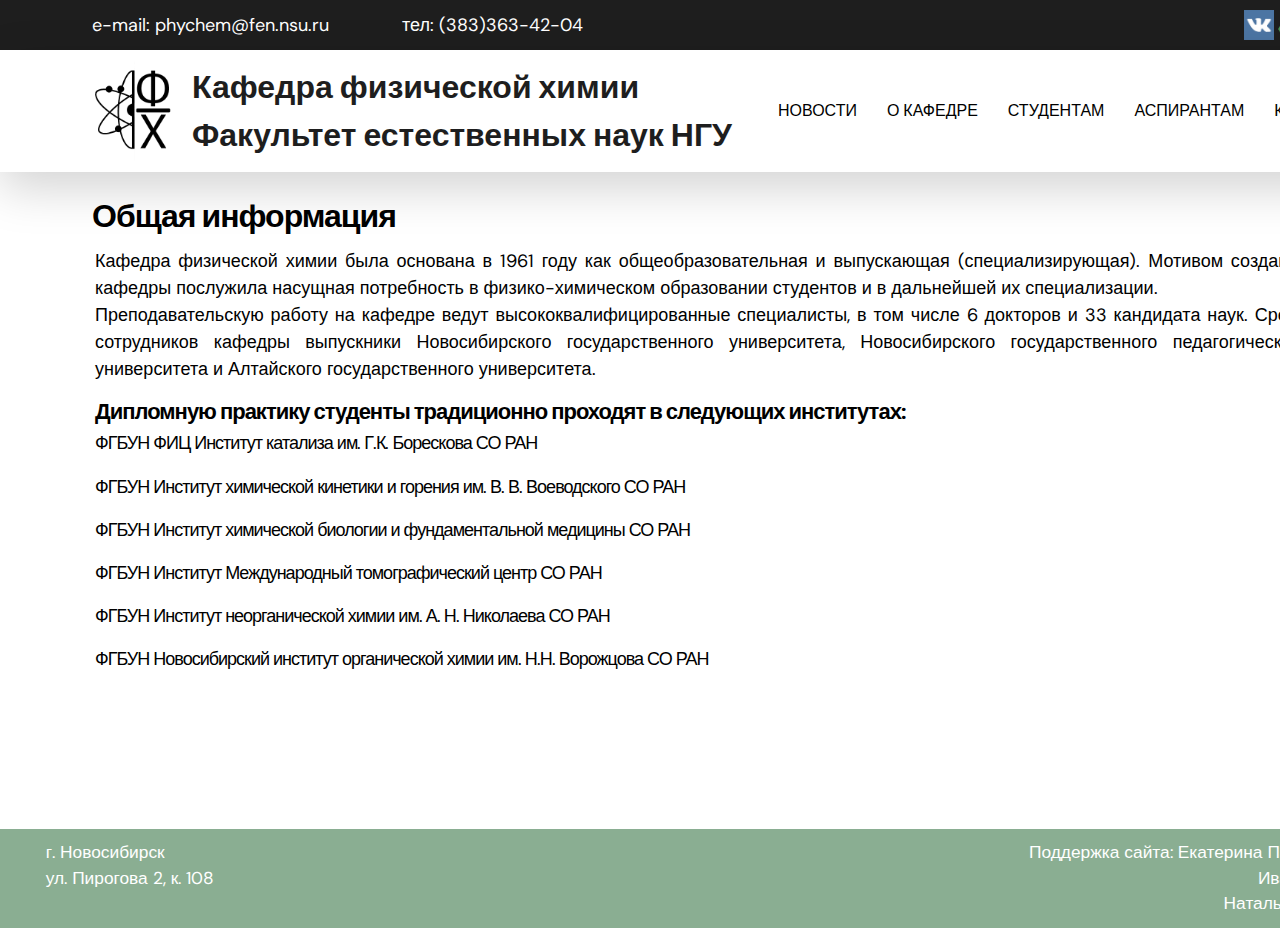
<file: about.html>
<!doctype html>
<html lang="en">
    <head>
        <meta charset="utf-8">
        <meta name="viewport" content="width=device-width, initial-scale=1">
        <meta name="description" content="">
        <meta name="author" content="Tooplate">
        <title>Кафедра физической химии НГУ</title>
        <link rel="shortcut icon" href="./images/part 1_with_background.png" type="image/png">


        <!-- CSS FILES -->
        <link rel="preconnect" href="https://fonts.googleapis.com">
        <link rel="preconnect" href="https://fonts.gstatic.com" crossorigin>
        <link href="https://fonts.googleapis.com/css2?family=DM+Sans:wght@400;500;700&display=swap" rel="stylesheet">
        <link href="css/4_bootstrap.min.css" rel="stylesheet">
        <link href="css/2_bootstrap-icons.css" rel="stylesheet">
        <link href="css/2_magnific-popup.css" rel="stylesheet">
        <link href="css/2_tooplate-waso-strategy.css" rel="stylesheet">
    </head>
    
    <body id="section_1">

        <header class="site-header">
            <div class="container">
                <div class="row align-items-center">
                    <div class="col-lg-3 col-md-5 col-7">
                        <p class="text-white mb-0">
                           e-mail: phychem@fen.nsu.ru
                        </p>
                    </div>

                    <div class="col-lg-2 col-md-3 col-5">
                        <p class="text-white mb-0">
                            <a class="text-white">
                                тел: (383)363-42-04
                            </a>
                        </p>
                    </div>

                    <div class="col-lg-3 col-md-3 col-12 ms-auto">
                        <ul class="social-icon">
                            <a href="https://vk.com/physchem_nsu"><img src="./images/vk.png" alt="альтернативный текст" height="30"></a>
                            <a href="https://drive.google.com/drive/u/1/folders/0ADOvmBa1-J23Uk9PVA"><img src="./images/GD.gif" alt="альтернативный текст" height="30"></a>
                        </ul>
                    </div>

                </div>
            </div>
        </header>

        <nav class="navbar navbar-expand-lg bg-white shadow-lg">
            <div class="container">
                <img src="./images/gif_head.gif" height="100">
                <a href="#" class="navbar-brand" style="user-select: none;">Кафедра физической химии <br> Факультет естественных наук НГУ </a>

                <div class="collapse navbar-collapse" id="navbarNav">
                    <ul class="navbar-nav ms-auto">
                        <li class="nav-item">
                            <a class="nav-link " href="./index.html"> Новости</a>
                        </li>

                        <li class="nav-item">
                            <a class="nav-link"> О&nbsp;кафедре</a>
                            <div class="dropdown-content">
                                <a href="#">Общая&nbsp;информация</a>
                                <a href="./history.html">История&nbsp;кафедры</a>
                                <a href="./staff.html">Сотрудники&nbsp;кафедры</a>
                            </div>
                        </li>

                        <li class="nav-item">
                            <a class="nav-link">Студентам</a>
                            <div class="dropdown-content">
                                <a href="./main_courses.html">Основные&nbsp;курсы</a>
                                <a href="./scourses.html">Спецкурсы</a>
                                <a href="./diplomas.html">Темы&nbsp;курсовых<br>и&nbsp;дипломных&nbsp;работ</a>
                                <a href="./grants.html">Стипендии</a>
                            </div>
                        </li>

                        <li class="nav-item">
                            <a class="nav-link">Аспирантам</a>
                            <div class="dropdown-content">
                                <a href="./asp_materials.html">Материалы&nbsp;к<br>кандидатскому<br>экзамену</a>
                            </div>
                        </li>

                        <li class="nav-item">
                            <a class="nav-link" href="./contacts.html">Контакты</a>
                        </li>
                    </ul>
                <div>
                        
            </div>
        </nav>

        <main>
            <section class="about section-padding" id="section_2">
                <div class="container">
                    <h4>Общая&nbsp;информация<br></h4>
                    <div class="text_in_container">
                        <p class="text-justify"> Кафедра физической химии была основана в 1961 году 
                            как общеобразовательная и выпускающая (специализирующая).
                            Мотивом создания кафедры послужила насущная потребность в физико-химическом 
                            образовании студентов и в дальнейшей их специализации.
                            <br>
                            Преподавательскую работу на кафедре ведут высококвалифицированные специалисты, 
                            в том числе 6 докторов и 33 кандидата наук. 
                            Среди сотрудников кафедры выпускники Новосибирского государственного университета, 
                            Новосибирского государственного педагогического университета и Алтайского государственного университета.
                        <p>
                    </div>
                    <h6 class="text_in_container">
                        Дипломную практику студенты традиционно проходят в следующих институтах:
                    <h6>
                    <div class="text_in_container">
                        <p>
                            <a href="http://catalysis.ru/"> ФГБУН ФИЦ Институт катализа им. Г.К. Борескова СО РАН</a>
                            <br><br>
                            <a href="http://www.kinetics.nsc.ru/">ФГБУН Институт химической кинетики и горения им. В. В. Воеводского СО РАН</a>
                            <br><br>
                            <a href="http://www.niboch.nsc.ru/">ФГБУН Институт химической биологии и фундаментальной медицины СО РАН</a>
                            <br><br>
                            <a href="http://www.tomo.nsc.ru/">ФГБУН Институт Международный томографический центр СО РАН</a>
                            <br><br>
                            <a href="http://www.niic.nsc.ru/">ФГБУН Институт неорганической химии им. А. Н. Николаева СО РАН</a>
                            <br><br>
                            <a href="http://web3.nioch.nsc.ru/nioch/index.php/ru/">ФГБУН Новосибирский институт органической химии им. Н.Н. Ворожцова СО РАН</a>
                            <br><br>
                        </p>
                    </div>
                </div>
            </section>

        </main>

        <footer class="site-footer">
            <table align="center" class="table_end" border="0">
                <tr>
                    <td>&nbsp;&nbsp;&nbsp;</td>
                    <td align="left" valign="top"> г.&nbsp;Новосибирск<br>ул.&nbsp;Пирогова&nbsp;2,&nbsp;к.&nbsp;108</td>
                    <td align="right" valign="top"> Поддержка&nbsp;сайта: <a href="ekaterina@catalysis.ru" class="table_end_text">Екатерина Пархомчук<a> <br> <a href="https://vk.com/iyushin_i" class="table_end_text">Иван Юшин</a><br><a href="https://vk.com/n_cotton" class="table_end_text">Наталья Кравец</a></td>
                    <td>&nbsp;&nbsp;&nbsp;</td>
                </tr>
            </table>
        </footer>

        <!-- JAVASCRIPT FILES -->
        <script src="js/jquery.min.js"></script>
        <script src="js/jquery.sticky.js"></script>
    </body>
</html>
</file>
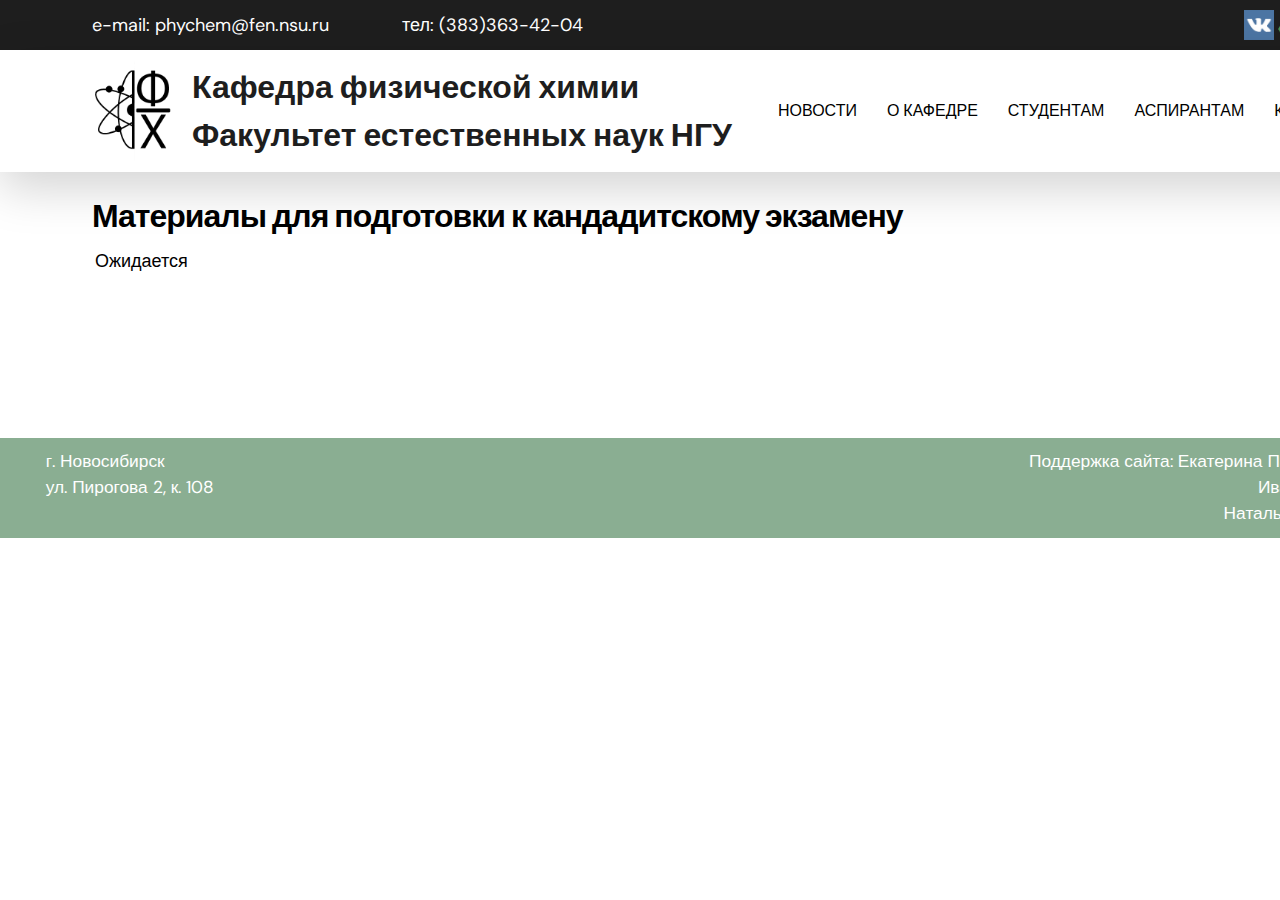
<file: asp_materials.html>
<!doctype html>
<html lang="en">
    <head>
        <meta charset="utf-8">
        <meta name="viewport" content="width=device-width, initial-scale=1">
        <meta name="description" content="">
        <meta name="author" content="Tooplate">
        <title>Кафедра физической химии НГУ</title>
        <link rel="shortcut icon" href="./images/part 1_with_background.png" type="image/png">


        <!-- CSS FILES -->
        <link rel="preconnect" href="https://fonts.googleapis.com">
        <link rel="preconnect" href="https://fonts.gstatic.com" crossorigin>
        <link href="https://fonts.googleapis.com/css2?family=DM+Sans:wght@400;500;700&display=swap" rel="stylesheet">
        <link href="css/4_bootstrap.min.css" rel="stylesheet">
        <link href="css/2_bootstrap-icons.css" rel="stylesheet">
        <link href="css/2_magnific-popup.css" rel="stylesheet">
        <link href="css/2_tooplate-waso-strategy.css" rel="stylesheet">
    </head>
    
    <body id="section_1">

        <header class="site-header">
            <div class="container">
                <div class="row align-items-center">
                    <div class="col-lg-3 col-md-5 col-7">
                        <p class="text-white mb-0">
                           e-mail: phychem@fen.nsu.ru
                        </p>
                    </div>

                    <div class="col-lg-2 col-md-3 col-5">
                        <p class="text-white mb-0">
                            <a class="text-white">
                                тел: (383)363-42-04
                            </a>
                        </p>
                    </div>

                    <div class="col-lg-3 col-md-3 col-12 ms-auto">
                        <ul class="social-icon">
                            <a href="https://vk.com/physchem_nsu"><img src="./images/vk.png" alt="альтернативный текст" height="30"></a>
                            <a href="https://drive.google.com/drive/u/1/folders/0ADOvmBa1-J23Uk9PVA"><img src="./images/GD.gif" alt="альтернативный текст" height="30"></a>
                        </ul>
                    </div>

                </div>
            </div>
        </header>

        <nav class="navbar navbar-expand-lg bg-white shadow-lg">
            <div class="container">
                <img src="./images/gif_head.gif" height="100">
                <a href="#" class="navbar-brand" style="user-select: none;">Кафедра физической химии <br> Факультет естественных наук НГУ </a>

                <button class="navbar-toggler" type="button" data-bs-toggle="collapse" data-bs-target="#navbarNav" aria-controls="navbarNav" aria-expanded="false" aria-label="Toggle navigation">
                    <span class="navbar-toggler-icon"></span>
                </button>

                <div class="collapse navbar-collapse" id="navbarNav">
                    <ul class="navbar-nav ms-auto">
                        <li class="nav-item">
                            <a class="nav-link " href="./index.html"> Новости</a>
                        </li>

                        <li class="nav-item">
                            <a class="nav-link"> О&nbsp;кафедре</a>
                            <div class="dropdown-content">
                                <a href="./about.html">Общая&nbsp;информация</a>
                                <a href="./history.html">История&nbsp;кафедры</a>
                                <a href="./staff.html">Сотрудники&nbsp;кафедры</a>
                            </div>
                        </li>

                        <li class="nav-item">
                            <a class="nav-link">Студентам</a>
                            <div class="dropdown-content">
                                <a href="./main_courses.html">Основные&nbsp;курсы</a>
                                <a href="./scourses.html">Спецкурсы</a>
                                <a href="./diplomas.html">Темы&nbsp;курсовых<br>и&nbsp;дипломных&nbsp;работ</a>
                                <a href="./grants.html">Стипендии</a>
                            </div>
                        </li>

                        <li class="nav-item">
                            <a class="nav-link">Аспирантам</a>
                            <div class="dropdown-content">
                                <a href="#">Материалы&nbsp;к<br>кандидатскому<br>экзамену</a>
                            </div>
                        </li>

                        <li class="nav-item">
                            <a class="nav-link" href="./contacts.html">Контакты</a>
                        </li>
                    </ul>
                <div>
                        
            </div>
        </nav>

        <main>
            <section class="about section-padding" id="section_2">
                <div class="container">
                    <h4>Материалы&nbsp;для&nbsp;подготовки&nbsp;к&nbsp;кандадитскому&nbsp;экзамену<br></h4>
                    <div class="text_in_container">
                        <p> Ожидается
                        <br><br>
                        </p>
                    </div>
                </div>
            </section>

        </main>

        <footer class="site-footer">
            <table align="center" class="table_end" border="0">
                <tr>
                    <td>&nbsp;&nbsp;&nbsp;</td>
                    <td align="left" valign="top"> г.&nbsp;Новосибирск<br>ул.&nbsp;Пирогова&nbsp;2,&nbsp;к.&nbsp;108</td>
                    <td align="right" valign="top"> Поддержка&nbsp;сайта: <a href="ekaterina@catalysis.ru" class="table_end_text">Екатерина Пархомчук<a> <br> <a href="https://vk.com/iyushin_i" class="table_end_text">Иван Юшин</a><br><a href="https://vk.com/n_cotton" class="table_end_text">Наталья Кравец</a></td>
                    <td>&nbsp;&nbsp;&nbsp;</td>
                </tr>
            </table>
        </footer>

        <!-- JAVASCRIPT FILES -->
        <script src="js/jquery.min.js"></script>
        <script src="js/jquery.sticky.js"></script>
    </body>
</html>
</file>
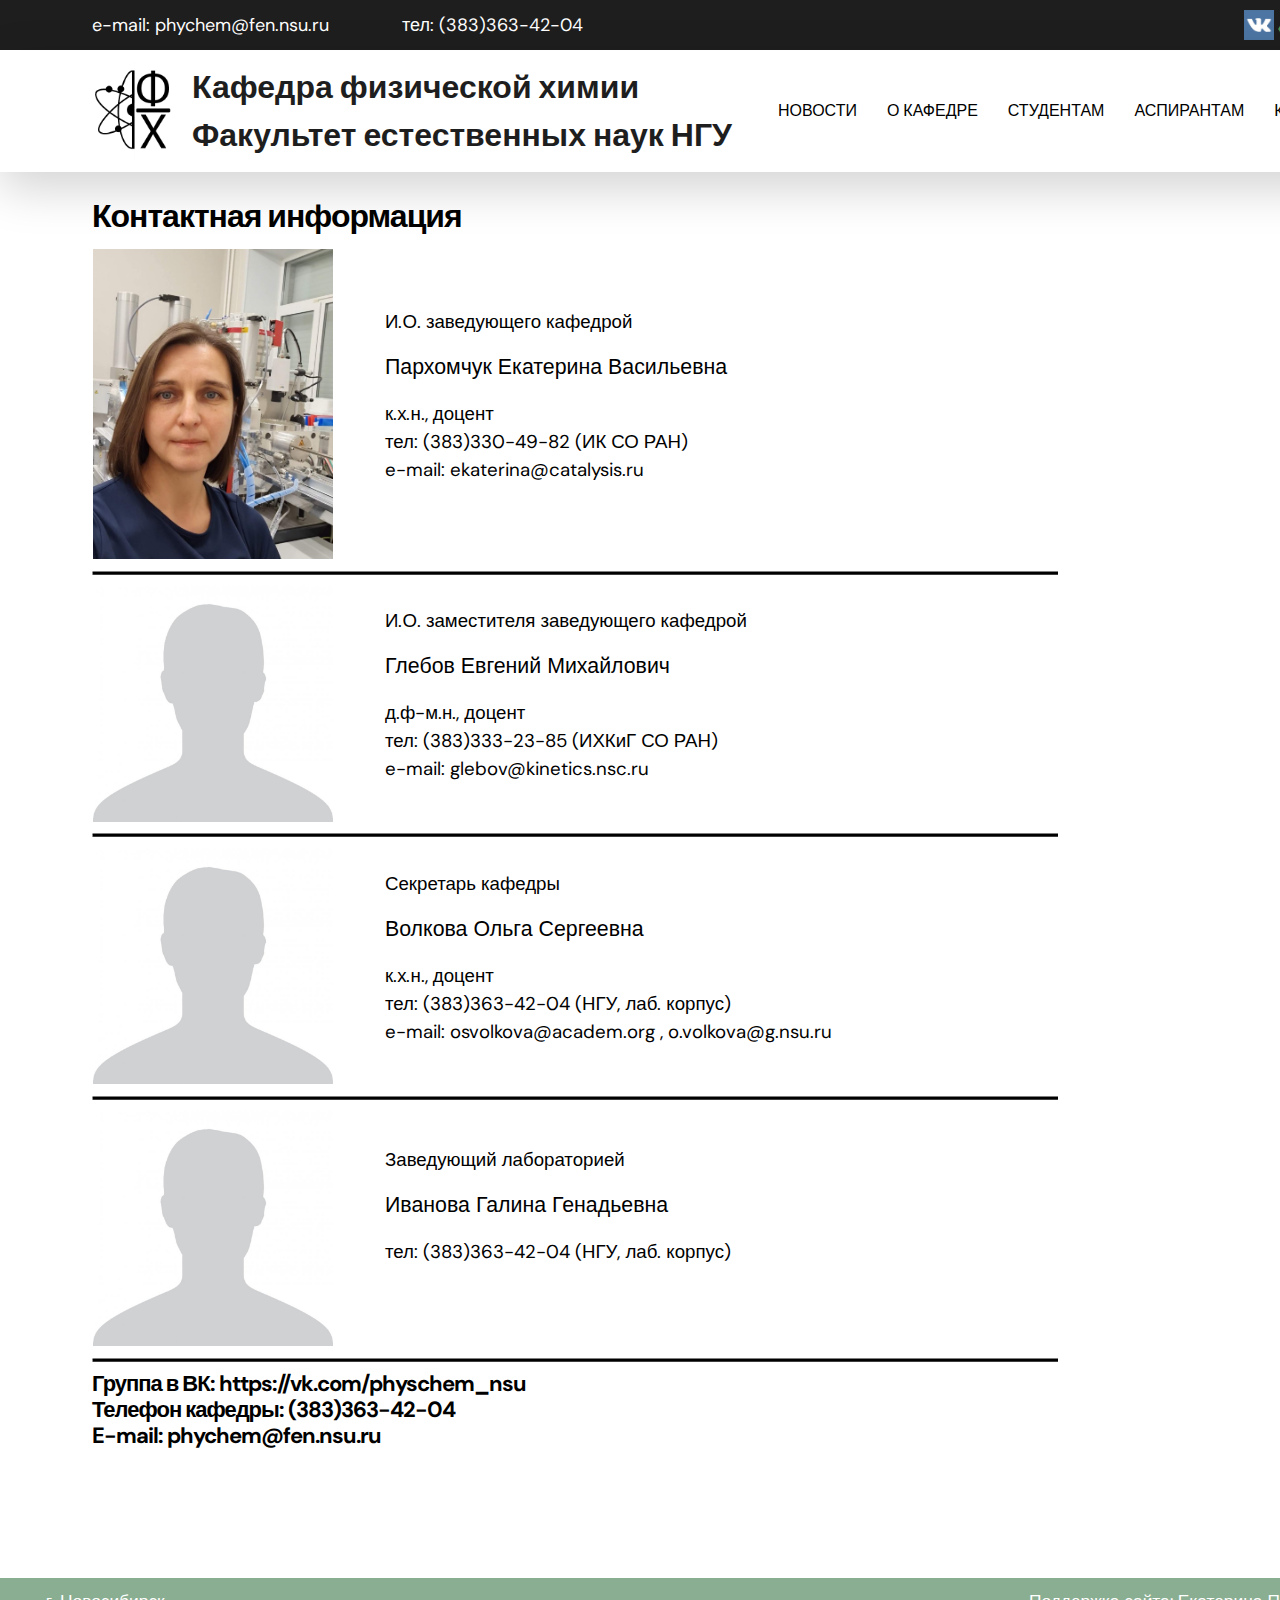
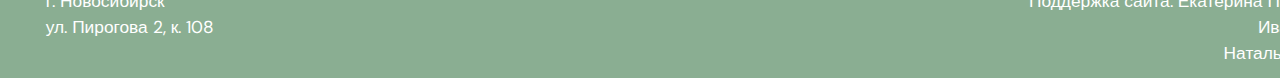
<file: contacts.html>
<!doctype html>
<html lang="en">
    <head>
        <meta charset="utf-8">
        <meta name="viewport" content="width=device-width, initial-scale=1">
        <meta name="description" content="">
        <meta name="author" content="Tooplate">
        <title>Кафедра физической химии НГУ</title>
        <link rel="shortcut icon" href="./images/part 1_with_background.png" type="image/png">


        <!-- CSS FILES -->
        <link rel="preconnect" href="https://fonts.googleapis.com">
        <link rel="preconnect" href="https://fonts.gstatic.com" crossorigin>
        <link href="https://fonts.googleapis.com/css2?family=DM+Sans:wght@400;500;700&display=swap" rel="stylesheet">
        <link href="css/4_bootstrap.min.css" rel="stylesheet">
        <link href="css/2_bootstrap-icons.css" rel="stylesheet">
        <link href="css/2_magnific-popup.css" rel="stylesheet">
        <link href="css/2_tooplate-waso-strategy.css" rel="stylesheet">
    </head>
    
    <body id="section_1">

        <header class="site-header">
            <div class="container">
                <div class="row align-items-center">
                    <div class="col-lg-3 col-md-5 col-7">
                        <p class="text-white mb-0">
                           e-mail: phychem@fen.nsu.ru
                        </p>
                    </div>

                    <div class="col-lg-2 col-md-3 col-5">
                        <p class="text-white mb-0">
                            <a class="text-white">
                                тел: (383)363-42-04
                            </a>
                        </p>
                    </div>

                    <div class="col-lg-3 col-md-3 col-12 ms-auto">
                        <ul class="social-icon">
                            <a href="https://vk.com/physchem_nsu"><img src="./images/vk.png" alt="альтернативный текст" height="30"></a>
                            <a href="https://drive.google.com/drive/u/1/folders/0ADOvmBa1-J23Uk9PVA"><img src="./images/GD.gif" alt="альтернативный текст" height="30"></a>
                        </ul>
                    </div>

                </div>
            </div>
        </header>

        <nav class="navbar navbar-expand-lg bg-white shadow-lg">
            <div class="container">
                <img src="./images/gif_head.gif" height="100">
                <a href="#" class="navbar-brand" style="user-select: none;">Кафедра физической химии <br> Факультет естественных наук НГУ </a>

                <div class="collapse navbar-collapse" id="navbarNav">
                    <ul class="navbar-nav ms-auto">
                        <li class="nav-item">
                            <a class="nav-link " href="./index.html"> Новости</a>
                        </li>

                        <li class="nav-item">
                            <a class="nav-link"> О&nbsp;кафедре</a>
                            <div class="dropdown-content">
                                <a href="./about.html">Общая&nbsp;информация</a>
                                <a href="./history.html">История&nbsp;кафедры</a>
                                <a href="./staff.html">Сотрудники&nbsp;кафедры</a>
                            </div>
                        </li>

                        <li class="nav-item">
                            <a class="nav-link">Студентам</a>
                            <div class="dropdown-content">
                                <a href="./main_courses.html">Основные&nbsp;курсы</a>
                                <a href="./scourses.html">Спецкурсы</a>
                                <a href="./diplomas.html">Темы&nbsp;курсовых<br>и&nbsp;дипломных&nbsp;работ</a>
                                <a href="./grants.html">Стипендии</a>
                            </div>
                        </li>

                        <li class="nav-item">
                            <a class="nav-link">Аспирантам</a>
                            <div class="dropdown-content">
                                <a href="./asp_materials.html">Материалы&nbsp;к<br>кандидатскому<br>экзамену</a>
                            </div>
                        </li>

                        <li class="nav-item">
                            <a class="nav-link" href="#">Контакты</a>
                        </li>
                    </ul>
                <div>
                        
            </div>
        </nav>

        <main>
            <section class="about section-padding" id="section_2">
                <div class="container">
                    <h4>Контактная&nbsp;информация<br></h4>
                    <div>
                        <table>
                            <tr>
                                <td width="240" align="center"><img src="./staffs_photo/Пархомчук Е.В.jpg" width="240"></td>
                                <td width="50"></td>
                                <td>
                                    <p class="table_name_post">И.О.&nbsp;заведующего&nbsp;кафедрой</p>
                                    <p class="table_name_name">Пархомчук&nbsp;Екатерина&nbsp;Васильевна </p>
                                    <p class="table_name_information">к.х.н., доцент <br>
                                    тел: (383)330-49-82 (ИК СО РАН) <br>
                                    e-mail: ekaterina@catalysis.ru
                                    </p>
                                </td>

                            </tr>
                        </table>
                        <img src="./images/line.png" >
                    </div>
                    <div>
                        <table>
                            <tr>
                                <td width="240" align="center"><img src="./images/pustoe_photo.jpg" width="240"></td>
                                <td width="50"></td>
                                <td align=”left” width="140" >
                                    <p class="table_name_post">И.О.&nbsp;заместителя&nbsp;заведующего&nbsp;кафедрой</p>
                                    <p class="table_name_name">Глебов&nbsp;Евгений&nbsp;Михайлович</p>
                                    <p class="table_name_information">д.ф-м.н.,&nbsp;доцент<br>
                                    тел: (383)333-23-85 (ИХКиГ СО РАН) <br>
                                    e-mail: glebov@kinetics.nsc.ru
                                    </p>
                                </td>

                            </tr>
                        </table>
                        <img src="./images/line.png" >
                    </div>
                    <div>
                        <table>
                            <tr>
                                <td width="240" align="center"><img src="./images/pustoe_photo.jpg" width="240"></td>
                                <td width="50"></td>
                                <td align=”left”>
                                    <p class="table_name_post">Секретарь&nbsp;кафедры</p>
                                    <p class="table_name_name">Волкова&nbsp;Ольга&nbsp;Сергеевна</p>
                                    <p class="table_name_information">к.х.н., доцент <br>
                                    тел: (383)363-42-04 (НГУ, лаб. корпус) <br>
                                    e-mail: osvolkova@academ.org , o.volkova@g.nsu.ru
                                    </p>
                                </td>
                            </tr>
                        </table>
                        <img src="./images/line.png" >
                    </div>
                    <div>
                        <table>
                            <tr>
                                <td width="240" align="center"><img src="./images/pustoe_photo.jpg" width="240"></td>
                                <td width="50"></td>
                                <td align=”left”>
                                    <p class="table_name_post">Заведующий&nbsp;лабораторией</p>
                                    <p class="table_name_name">Иванова&nbsp;Галина&nbsp;Генадьевна</p>
                                    <p class="table_name_information">
                                    тел: (383)363-42-04 (НГУ, лаб. корпус) <br><br>
                                    </p>
                                </td>
                            </tr>
                        </table>
                        <img src="./images/line.png" >
                    </div>
                <h6>Группа в ВК: <a href="https://vk.com/physchem_nsu">https://vk.com/physchem_nsu</a><br>Телефон кафедры: (383)363-42-04 <br>E-mail: phychem@fen.nsu.ru</h6>
                </div>
            </section>
        </main>

        <footer class="site-footer">
            <table align="center" class="table_end" border="0">
                <tr>
                    <td>&nbsp;&nbsp;&nbsp;</td>
                    <td align="left" valign="top"> г.&nbsp;Новосибирск<br>ул.&nbsp;Пирогова&nbsp;2,&nbsp;к.&nbsp;108</td>
                    <td align="right" valign="top"> Поддержка&nbsp;сайта: <a href="ekaterina@catalysis.ru" class="table_end_text">Екатерина Пархомчук<a> <br> <a href="https://vk.com/iyushin_i" class="table_end_text">Иван Юшин</a><br><a href="https://vk.com/n_cotton" class="table_end_text">Наталья Кравец</a></td>
                    <td>&nbsp;&nbsp;&nbsp;</td>
                </tr>
            </table>
        </footer>

        <!-- JAVASCRIPT FILES -->
        <script src="js/jquery.min.js"></script>
        <script src="js/jquery.sticky.js"></script>
    </body>
</html>
</file>
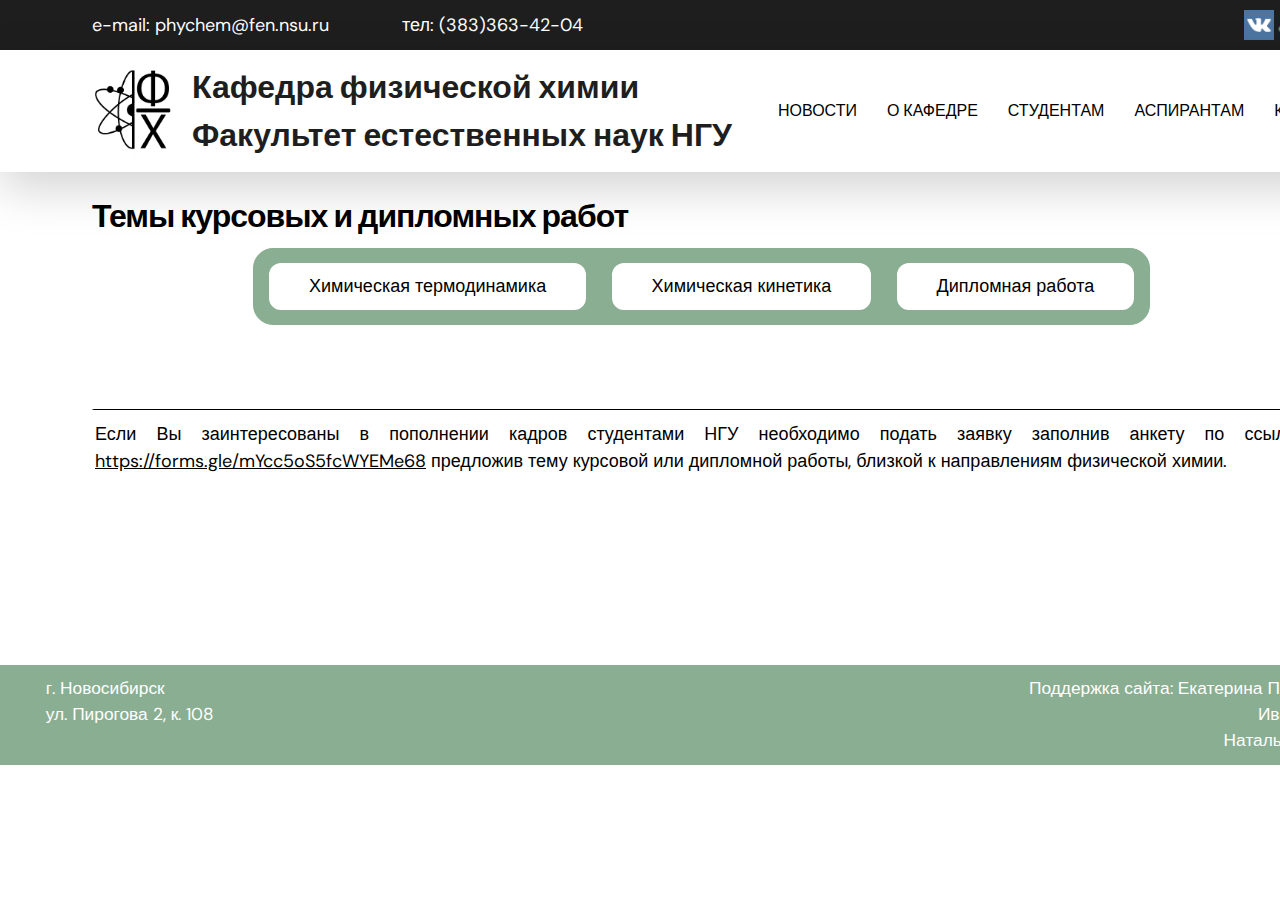
<file: diplomas.html>
<!doctype html>
<html lang="en">
    <head>
        <meta charset="utf-8">
        <meta name="viewport" content="width=device-width, initial-scale=1">
        <meta name="description" content="">
        <meta name="author" content="Tooplate">
        <title>Кафедра физической химии НГУ</title>
        <link rel="shortcut icon" href="./images/part 1_with_background.png" type="image/png">


        <!-- CSS FILES -->
        <link rel="preconnect" href="https://fonts.googleapis.com">
        <link rel="preconnect" href="https://fonts.gstatic.com" crossorigin>
        <link href="https://fonts.googleapis.com/css2?family=DM+Sans:wght@400;500;700&display=swap" rel="stylesheet">
        <link href="css/4_bootstrap.min.css" rel="stylesheet">
        <link href="css/2_bootstrap-icons.css" rel="stylesheet">
        <link href="css/2_magnific-popup.css" rel="stylesheet">
        <link href="css/2_tooplate-waso-strategy.css" rel="stylesheet">
    </head>
    
    <body id="section_1">

        <header class="site-header">
            <div class="container">
                <div class="row align-items-center">
                    <div class="col-lg-3 col-md-5 col-7">
                        <p class="text-white mb-0">
                           e-mail: phychem@fen.nsu.ru
                        </p>
                    </div>

                    <div class="col-lg-2 col-md-3 col-5">
                        <p class="text-white mb-0">
                            <a class="text-white">
                                тел: (383)363-42-04
                            </a>
                        </p>
                    </div>

                    <div class="col-lg-3 col-md-3 col-12 ms-auto">
                        <ul class="social-icon">
                            <a href="https://vk.com/physchem_nsu"><img src="./images/vk.png" alt="альтернативный текст" height="30"></a>
                            <a href="https://drive.google.com/drive/u/1/folders/0ADOvmBa1-J23Uk9PVA"><img src="./images/GD.gif" alt="альтернативный текст" height="30"></a>
                        </ul>
                    </div>

                </div>
            </div>
        </header>

        <nav class="navbar navbar-expand-lg bg-white shadow-lg">
            <div class="container">
                <img src="./images/gif_head.gif" height="100">
                <a  href="#" class="navbar-brand" style="user-select: none;">Кафедра физической химии <br> Факультет естественных наук НГУ </a>

                <div class="collapse navbar-collapse" id="navbarNav">
                    <ul class="navbar-nav ms-auto">
                        <li class="nav-item">
                            <a class="nav-link " href="./index.html"> Новости</a>
                        </li>

                        <li class="nav-item">
                            <a class="nav-link"> О&nbsp;кафедре</a>
                            <div class="dropdown-content">
                                <a href="./about.html">Общая&nbsp;информация</a>
                                <a href="./history.html">История&nbsp;кафедры</a>
                                <a href="./staff.html">Сотрудники&nbsp;кафедры</a>
                            </div>
                        </li>
                        <li class="nav-item">
                            <a class="nav-link">Студентам</a>
                            <div class="dropdown-content">
                                <a href="./main_courses.html">Основные&nbsp;курсы</a>
                                <a href="./scourses.html">Спецкурсы</a>
                                <a href="#">Темы&nbsp;курсовых<br>и&nbsp;дипломных&nbsp;работ</a>
                                <a href="./grants.html">Стипендии</a>
                            </div>
                        </li>

                        <li class="nav-item">
                            <a class="nav-link">Аспирантам</a>
                            <div class="dropdown-content">
                                <a href="./asp_materials.html">Материалы&nbsp;к<br>кандидатскому<br>экзамену</a>
                            </div>
                        </li>

                        <li class="nav-item">
                            <a class="nav-link" href="./contacts.html">Контакты</a>
                        </li>
                    </ul>
                <div>
                        
            </div>
        </nav>

        <main>
            <section class="about section-padding" id="section_2">
                <div class="container">
                    <h4>Темы&nbsp;курсовых&nbsp;и&nbsp;дипломных&nbsp;работ<br></h4>
                    <!--
                    <div class="text_in_container">
                        <p style="text-align: justify;"> Если Вы заинтересованы в пополнении кадров студентами НГУ необходимо подать заявку заполнив анкету по ссылке: <u><a href="https://forms.gle/mYcc5oS5fcWYEMe68"> https://forms.gle/mYcc5oS5fcWYEMe68</a></u>&nbsp;предложив тему курсовой или дипломной работы, близкой к направлениям физической химии.
                            <br>
                            <br>
                            Обобщенная форма с информацией будет размещена <u><a href="https://physchem.nsu.ru/diplomas.html">на сайте кафедры физической химии ФЕН НГУ</a></u>, а так же <u><a href="https://vk.com/physchem_nsu">в группе ВК </a></u> в середине осеннего семестра 2023-2024 учебного года. 
                        <br>
                        
                        </p>
                    </div>
                    -->
                    <div class="text_in_container">
                        <div>
                            <table class="table_diplomas", align="center", width = "74%">
                                <tr>
                                    <td><button id="Thermo">Химическая термодинамика</button></td>
                                    <td><button id="Kinetic">Химическая кинетика</button></td>
                                    <td><button id="Diplomas">Дипломная работа</button></td>
                                </tr>
                            </table>
                        </div>
                        <br>
                        <table id ="Work_table">
                        </table>
                    </div>
                    <br><br>
                    <img src="./images/line.png" width="100%" height="1px">
                    <div class="text_in_container">
                        <p style="text-align: justify;"> Если Вы заинтересованы в пополнении кадров студентами НГУ необходимо подать заявку заполнив анкету по ссылке: <u><a href="https://forms.gle/mYcc5oS5fcWYEMe68"> https://forms.gle/mYcc5oS5fcWYEMe68</a></u>&nbsp;предложив тему курсовой или дипломной работы, близкой к направлениям физической химии.
                            <br>
                            <br>
                        <br>
                        
                        </p>
                    </div>
                   
                </div>
            </section>

        </main>

        <footer class="site-footer">
            <table align="center" class="table_end" border="0">
                <tr>
                    <td>&nbsp;&nbsp;&nbsp;</td>
                    <td align="left" valign="top"> г.&nbsp;Новосибирск<br>ул.&nbsp;Пирогова&nbsp;2,&nbsp;к.&nbsp;108</td>
                    <td align="right" valign="top"> Поддержка&nbsp;сайта: <a href="ekaterina@catalysis.ru" class="table_end_text">Екатерина Пархомчук<a> <br> <a href="https://vk.com/iyushin_i" class="table_end_text">Иван Юшин</a><br><a href="https://vk.com/n_cotton" class="table_end_text">Наталья Кравец</a></td>
                    <td>&nbsp;&nbsp;&nbsp;</td>
                </tr>
            </table>
        </footer>

        <!-- JAVASCRIPT FILES -->
        <script src="js/jquery.min.js"></script>
        <script src="js/jquery.sticky.js"></script>
        <script src="js/table_diplomas_1.js"></script>
        <script>
            var acc = document.getElementsByClassName("accordion-work");
            var i;
            
            for (i = 0; i < acc.length; i++) {
              acc[i].addEventListener("click", function() {
                console.log()
                this.classList.toggle("active");
                var panel = this.nextElementSibling;
                console.log(panel)
                if (panel.style.maxHeight){
                  panel.style.maxHeight = null;
                } else {
                  panel.style.maxHeight = panel.scrollHeight + "px";
                }
              });
            }
            </script>
    </body>
</html>
</file>
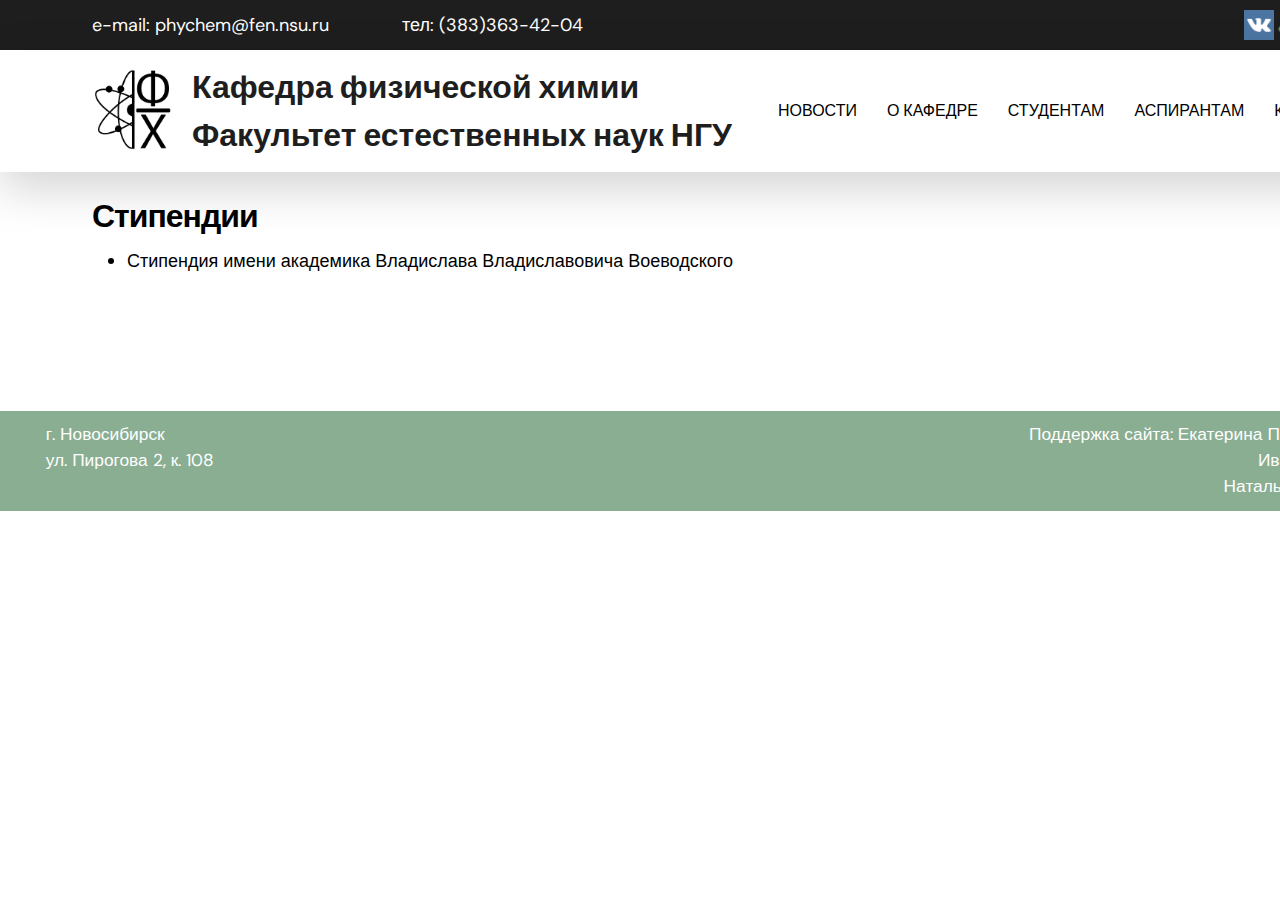
<file: grants.html>
<!doctype html>
<html lang="en">
    <head>
        <meta charset="utf-8">
        <meta name="viewport" content="width=device-width, initial-scale=1">
        <meta name="description" content="">
        <meta name="author" content="Tooplate">
        <title>Кафедра физической химии НГУ</title>
        <link rel="shortcut icon" href="./images/part 1_with_background.png" type="image/png">


        <!-- CSS FILES -->
        <link rel="preconnect" href="https://fonts.googleapis.com">
        <link rel="preconnect" href="https://fonts.gstatic.com" crossorigin>
        <link href="https://fonts.googleapis.com/css2?family=DM+Sans:wght@400;500;700&display=swap" rel="stylesheet">
        <link href="css/4_bootstrap.min.css" rel="stylesheet">
        <link href="css/2_bootstrap-icons.css" rel="stylesheet">
        <link href="css/2_magnific-popup.css" rel="stylesheet">
        <link href="css/2_tooplate-waso-strategy.css" rel="stylesheet">
    </head>
    
    <body id="section_1">

        <header class="site-header">
            <div class="container">
                <div class="row align-items-center">
                    <div class="col-lg-3 col-md-5 col-7">
                        <p class="text-white mb-0">
                           e-mail: phychem@fen.nsu.ru
                        </p>
                    </div>

                    <div class="col-lg-2 col-md-3 col-5">
                        <p class="text-white mb-0">
                            <a class="text-white">
                                тел: (383)363-42-04
                            </a>
                        </p>
                    </div>

                    <div class="col-lg-3 col-md-3 col-12 ms-auto">
                        <ul class="social-icon">
                            <a href="https://vk.com/physchem_nsu"><img src="./images/vk.png" alt="альтернативный текст" height="30"></a>
                            <a href="https://drive.google.com/drive/u/1/folders/0ADOvmBa1-J23Uk9PVA"><img src="./images/GD.gif" alt="альтернативный текст" height="30"></a>
                        </ul>
                    </div>

                </div>
            </div>
        </header>

        <nav class="navbar navbar-expand-lg bg-white shadow-lg">
            <div class="container">
                <img src="./images/gif_head.gif" height="100">
                <a  href="#" class="navbar-brand" style="user-select: none;">Кафедра физической химии <br> Факультет естественных наук НГУ </a>
                
                <div class="collapse navbar-collapse" id="navbarNav">
                    <ul class="navbar-nav ms-auto">
                        <li class="nav-item">
                            <a class="nav-link " href="./index.html"> Новости</a>
                        </li>

                        <li class="nav-item">
                            <a class="nav-link"> О&nbsp;кафедре</a>
                            <div class="dropdown-content">
                                <a href="./about.html">Общая&nbsp;информация</a>
                                <a href="./history.html">История&nbsp;кафедры</a>
                                <a href="./staff.html">Сотрудники&nbsp;кафедры</a>
                            </div>
                        </li>

                        <li class="nav-item">
                            <a class="nav-link">Студентам</a>
                            <div class="dropdown-content">
                                <a href="./main_courses.html">Основные&nbsp;курсы</a>
                                <a href="./scourses.html">Спецкурсы</a>
                                <a href="./diplomas.html">Темы&nbsp;курсовых<br>и&nbsp;дипломных&nbsp;работ</a>
                                <a href="#">Стипендии</a>
                            </div>
                        </li>

                        <li class="nav-item">
                            <a class="nav-link">Аспирантам</a>
                            <div class="dropdown-content">
                                <a href="./asp_materials.html">Материалы&nbsp;к<br>кандидатскому<br>экзамену</a>
                            </div>
                        </li>

                        <li class="nav-item">
                            <a class="nav-link" href="./contacts.html">Контакты</a>
                        </li>
                    </ul>
                <div>
                        
            </div>
        </nav>

        <main>
            <section class="about section-padding" id="section_2">
                <div class="container">
                    <h4>Стипендии<br></h4>
                    <div class="text_in_container">
                        <ul>
                            <li><a href="./files/voevodskogo.pdf">Стипендия имени академика Владислава Владиславовича Воеводского</a></li>
                        </ul>
                        <p>

                        </p>
                    </div>
                </div>
            </section>

        </main>

        <footer class="site-footer">
            <table align="center" class="table_end" border="0">
                <tr>
                    <td>&nbsp;&nbsp;&nbsp;</td>
                    <td align="left" valign="top"> г.&nbsp;Новосибирск<br>ул.&nbsp;Пирогова&nbsp;2,&nbsp;к.&nbsp;108</td>
                    <td align="right" valign="top"> Поддержка&nbsp;сайта: <a href="ekaterina@catalysis.ru" class="table_end_text">Екатерина Пархомчук<a> <br> <a href="https://vk.com/iyushin_i" class="table_end_text">Иван Юшин</a><br><a href="https://vk.com/n_cotton" class="table_end_text">Наталья Кравец</a></td>
                    <td>&nbsp;&nbsp;&nbsp;</td>
                </tr>
            </table>
        </footer>

        <!-- JAVASCRIPT FILES -->
        <script src="js/jquery.min.js"></script>
        <script src="js/jquery.sticky.js"></script>
    </body>
</html>
</file>
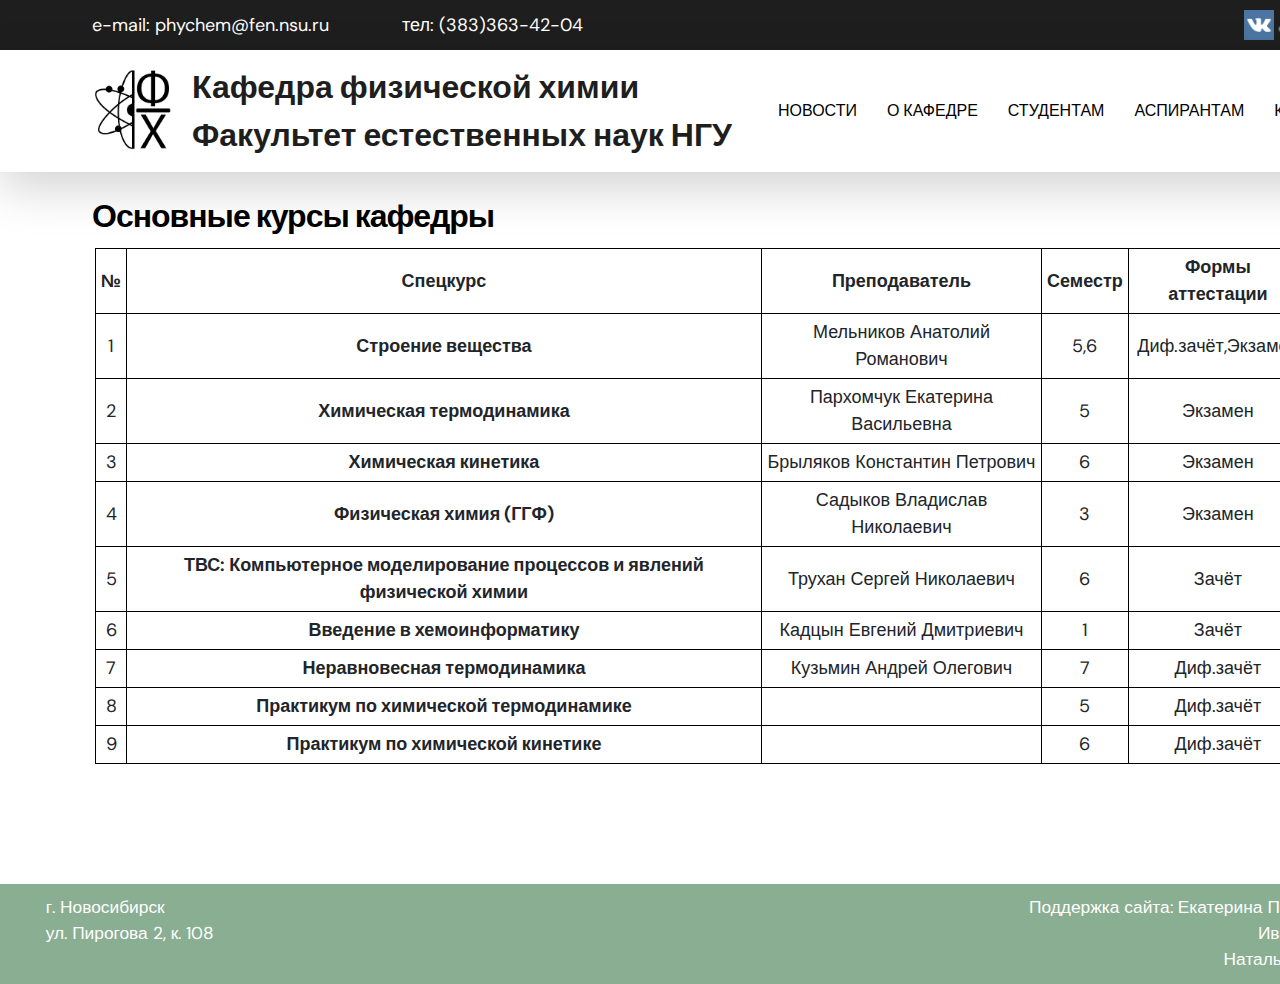
<file: main_courses.html>
<!doctype html>
<html lang="en">
    <head>
        <meta charset="utf-8">
        <meta name="viewport" content="width=device-width, initial-scale=1">
        <meta name="description" content="">
        <meta name="author" content="Tooplate">
        <title>Кафедра физической химии НГУ</title>
        <link rel="shortcut icon" href="./images/part 1_with_background.png" type="image/png">


        <!-- CSS FILES -->
        <link rel="preconnect" href="https://fonts.googleapis.com">
        <link rel="preconnect" href="https://fonts.gstatic.com" crossorigin>
        <link href="https://fonts.googleapis.com/css2?family=DM+Sans:wght@400;500;700&display=swap" rel="stylesheet">
        <link href="css/4_bootstrap.min.css" rel="stylesheet">
        <link href="css/2_bootstrap-icons.css" rel="stylesheet">
        <link href="css/2_magnific-popup.css" rel="stylesheet">
        <link href="css/2_tooplate-waso-strategy.css" rel="stylesheet">
    </head>
    
    <body id="section_1">

        <header class="site-header">
            <div class="container">
                <div class="row align-items-center">
                    <div class="col-lg-3 col-md-5 col-7">
                        <p class="text-white mb-0">
                           e-mail: phychem@fen.nsu.ru
                        </p>
                    </div>

                    <div class="col-lg-2 col-md-3 col-5">
                        <p class="text-white mb-0">
                            <a class="text-white">
                                тел: (383)363-42-04
                            </a>
                        </p>
                    </div>

                    <div class="col-lg-3 col-md-3 col-12 ms-auto">
                        <ul class="social-icon">
                            <a href="https://vk.com/physchem_nsu"><img src="./images/vk.png" alt="альтернативный текст" height="30"></a>
                            <a href="https://drive.google.com/drive/u/1/folders/0ADOvmBa1-J23Uk9PVA"><img src="./images/GD.gif" alt="альтернативный текст" height="30"></a>
                        </ul>
                    </div>

                </div>
            </div>
        </header>

        <nav class="navbar navbar-expand-lg bg-white shadow-lg">
            <div class="container">
                <img src="./images/gif_head.gif" height="100">
                <a  href="#" class="navbar-brand" style="user-select: none;">Кафедра физической химии <br> Факультет естественных наук НГУ </a>

                <div class="collapse navbar-collapse" id="navbarNav">
                    <ul class="navbar-nav ms-auto">
                        <li class="nav-item">
                            <a class="nav-link " href="./index.html"> Новости</a>
                        </li>

                        <li class="nav-item">
                            <a class="nav-link">О&nbsp;кафедре</a>
                            <div class="dropdown-content">
                                <a href="./about.html">Общая&nbsp;информация</a>
                                <a href="./history.html">История&nbsp;кафедры</a>
                                <a href="./staff.html">Сотрудники&nbsp;кафедры</a>
                            </div>
                        </li>

                        <li class="nav-item">
                            <a class="nav-link">Студентам</a>
                            <div class="dropdown-content">
                                <a href="#">Основные&nbsp;курсы</a>
                                <a href="./scourses.html">Спецкурсы</a>
                                <a href="./diplomas.html">Темы&nbsp;курсовых<br>и&nbsp;дипломных&nbsp;работ</a>
                                <a href="./grants.html">Стипендии</a>
                            </div>
                        </li>

                        <li class="nav-item">
                            <a class="nav-link">Аспирантам</a>
                            <div class="dropdown-content">
                                <a href="./asp_materials.html">Материалы&nbsp;к<br>кандидатскому<br>экзамену</a>
                            </div>
                        </li>

                        <li class="nav-item">
                            <a class="nav-link" href="./contacts.html">Контакты</a>
                        </li>
                    </ul>
                <div>
                        
            </div>
        </nav>

        <main>
            <section class="about section-padding" id="section_2">
                <div class="container">
                    <h4>Основные&nbsp;курсы&nbsp;кафедры<br></h4>
                            <div class="text_in_container">
                            <table width="100%" class="Raspisanie_table" id="Raspisanie_table">
                            <thead>
                            <tr>
                            <th >№</th>
                            <th >Спецкурс</th>
                            <th >Преподаватель</th>
                            <th >Семестр</th>
                            <th >Формы аттестации</th>
                            </tr>
                            </thead>
                            <tbody>
                            <tr>
                            <td>1</td><td><b>Строение вещества</b></td><td>Мельников Анатолий Романович</td><td>5,6</td><td>Диф.зачёт,Экзамен</td></tr>
                            <tr>
                            <td>2</td><td><b>Химическая термодинамика</b></td><td>Пархомчук Екатерина Васильевна</td><td>5</td><td>Экзамен</td></tr>
                            <tr>
                            <td>3</td><td><b>Химическая кинетика</b></td><td>Брыляков Константин Петрович</td><td>6</td><td>Экзамен</td></tr>
                            <tr>
                            <td>4</td><td><b>Физическая химия (ГГФ)</b></td><td>Садыков Владислав Николаевич</td><td>3</td><td>Экзамен</td></tr>
                            <tr>
                            <td>5</td><td><b>ТВС: Компьютерное моделирование процессов и явлений физической химии</b></td><td>Трухан Сергей Николаевич</td><td>6</td><td>Зачёт</td></tr>      
                            <tr>
                            <td>6</td><td><b>Введение в хемоинформатику</b></td><td>Кадцын Евгений Дмитриевич</td><td>1</td><td>Зачёт</td></tr> 
                            <tr>
                            <td>7</td><td><b>Неравновесная термодинамика</b></td><td>Кузьмин Андрей Олегович</td><td>7</td><td>Диф.зачёт</td></tr>
                            <tr>
                            <td>8</td><td><b>Практикум по химической термодинамике</b></td><td>&nbsp;</td><td>5</td><td>Диф.зачёт</td></tr>      
                            <tr>
                            <td>9</td><td><b>Практикум по химической кинетике</b></td><td>&nbsp;</td><td>6</td><td>Диф.зачёт</td></tr>  
                        </tbody>
                        </table>
                    </div>
                </div>
            </section>

        </main>

        <footer class="site-footer">
            <table align="center" class="table_end" border="0">
                <tr>
                    <td>&nbsp;&nbsp;&nbsp;</td>
                    <td align="left" valign="top"> г.&nbsp;Новосибирск<br>ул.&nbsp;Пирогова&nbsp;2,&nbsp;к.&nbsp;108</td>
                    <td align="right" valign="top"> Поддержка&nbsp;сайта: <a href="ekaterina@catalysis.ru" class="table_end_text">Екатерина Пархомчук<a> <br> <a href="https://vk.com/iyushin_i" class="table_end_text">Иван Юшин</a><br><a href="https://vk.com/n_cotton" class="table_end_text">Наталья Кравец</a></td>
                    <td>&nbsp;&nbsp;&nbsp;</td>
                </tr>
            </table>
        </footer>

        <!-- JAVASCRIPT FILES -->
        <script src="js/jquery.min.js"></script>
        <script src="js/jquery.sticky.js"></script>
    </body>
</html>
</file>
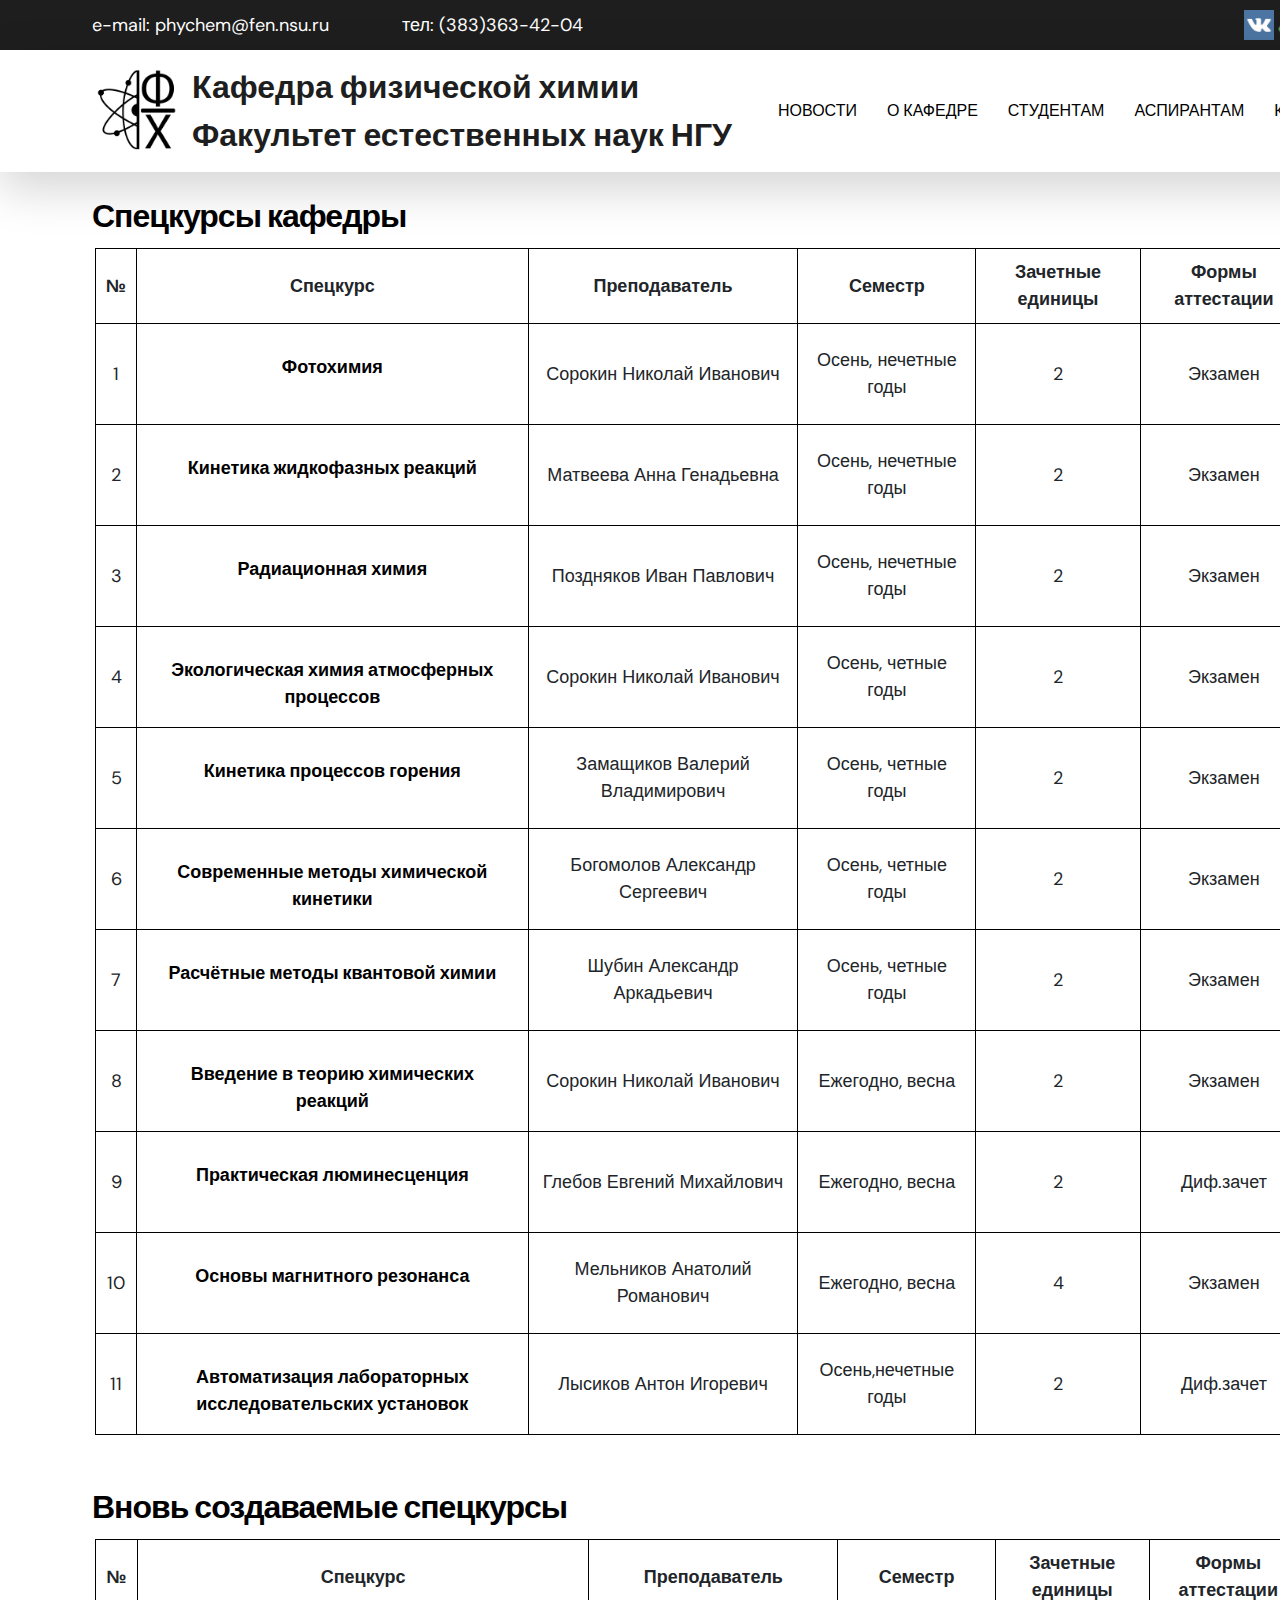
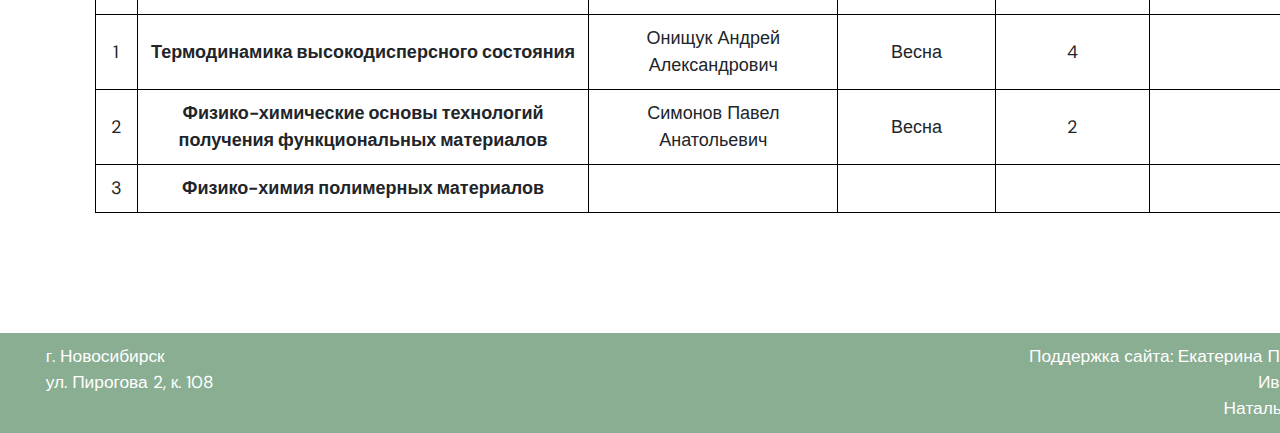
<file: schedule.html>
<!doctype html>
<html lang="en">
    <head>
        <meta charset="utf-8">
        <meta name="viewport" content="width=device-width, initial-scale=1">
        <meta name="description" content="">
        <meta name="author" content="Tooplate">
        <title>Кафедра физической химии НГУ</title>
        <link rel="shortcut icon" href="./images/part 1_with_background.png" type="image/png">


        <!-- CSS FILES -->
        <link rel="preconnect" href="https://fonts.googleapis.com">
        <link rel="preconnect" href="https://fonts.gstatic.com" crossorigin>
        <link href="https://fonts.googleapis.com/css2?family=DM+Sans:wght@400;500;700&display=swap" rel="stylesheet">
        <link href="css/3_bootstrap.min.css" rel="stylesheet">
        <link href="css/2_bootstrap-icons.css" rel="stylesheet">
        <link href="css/2_magnific-popup.css" rel="stylesheet">
        <link href="css/2_tooplate-waso-strategy.css" rel="stylesheet">
    </head>
    
    <body id="section_1">

        <header class="site-header">
            <div class="container">
                <div class="row align-items-center">
                    <div class="col-lg-3 col-md-5 col-7">
                        <p class="text-white mb-0">
                           e-mail: phychem@fen.nsu.ru
                        </p>
                    </div>

                    <div class="col-lg-2 col-md-3 col-5">
                        <p class="text-white mb-0">
                            <a class="text-white">
                                тел: (383)363-42-04
                            </a>
                        </p>
                    </div>

                    <div class="col-lg-3 col-md-3 col-12 ms-auto">
                        <ul class="social-icon">
                            <a href="https://vk.com/physchem_nsu"><img src="./images/vk.png" alt="альтернативный текст" height="30"></a>
                            <a href="https://drive.google.com/drive/u/1/folders/0ADOvmBa1-J23Uk9PVA"><img src="./images/GD.gif" alt="альтернативный текст" height="30"></a>
                        </ul>
                    </div>

                </div>
            </div>
        </header>

        <nav class="navbar navbar-expand-lg bg-white shadow-lg">
            <div class="container">
                <img src="./images/part 1_with_background.png" height="100">
                <a href="#" class="navbar-brand">Кафедра физической химии <br> Факультет естественных наук НГУ </a>

                <div class="collapse navbar-collapse" id="navbarNav">
                    <ul class="navbar-nav ms-auto">
                        <li class="nav-item">
                            <a class="nav-link " href="./index.html"> Новости</a>
                        </li>

                        <li class="nav-item">
                            <a class="nav-link"> О&nbsp;кафедре</a>
                            <div class="dropdown-content">
                                <a href="./about.html">Общая&nbsp;информация</a>
                                <a href="./history.html">История&nbsp;кафедры</a>
                                <a href="./staff.html">Сотрудники&nbsp;кафедры</a>
                            </div>
                        </li>

                        <li class="nav-item">
                            <a class="nav-link">Студентам</a>
                            <div class="dropdown-content">
                                <a href="./main_courses.html">Основные&nbsp;курсы</a>
                                <a href="#">Спецкурсы</a>
                                <a href="./diplomas.html">Темы&nbsp;курсовых<br>и&nbsp;дипломных&nbsp;работ</a>
                                <a href="./grants.html">Стипендии</a>
                            </div>
                        </li>

                        <li class="nav-item">
                            <a class="nav-link">Аспирантам</a>
                            <div class="dropdown-content">
                                <a href="./asp_materials.html">Материалы&nbsp;к<br>кандидатскому<br>экзамену</a>
                            </div>
                        </li>

                        <li class="nav-item">
                            <a class="nav-link" href="./contacts.html">Контакты</a>
                        </li>
                    </ul>
                <div>
                        
            </div>
        </nav>

        <main>
            <section class="about section-padding" id="section_2">
                <div class="container">
                    <h4>Спецкурсы&nbsp;кафедры<br></h4>
                    <div class="text_in_container">
                        <table class="blackTable">
                            <thead>
                            <tr>
                            <th width="41">№</th>
                            <th width="414">Спецкурс</th>
                            <th width="286">Преподаватель</th>
                            <th width="181">Семестр</th>
                            <th width="173">Зачетные единицы</th>
                            <th width="174">Формы аттестации</th>
                            </tr>
                            </thead>
                            <tbody>
                            <tr>
                            <td>1</td>
                            <td>
                                <ul id="navbar">
                                    <li><b>Фотохимия</b>
                                    <ul>
                                        <li><a href="https://lib.nsu.ru/xmlui/handle/nsu/18357" target="_blank">Специалистам</a></li>
                                        <li><a href="https://lib.nsu.ru/xmlui/handle/nsu/18356" target="_blank">Магистрантам</a></li>
                                      </ul></li></ul>
                            </td>
                            <td>Сорокин Николай Иванович</td><td>Осень, нечетные годы</td><td>2</td><td>Экзамен</td></tr>
                            <tr>
                            <td>2</td>
                            <td>
                                <ul id="navbar">
                                    <li><b>Кинетика жидкофазных реакций</b>
                                    <ul>
                                        <li><a href="https://lib.nsu.ru/xmlui/handle/nsu/18564" target="_blank">Специалистам</a></li>
                                        <li><a href="https://lib.nsu.ru/xmlui/handle/nsu/18563" target="_blank">Магистрантам</a></li>
                                      </ul></li></ul>
                            </td>
                            <td>Матвеева Анна Генадьевна</td><td>Осень, нечетные годы</td><td>2</td><td>Экзамен</td></tr>
                            <tr>
                            <td>3</td>
                            <td>
                                <ul id="navbar">
                                    <li><b>Радиационная химия</b>
                                    <ul>
                                        <li><a href="https://lib.nsu.ru/xmlui/handle/nsu/18547" target="_blank">Специалистам</a></li>
                                        <li><a href="https://lib.nsu.ru/xmlui/handle/nsu/18644 " target="_blank">Аспирантам</a></li>
                                      </ul></li></ul>
                            </td>
                            <td>Поздняков Иван Павлович</td><td>Осень, нечетные годы</td><td>2</td><td>Экзамен</td></tr>
                            <tr>
                            <td>4</td>
                            <td>
                                <ul id="navbar">
                                    <li><b>Экологическая химия атмосферных процессов</b>
                                    <ul>
                                        <li><a href="https://lib.nsu.ru/xmlui/handle/nsu/18360" target="_blank">Бакалаврам</a></li>
                                        <li><a href="https://lib.nsu.ru/xmlui/handle/nsu/18359" target="_blank">Специалистам</a></li>
                                        <li><a href="https://lib.nsu.ru/xmlui/handle/nsu/18358" target="_blank">Магистрантам</a></li>
                                      </ul></li></ul>
                            </td>
                            <td>Сорокин Николай Иванович</td><td>Осень, четные годы</td><td>2</td><td>Экзамен</td></tr>
                            <tr>
                            <td>5</td>
                            <td>
                                <ul id="navbar">
                                    <li><b>Кинетика процессов горения</b>
                                    <ul>
                                        <li><a href="https://lib.nsu.ru/xmlui/handle/nsu/18408" target="_blank">Бакалаврам</a></li>
                                        <li><a href="https://lib.nsu.ru/xmlui/handle/nsu/18407" target="_blank">Специалистам</a></li>
                                        <li><a href="https://lib.nsu.ru/xmlui/handle/nsu/18406" target="_blank">Магистрантам</a></li>
                                      </ul></li></ul>
                            </td>
                            <td>Замащиков Валерий Владимирович</td><td>Осень, четные годы</td><td>2</td><td>Экзамен</td></tr>
                            <tr>
                            <td>6</td>
                            <td>
                                <ul id="navbar">
                                    <li><b>Современные методы химической кинетики</b>
                                    <ul>
                                        <li><a href="https://lib.nsu.ru/xmlui/handle/nsu/18550" target="_blank">Бакалаврам</a></li>
                                        <li><a href="https://lib.nsu.ru/xmlui/handle/nsu/18549" target="_blank">Специалистам</a></li>
                                        <li><a href="https://lib.nsu.ru/xmlui/handle/nsu/18548" target="_blank">Магистрантам</a></li>
                                        <li><a href="https://lib.nsu.ru/xmlui/handle/nsu/18647" target="_blank">Аспирантам</a></li>
                                      </ul></li></ul>
                            </td>
                            <td>Богомолов Александр Сергеевич</td><td>Осень, четные годы</td><td>2</td><td>Экзамен</td></tr>
                            <tr>
                            <td>7</td>
                            <td>
                                <ul id="navbar">
                                    <li><b>Расчётные методы квантовой химии</b>
                                    <ul>
                                        <li><a href="https://lib.nsu.ru/xmlui/handle/nsu/18528" target="_blank">Бакалаврам</a></li>
                                        <li><a href="https://lib.nsu.ru/xmlui/handle/nsu/18529" target="_blank">Специалистам</a></li>
                                      </ul></li></ul>
                            </td>
                            <td>Шубин Александр Аркадьевич</td><td>Осень, четные годы</td><td>2</td><td>Экзамен</td></tr>
                            <tr>
                            <td>8</td>
                            <td>
                                <ul id="navbar">
                                    <li><b>Введение в теорию химических реакций</b>
                                    <ul>
                                        <li><a href="https://lib.nsu.ru/xmlui/handle/nsu/18331" target="_blank">Бакалаврам</a></li>
                                        <li><a href="https://lib.nsu.ru/xmlui/handle/nsu/18332" target="_blank">Специалистам</a></li>
                                      </ul></li></ul>
                            </td>
                            <td>Сорокин Николай Иванович</td><td>Ежегодно, весна</td><td>2</td><td>Экзамен</td></tr>
                            <tr>
                            <td>9</td>
                            <td>
                                <ul id="navbar">
                                    <li><b>Практическая люминесценция</b>
                                    <ul>
                                        <li><a href="https://lib.nsu.ru/xmlui/handle/nsu/18438" target="_blank">Магистрантам</a></li>
                                      </ul></li></ul>
                            </td>
                            <td>Глебов Евгений Михайлович</td><td>Ежегодно, весна</td><td>2</td><td>Диф.зачет</td></tr>
                            <tr>
                            <td>10</td>
                            <td>
                                <ul id="navbar">
                                    <li><b>Основы магнитного резонанса</b>
                                    <ul>
                                        <li><a href="https://lib.nsu.ru/xmlui/handle/nsu/18433"  target="_blank">Магистрантам</a></li>
                                      </ul></li></ul>
                            </td>
                            <td>Мельников Анатолий Романович</td><td>Ежегодно, весна</td><td>4</td><td>Экзамен</td></tr>
                            <td>11</td>
                            <td>
                                <ul id="navbar">
                                    <li><b>Автоматизация лабораторных исследовательских установок</b>
                                    <ul>
                                        <!--<li><a href="https://lib.nsu.ru/xmlui/handle/nsu/18433"  target="_blank">Магистрантам</a></li>-->
                                      </ul></li></ul>
                            </td>
                            <td>Лысиков Антон Игоревич</td><td>Осень,нечетные годы</td><td>2</td><td>Диф.зачет</td></tr>
                            </tbody>
                        </table>
                    </div>
                    <br><br>
                    <h4>Вновь&nbsp;создаваемые&nbsp;спецкурсы&nbsp;<br></h4>
                    <div class="text_in_container">
                        <table class="blackTable">
                            <thead>
                            <tr>
                            <th width="42">№</th>
                            <th width="492">Спецкурс</th>
                            <th width="263.56">Преподаватель</th>
                            <th width="167.41">Семестр</th>
                            <th width="161.34">Зачетные единицы</th>
                            <th width="164.59">Формы аттестации</th>
                            </tr>
                            </thead>
                            <tbody>
                            <tr>
                            <td>1</td><td><b>Термодинамика высокодисперсного состояния</b></td><td>Онищук Андрей Александрович</td><td>Весна</td><td>4</td><td>&nbsp;</td></tr>
                            <tr>
                            <td>2</td><td><b>Физико-химические основы технологий получения функциональных материалов</b></td><td>Симонов Павел Анатольевич</td><td>Весна</td><td>2</td><td>&nbsp;</td></tr>
                            <tr>
                            <td>3</td><td><b>Физико-химия полимерных материалов</b></td><td>&nbsp;</td><td>&nbsp;</td><td>&nbsp;</td><td>&nbsp;</td></tr>    
                        </tbody>
                        </table>
                    </div>
                </div>
            </section>

        </main>

        <footer class="site-footer">
            <table align="center" class="table_end" border="0">
                <tr>
                    <td>&nbsp;&nbsp;&nbsp;</td>
                    <td align="left" valign="top"> г.&nbsp;Новосибирск<br>ул.&nbsp;Пирогова&nbsp;2,&nbsp;к.&nbsp;108</td>
                    <td align="right" valign="top"> Поддержка&nbsp;сайта: <a href="ekaterina@catalysis.ru" class="table_end_text">Екатерина Пархомчук<a> <br> <a href="https://vk.com/iyushin_i" class="table_end_text">Иван Юшин</a><br><a href="https://vk.com/n_cotton" class="table_end_text">Наталья Кравец</a></td>
                    <td>&nbsp;&nbsp;&nbsp;</td>
                </tr>
            </table>
        </footer>

        <!-- JAVASCRIPT FILES -->
        <script src="js/jquery.min.js"></script>
        <script src="js/jquery.sticky.js"></script>
    </body>
</html>
</file>
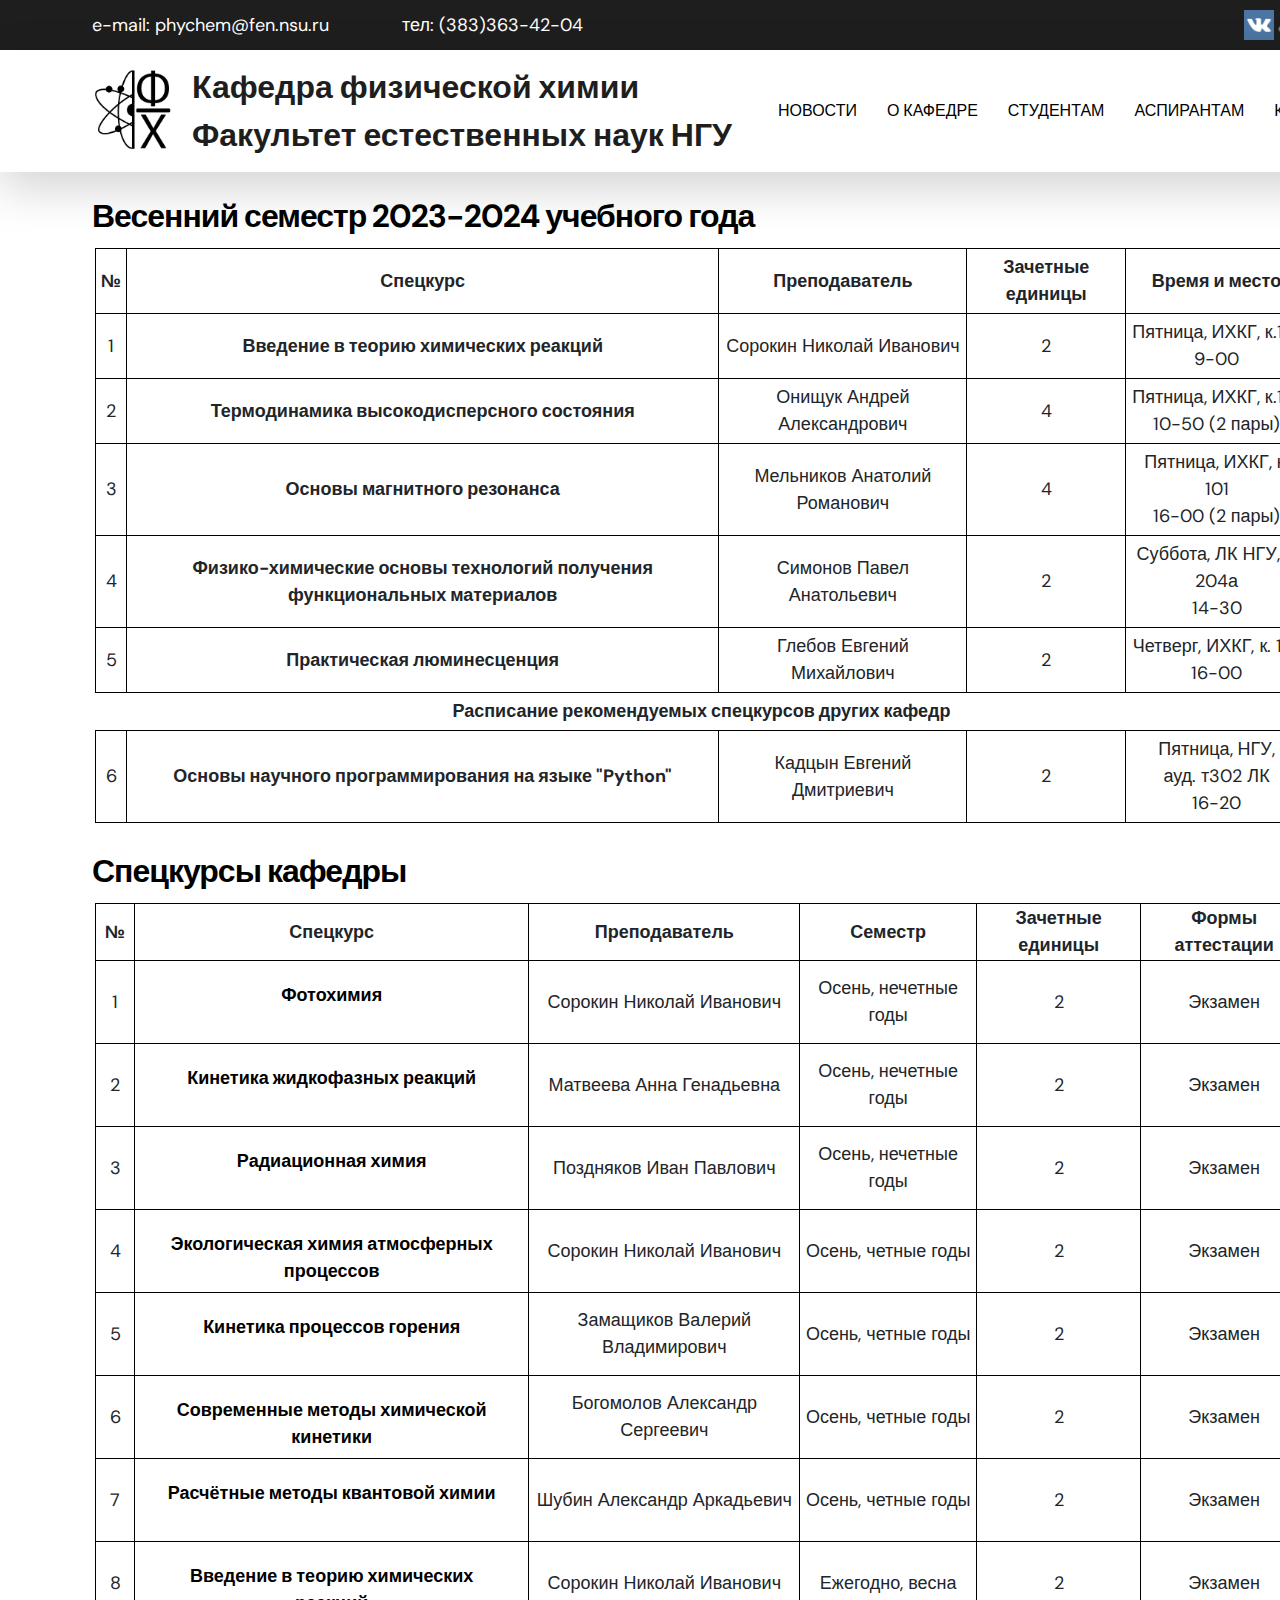
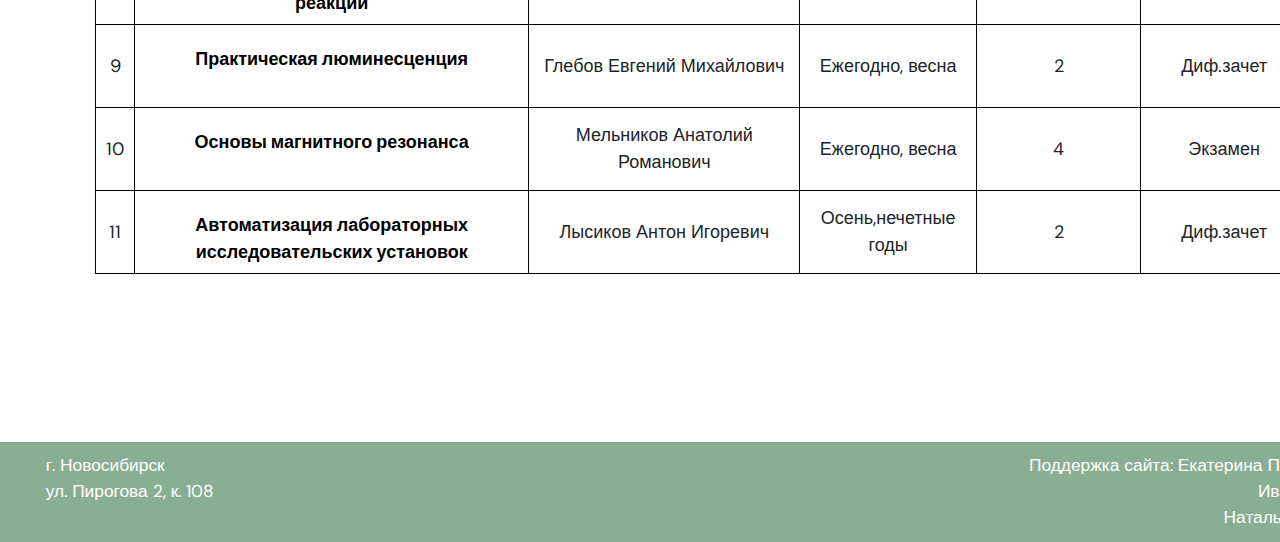
<file: scourses.html>
<!doctype html>
<html lang="en">
    <head>
        <meta charset="utf-8">
        <meta name="viewport" content="width=device-width, initial-scale=1">
        <meta name="description" content="">
        <meta name="author" content="Tooplate">
        <title>Кафедра физической химии НГУ</title>
        <link rel="shortcut icon" href="./images/part 1_with_background.png" type="image/png">


        <!-- CSS FILES -->
        <link rel="preconnect" href="https://fonts.googleapis.com">
        <link rel="preconnect" href="https://fonts.gstatic.com" crossorigin>
        <link href="https://fonts.googleapis.com/css2?family=DM+Sans:wght@400;500;700&display=swap" rel="stylesheet">
        <link href="css/4_bootstrap.min.css" rel="stylesheet">
        <link href="css/2_bootstrap-icons.css" rel="stylesheet">
        <link href="css/2_magnific-popup.css" rel="stylesheet">
        <link href="css/2_tooplate-waso-strategy.css" rel="stylesheet">
    </head>
    
    <body id="section_1">

        <header class="site-header">
            <div class="container">
                <div class="row align-items-center">
                    <div class="col-lg-3 col-md-5 col-7">
                        <p class="text-white mb-0">
                           e-mail: phychem@fen.nsu.ru
                        </p>
                    </div>

                    <div class="col-lg-2 col-md-3 col-5">
                        <p class="text-white mb-0">
                            <a class="text-white">
                                тел: (383)363-42-04
                            </a>
                        </p>
                    </div>

                    <div class="col-lg-3 col-md-3 col-12 ms-auto">
                        <ul class="social-icon">
                            <a href="https://vk.com/physchem_nsu"><img src="./images/vk.png" alt="альтернативный текст" height="30"></a>
                            <a href="https://drive.google.com/drive/u/1/folders/0ADOvmBa1-J23Uk9PVA"><img src="./images/GD.gif" alt="альтернативный текст" height="30"></a>
                        </ul>
                    </div>

                </div>
            </div>
        </header>

        <nav class="navbar navbar-expand-lg bg-white shadow-lg">
            <div class="container">
                <img src="./images/gif_head.gif" height="100">
                <a  href="#" class="navbar-brand" style="user-select: none;">Кафедра физической химии <br> Факультет естественных наук НГУ </a>

                <div class="collapse navbar-collapse" id="navbarNav">
                    <ul class="navbar-nav ms-auto">
                        <li class="nav-item">
                            <a class="nav-link " href="./index.html"> Новости</a>
                        </li>

                        <li class="nav-item">
                            <a class="nav-link"> О&nbsp;кафедре</a>
                            <div class="dropdown-content">
                                <a href="./about.html">Общая&nbsp;информация</a>
                                <a href="./history.html">История&nbsp;кафедры</a>
                                <a href="./staff.html">Сотрудники&nbsp;кафедры</a>
                            </div>
                        </li>

                        <li class="nav-item">
                            <a class="nav-link">Студентам</a>
                            <div class="dropdown-content">
                                <a href="./main_courses.html">Основные&nbsp;курсы</a>
                                <a href="#">Спецкурсы</a>
                                <a href="./diplomas.html">Темы&nbsp;курсовых<br>и&nbsp;дипломных&nbsp;работ</a>
                                <a href="./grants.html">Стипендии</a>
                            </div>
                        </li>

                        <li class="nav-item">
                            <a class="nav-link">Аспирантам</a>
                            <div class="dropdown-content">
                                <a href="./asp_materials.html">Материалы&nbsp;к<br>кандидатскому<br>экзамену</a>
                            </div>
                        </li>

                        <li class="nav-item">
                            <a class="nav-link" href="./contacts.html">Контакты</a>
                        </li>
                    </ul>
                <div>
                        
            </div>
        </nav>

        <main>
            <section class="about section-padding" id="section_2">
                <div class="container">
                    <h4>Весенний семестр 2023-2024 учебного года</h4>
                    <div class="text_in_container">
                        <table width="100%" class="Raspisanie_table" id="Raspisanie_table">
                            <thead>
                            <tr name="Yes">
                            <th>№</th>
                            <th>Спецкурс</th>
                            <th>Преподаватель</th>
                            <th>Зачетные единицы</th>
                            <th>Время и место</th>
                            </tr>
                            </thead>
                            <tbody>
                            <tr name="Yes" ><td>1</td><td><b>Введение в теорию химических реакций</b></td><td>Сорокин Николай Иванович</td><td>2</td><td>Пятница, ИХКГ, к.101 <br> 9-00</td></tr>
                            <tr style="display: none"><td colspan="5" style="text-align: justify"> Подробнее о курсе</td></tr>
                            <tr name="Yes" ><td>2</td><td><b>Термодинамика высокодисперсного состояния</b></td><td>Онищук Андрей Александрович</td><td>4</td><td>Пятница, ИХКГ, к.101 <br> 10-50 (2 пары)</td></tr>
                            <tr style="display: none"><td colspan="5" style="text-align: justify"> Подробнее о курсе</td></tr>
                            <tr name="Yes" ><td>3</td><td><b>Основы магнитного резонанса</b></td><td>Мельников Анатолий Романович</td><td>4</td><td>Пятница, ИХКГ, к. 101<br> 16-00 (2 пары)</td></tr>
                            <tr style="display: none"><td colspan="5" style="text-align: justify"> Подробнее о курсе</td></tr>
                            <tr name="Yes" ><td>4</td><td><b>Физико-химические основы технологий получения функциональных материалов</b></td><td>Симонов Павел Анатольевич</td><td>2</td><td>Суббота, ЛК НГУ, к. 204а<br> 14-30</td></tr>
                            <tr style="display: none"><td colspan="5" style="text-align: justify"> Подробнее о курсе</td></tr>
                            <tr name="Yes" onclick="ShowFunction(this)"><td>5</td><td><b>Практическая люминесценция</b></td><td>Глебов Евгений Михайлович</td><td>2</td><td>Четверг, ИХКГ, к. 101 <br> 16-00</td></tr>    
                            <tr style="display: none"><td colspan="5" style="text-align: justify"> 
                                Требования: только для специалистов и магистрантов
                                <br>
                                Первое занятие начинается с 8 февраля
                                <br>
                                Второе занятие в субботу, 10 февраля, в 10-50, ЛК НГУ, ауд. 404. Это - постоянное время и место.
                            </td></tr>
                            </tbody> 
                            <thead>
                                <tr name="Yes"><td colspan="5" style="border-left-color: white; border-right-color: white;"> <b>Расписание рекомендуемых спецкурсов других кафедр</b></td></tr>
                            </thead>                           
                            <tbody>
                            <tr name="Yes" onclick="ShowFunction(this)"><td>6</td><td><b>Основы научного программирования на языке "Python"</b></td><td>Кадцын Евгений Дмитриевич</td><td>2</td><td>Пятница, НГУ, <br>ауд. т302 ЛК <br>16-20</td></tr>    
                            <tr style="display: none"><td colspan="5" style="text-align: justify"> 
                                Спецкурс читается от кафедры химического материаловедения 
                                <br>
                                Форма аттестации: дифференцированный зачет
                            </td>
                            </tr>
                            </tbody>

                        </table>
                    </div>
                    <br>
                    <h4>Спецкурсы&nbsp;кафедры<br></h4>
                    <div class="text_in_container">
                        <table class="blackTable">
                            <thead>
                            <tr>
                            <th width="41">№</th>
                            <th width="414">Спецкурс</th>
                            <th width="286">Преподаватель</th>
                            <th width="181">Семестр</th>
                            <th width="173">Зачетные единицы</th>
                            <th width="174">Формы аттестации</th>
                            </tr>
                            </thead>
                            <tbody>
                            <tr>
                            <td>1</td>
                            <td>
                                <ul id="navbar">
                                    <li><b>Фотохимия</b>
                                    <ul>
                                        <li><a href="https://lib.nsu.ru/xmlui/handle/nsu/18357" target="_blank">Специалистам</a></li>
                                        <li><a href="https://lib.nsu.ru/xmlui/handle/nsu/18356" target="_blank">Магистрантам</a></li>
                                      </ul></li></ul>
                            </td>
                            <td>Сорокин Николай Иванович</td><td>Осень, нечетные годы</td><td>2</td><td>Экзамен</td></tr>
                            <tr>
                            <td>2</td>
                            <td>
                                <ul id="navbar">
                                    <li><b>Кинетика жидкофазных реакций</b>
                                    <ul>
                                        <li><a href="https://lib.nsu.ru/xmlui/handle/nsu/18564" target="_blank">Специалистам</a></li>
                                        <li><a href="https://lib.nsu.ru/xmlui/handle/nsu/18563" target="_blank">Магистрантам</a></li>
                                      </ul></li></ul>
                            </td>
                            <td>Матвеева Анна Генадьевна</td><td>Осень, нечетные годы</td><td>2</td><td>Экзамен</td></tr>
                            <tr>
                            <td>3</td>
                            <td>
                                <ul id="navbar">
                                    <li><b>Радиационная химия</b>
                                    <ul>
                                        <li><a href="https://lib.nsu.ru/xmlui/handle/nsu/18547" target="_blank">Специалистам</a></li>
                                        <li><a href="https://lib.nsu.ru/xmlui/handle/nsu/18644 " target="_blank">Аспирантам</a></li>
                                      </ul></li></ul>
                            </td>
                            <td>Поздняков Иван Павлович</td><td>Осень, нечетные годы</td><td>2</td><td>Экзамен</td></tr>
                            <tr>
                            <td>4</td>
                            <td>
                                <ul id="navbar">
                                    <li><b>Экологическая химия атмосферных процессов</b>
                                    <ul>
                                        <li><a href="https://lib.nsu.ru/xmlui/handle/nsu/18360" target="_blank">Бакалаврам</a></li>
                                        <li><a href="https://lib.nsu.ru/xmlui/handle/nsu/18359" target="_blank">Специалистам</a></li>
                                        <li><a href="https://lib.nsu.ru/xmlui/handle/nsu/18358" target="_blank">Магистрантам</a></li>
                                      </ul></li></ul>
                            </td>
                            <td>Сорокин Николай Иванович</td><td>Осень, четные годы</td><td>2</td><td>Экзамен</td></tr>
                            <tr>
                            <td>5</td>
                            <td>
                                <ul id="navbar">
                                    <li><b>Кинетика процессов горения</b>
                                    <ul>
                                        <li><a href="https://lib.nsu.ru/xmlui/handle/nsu/18408" target="_blank">Бакалаврам</a></li>
                                        <li><a href="https://lib.nsu.ru/xmlui/handle/nsu/18407" target="_blank">Специалистам</a></li>
                                        <li><a href="https://lib.nsu.ru/xmlui/handle/nsu/18406" target="_blank">Магистрантам</a></li>
                                      </ul></li></ul>
                            </td>
                            <td>Замащиков Валерий Владимирович</td><td>Осень, четные годы</td><td>2</td><td>Экзамен</td></tr>
                            <tr>
                            <td>6</td>
                            <td>
                                <ul id="navbar">
                                    <li><b>Современные методы химической кинетики</b>
                                    <ul>
                                        <li><a href="https://lib.nsu.ru/xmlui/handle/nsu/18550" target="_blank">Бакалаврам</a></li>
                                        <li><a href="https://lib.nsu.ru/xmlui/handle/nsu/18549" target="_blank">Специалистам</a></li>
                                        <li><a href="https://lib.nsu.ru/xmlui/handle/nsu/18548" target="_blank">Магистрантам</a></li>
                                        <li><a href="https://lib.nsu.ru/xmlui/handle/nsu/18647" target="_blank">Аспирантам</a></li>
                                      </ul></li></ul>
                            </td>
                            <td>Богомолов Александр Сергеевич</td><td>Осень, четные годы</td><td>2</td><td>Экзамен</td></tr>
                            <tr>
                            <td>7</td>
                            <td>
                                <ul id="navbar">
                                    <li><b>Расчётные методы квантовой химии</b>
                                    <ul>
                                        <li><a href="https://lib.nsu.ru/xmlui/handle/nsu/18528" target="_blank">Бакалаврам</a></li>
                                        <li><a href="https://lib.nsu.ru/xmlui/handle/nsu/18529" target="_blank">Специалистам</a></li>
                                      </ul></li></ul>
                            </td>
                            <td>Шубин Александр Аркадьевич</td><td>Осень, четные годы</td><td>2</td><td>Экзамен</td></tr>
                            <tr>
                            <td>8</td>
                            <td>
                                <ul id="navbar">
                                    <li><b>Введение в теорию химических реакций</b>
                                    <ul>
                                        <li><a href="https://lib.nsu.ru/xmlui/handle/nsu/18331" target="_blank">Бакалаврам</a></li>
                                        <li><a href="https://lib.nsu.ru/xmlui/handle/nsu/18332" target="_blank">Специалистам</a></li>
                                      </ul></li></ul>
                            </td>
                            <td>Сорокин Николай Иванович</td><td>Ежегодно, весна</td><td>2</td><td>Экзамен</td></tr>
                            <tr>
                            <td>9</td>
                            <td>
                                <ul id="navbar">
                                    <li><b>Практическая люминесценция</b>
                                    <ul>
                                        <li><a href="https://lib.nsu.ru/xmlui/handle/nsu/18438" target="_blank">Магистрантам</a></li>
                                      </ul></li></ul>
                            </td>
                            <td>Глебов Евгений Михайлович</td><td>Ежегодно, весна</td><td>2</td><td>Диф.зачет</td></tr>
                            <tr>
                            <td>10</td>
                            <td>
                                <ul id="navbar">
                                    <li><b>Основы магнитного резонанса</b>
                                    <ul>
                                        <li><a href="https://lib.nsu.ru/xmlui/handle/nsu/18433"  target="_blank">Магистрантам</a></li>
                                      </ul></li></ul>
                            </td>
                            <td>Мельников Анатолий Романович</td><td>Ежегодно, весна</td><td>4</td><td>Экзамен</td></tr>
                            <td>11</td>
                            <td>
                                <ul id="navbar">
                                    <li><b>Автоматизация лабораторных исследовательских установок</b>
                                    <ul>
                                        <!--<li><a href="https://lib.nsu.ru/xmlui/handle/nsu/18433"  target="_blank">Магистрантам</a></li>-->
                                      </ul></li></ul>
                            </td>
                            <td>Лысиков Антон Игоревич</td><td>Осень,нечетные годы</td><td>2</td><td>Диф.зачет</td></tr>
                            </tbody>
                        </table>
                    </div>
                    <br><br>
                </div>
            </section>

        </main>

        <footer class="site-footer">
            <table align="center" class="table_end" border="0">
                <tr>
                    <td>&nbsp;&nbsp;&nbsp;</td>
                    <td align="left" valign="top"> г.&nbsp;Новосибирск<br>ул.&nbsp;Пирогова&nbsp;2,&nbsp;к.&nbsp;108</td>
                    <td align="right" valign="top"> Поддержка&nbsp;сайта: <a href="ekaterina@catalysis.ru" class="table_end_text">Екатерина Пархомчук<a> <br> <a href="https://vk.com/iyushin_i" class="table_end_text">Иван Юшин</a><br><a href="https://vk.com/n_cotton" class="table_end_text">Наталья Кравец</a></td>
                    <td>&nbsp;&nbsp;&nbsp;</td>
                </tr>
            </table>
        </footer>

        <!-- JAVASCRIPT FILES -->
        <script src="js/jquery.min.js"></script>
        <script src="js/jquery.sticky.js"></script>
        <script>
            function ShowFunction(x) {
                var next = $(x).parent()
                var rows = document.getElementById("Raspisanie_table").rows
                console.log(x.rowIndex)
                console.log(rows[x.rowIndex+1])
                if(rows[x.rowIndex+1].style.display == "none")
                {
                    rows[x.rowIndex+1].style.display = "table-row";
                }
                else
                {
                    rows[x.rowIndex+1].style.display = "none"
                    rows[x.rowIndex+1].style.height = "25"
                }
            }
        </script>

    </body>
</html>
</file>
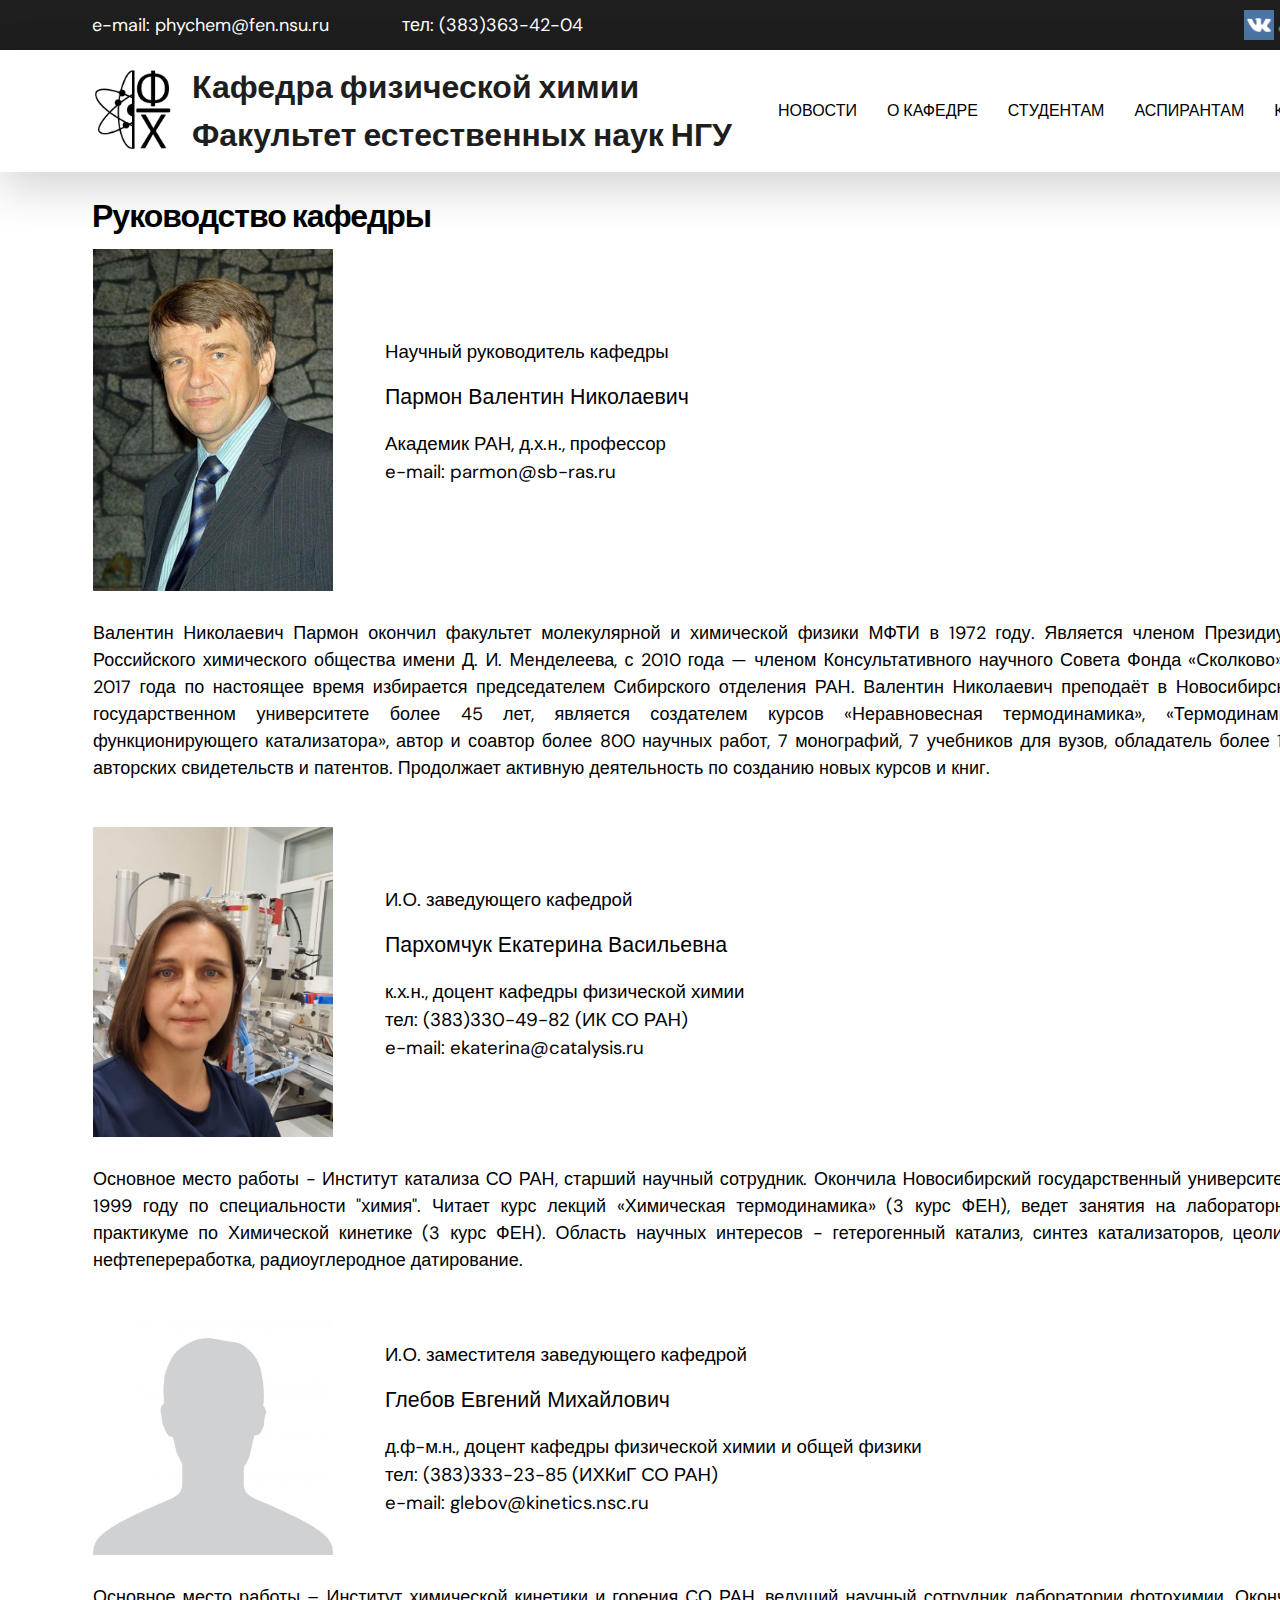
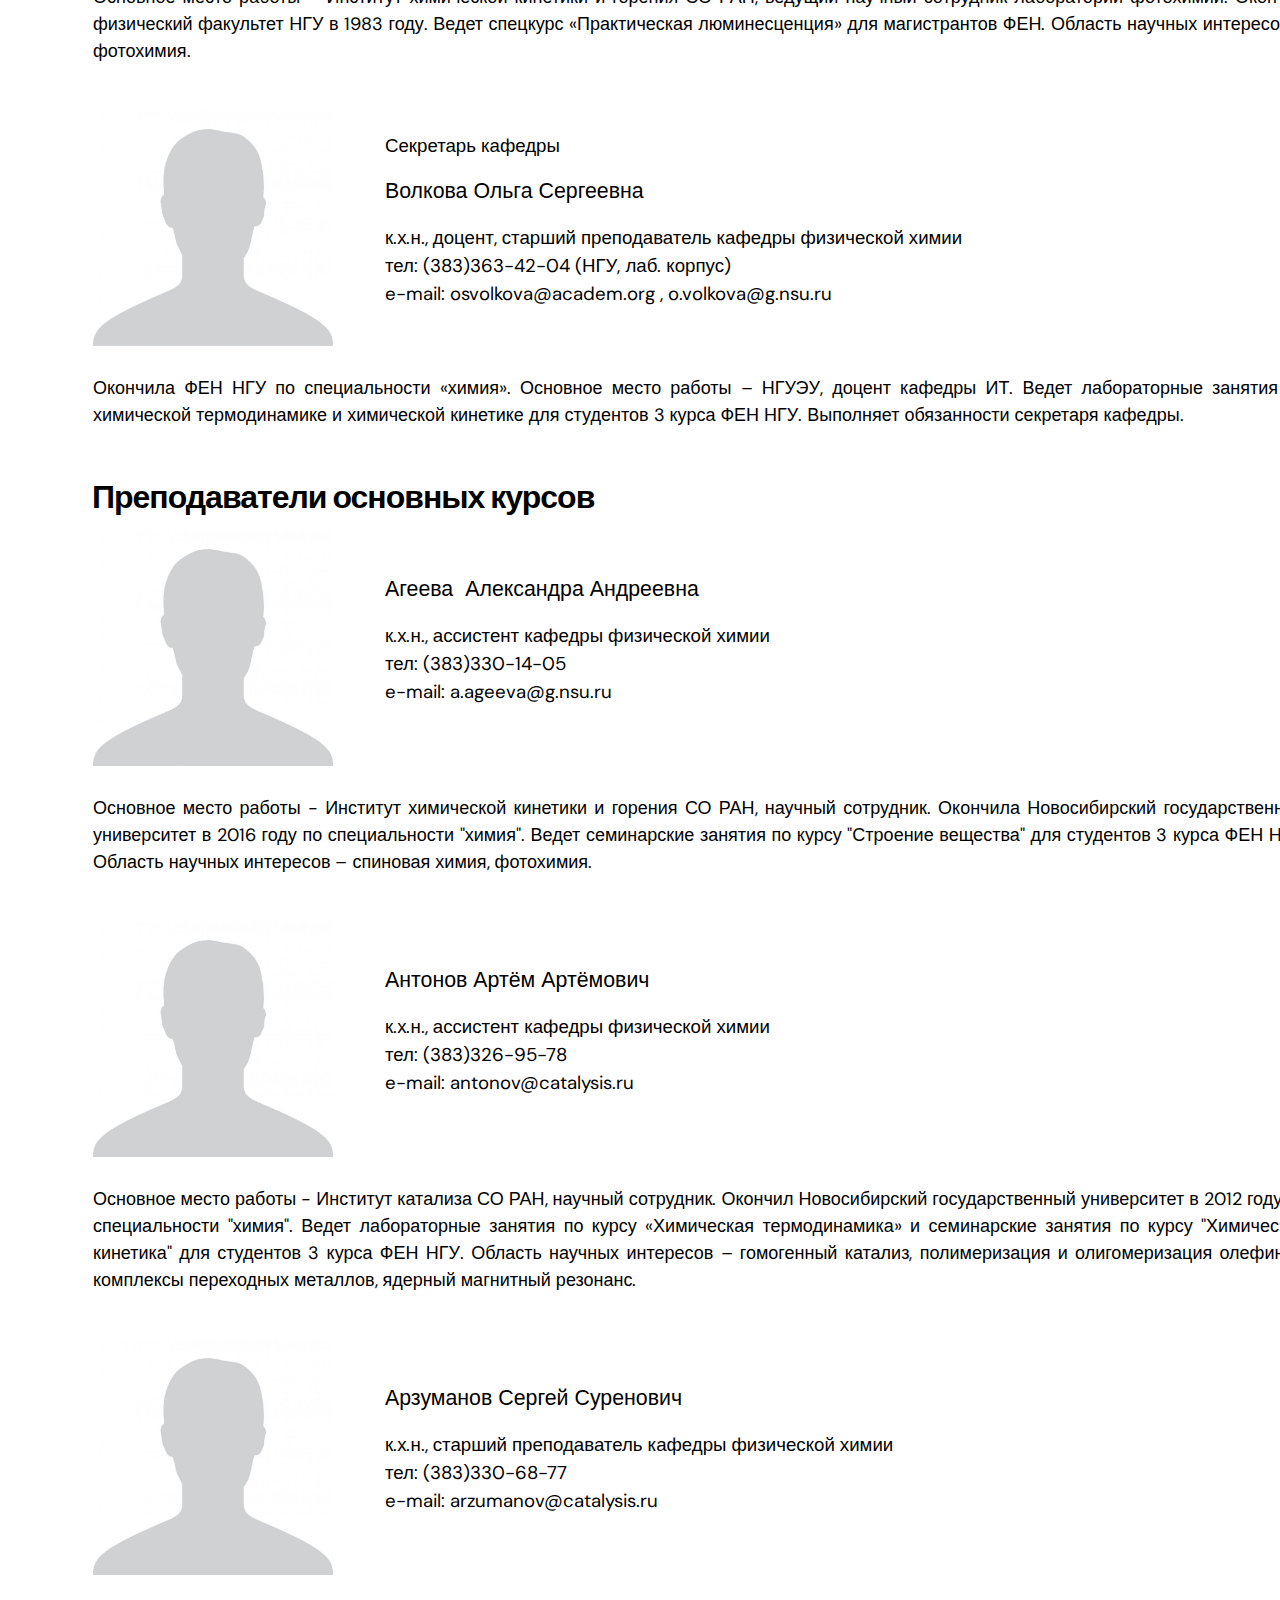
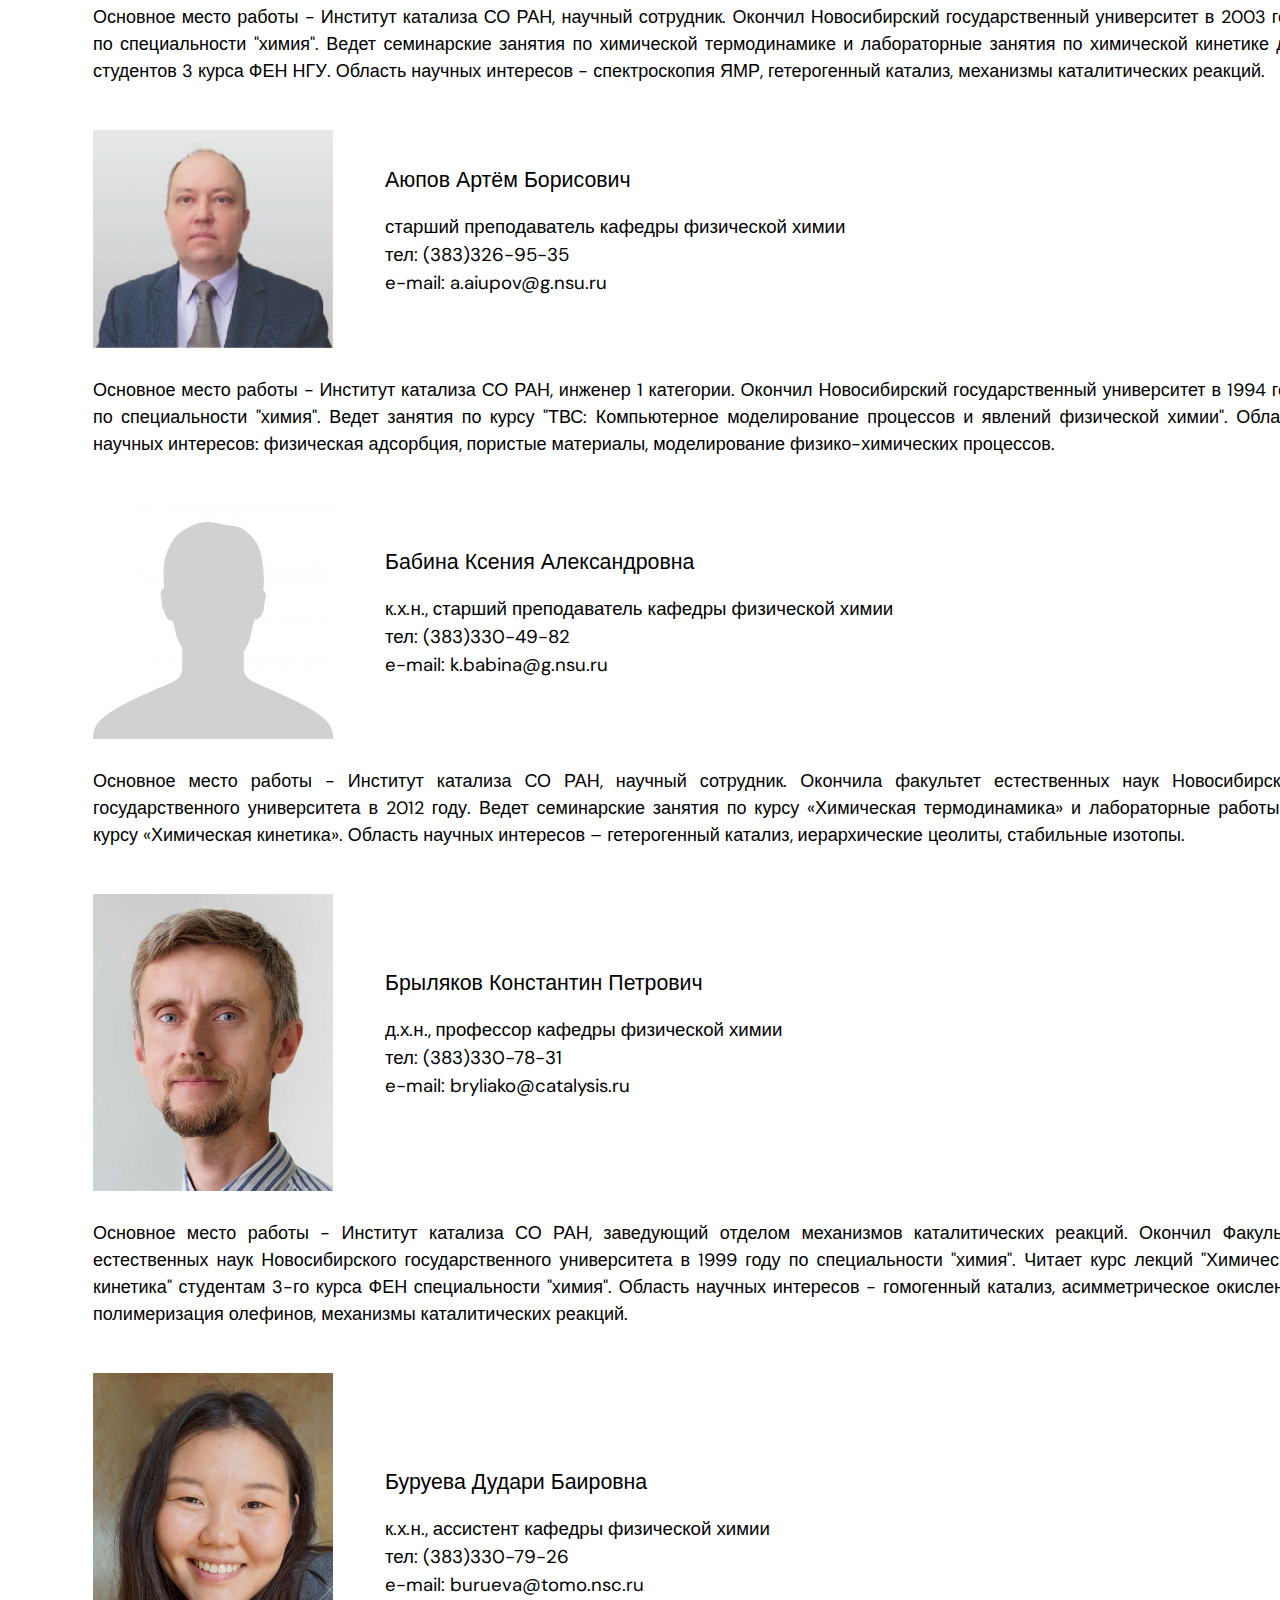
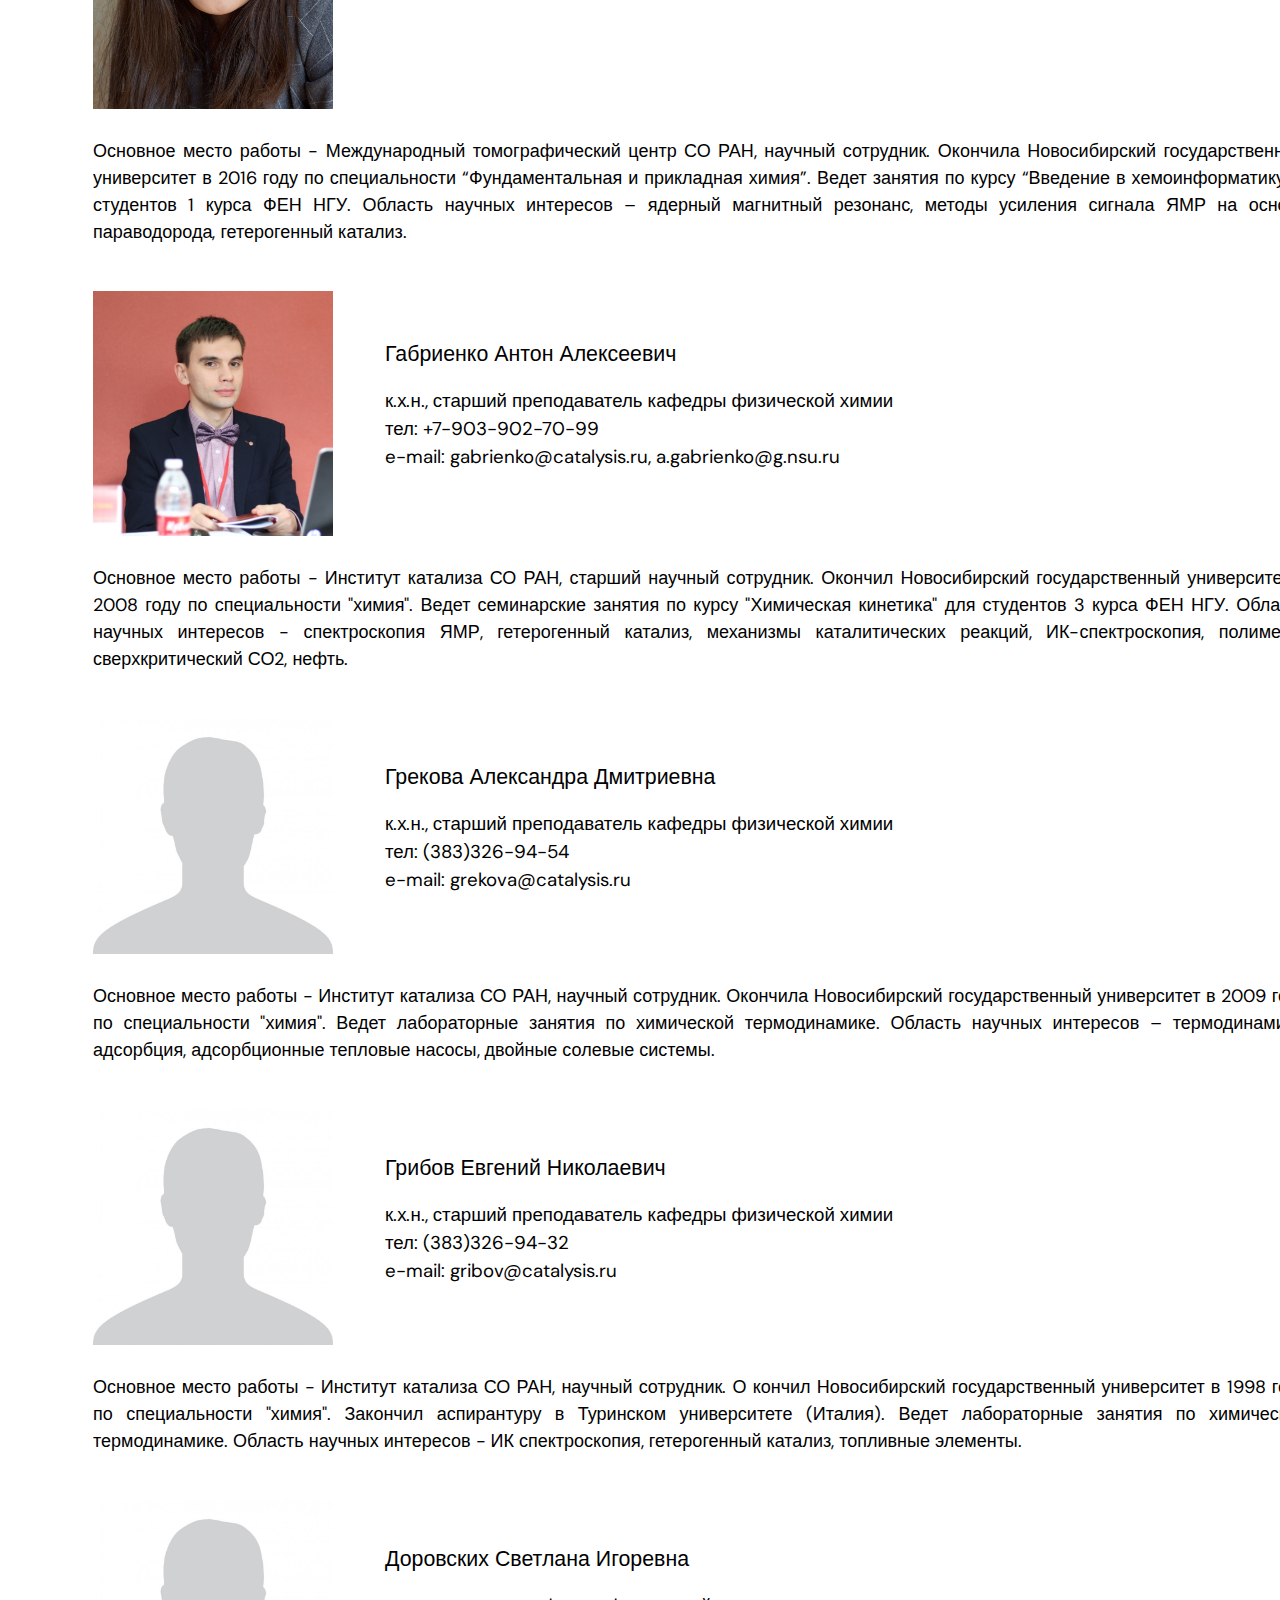
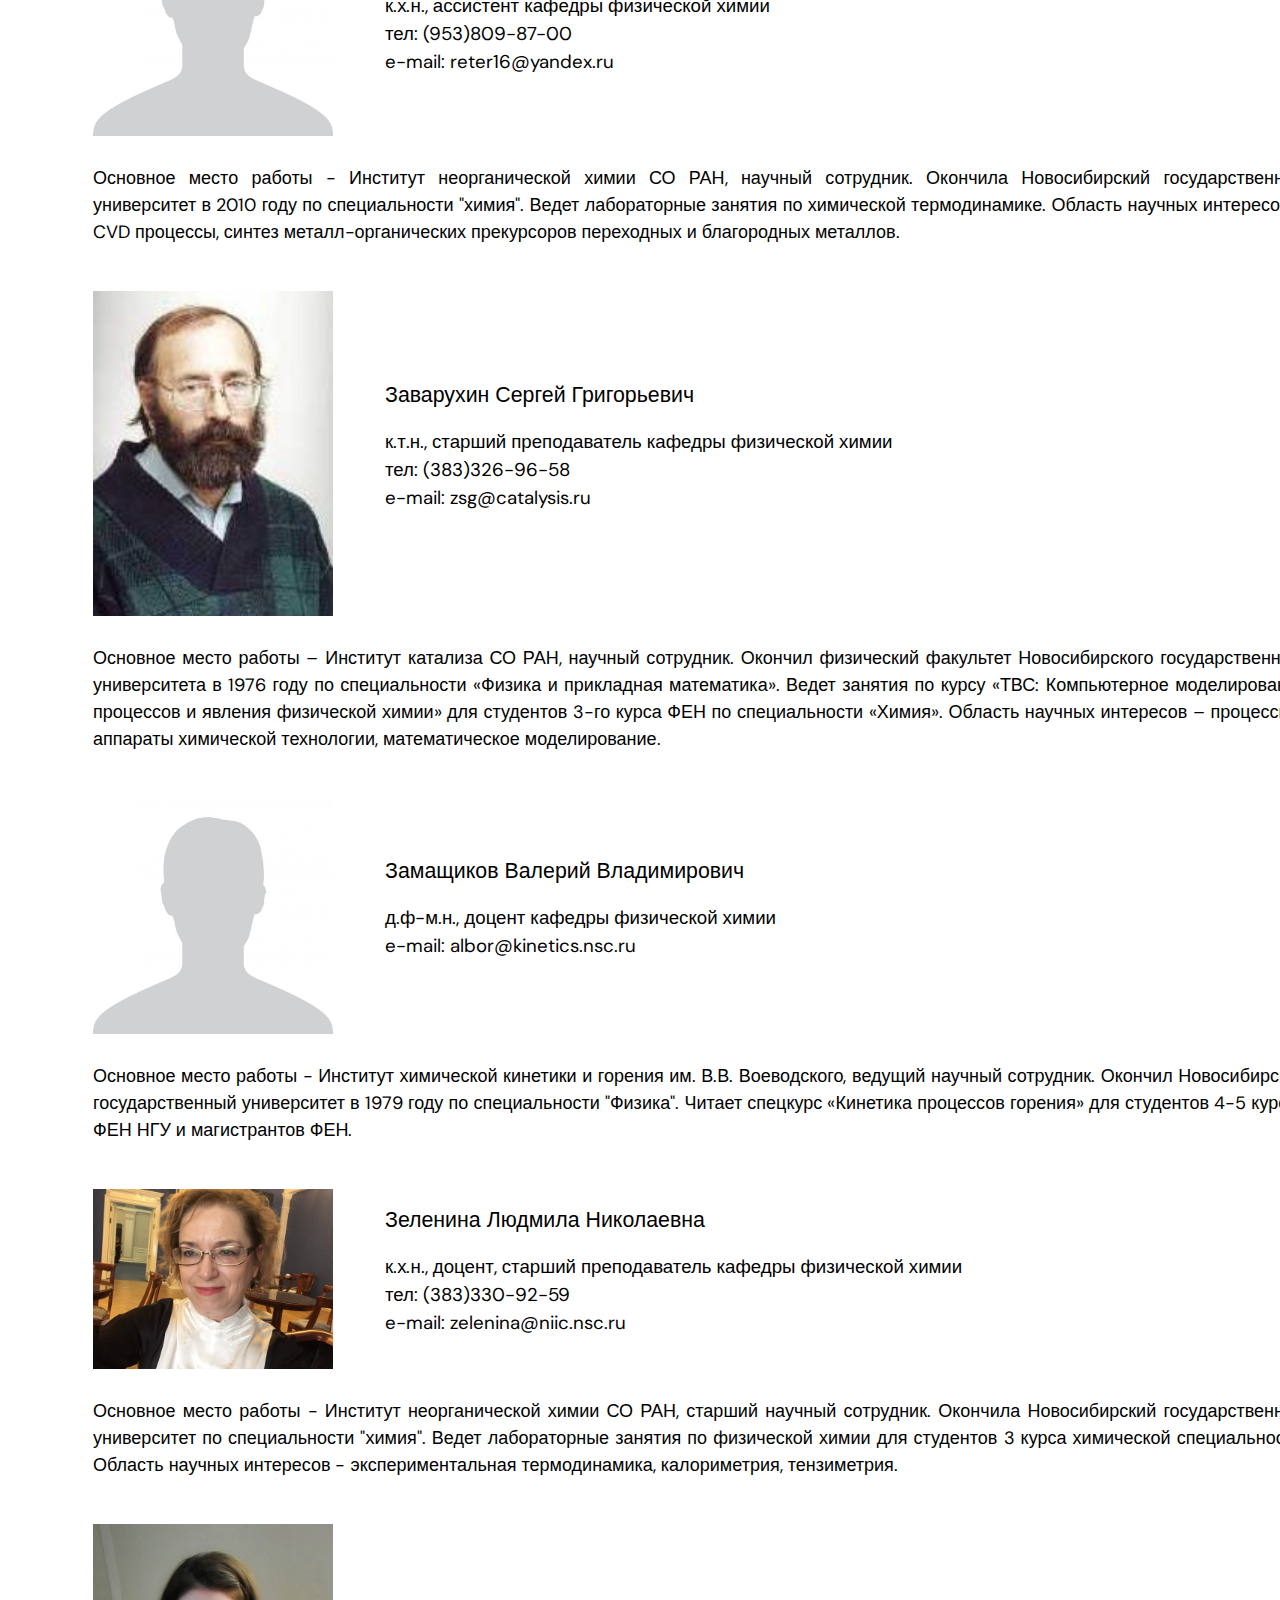
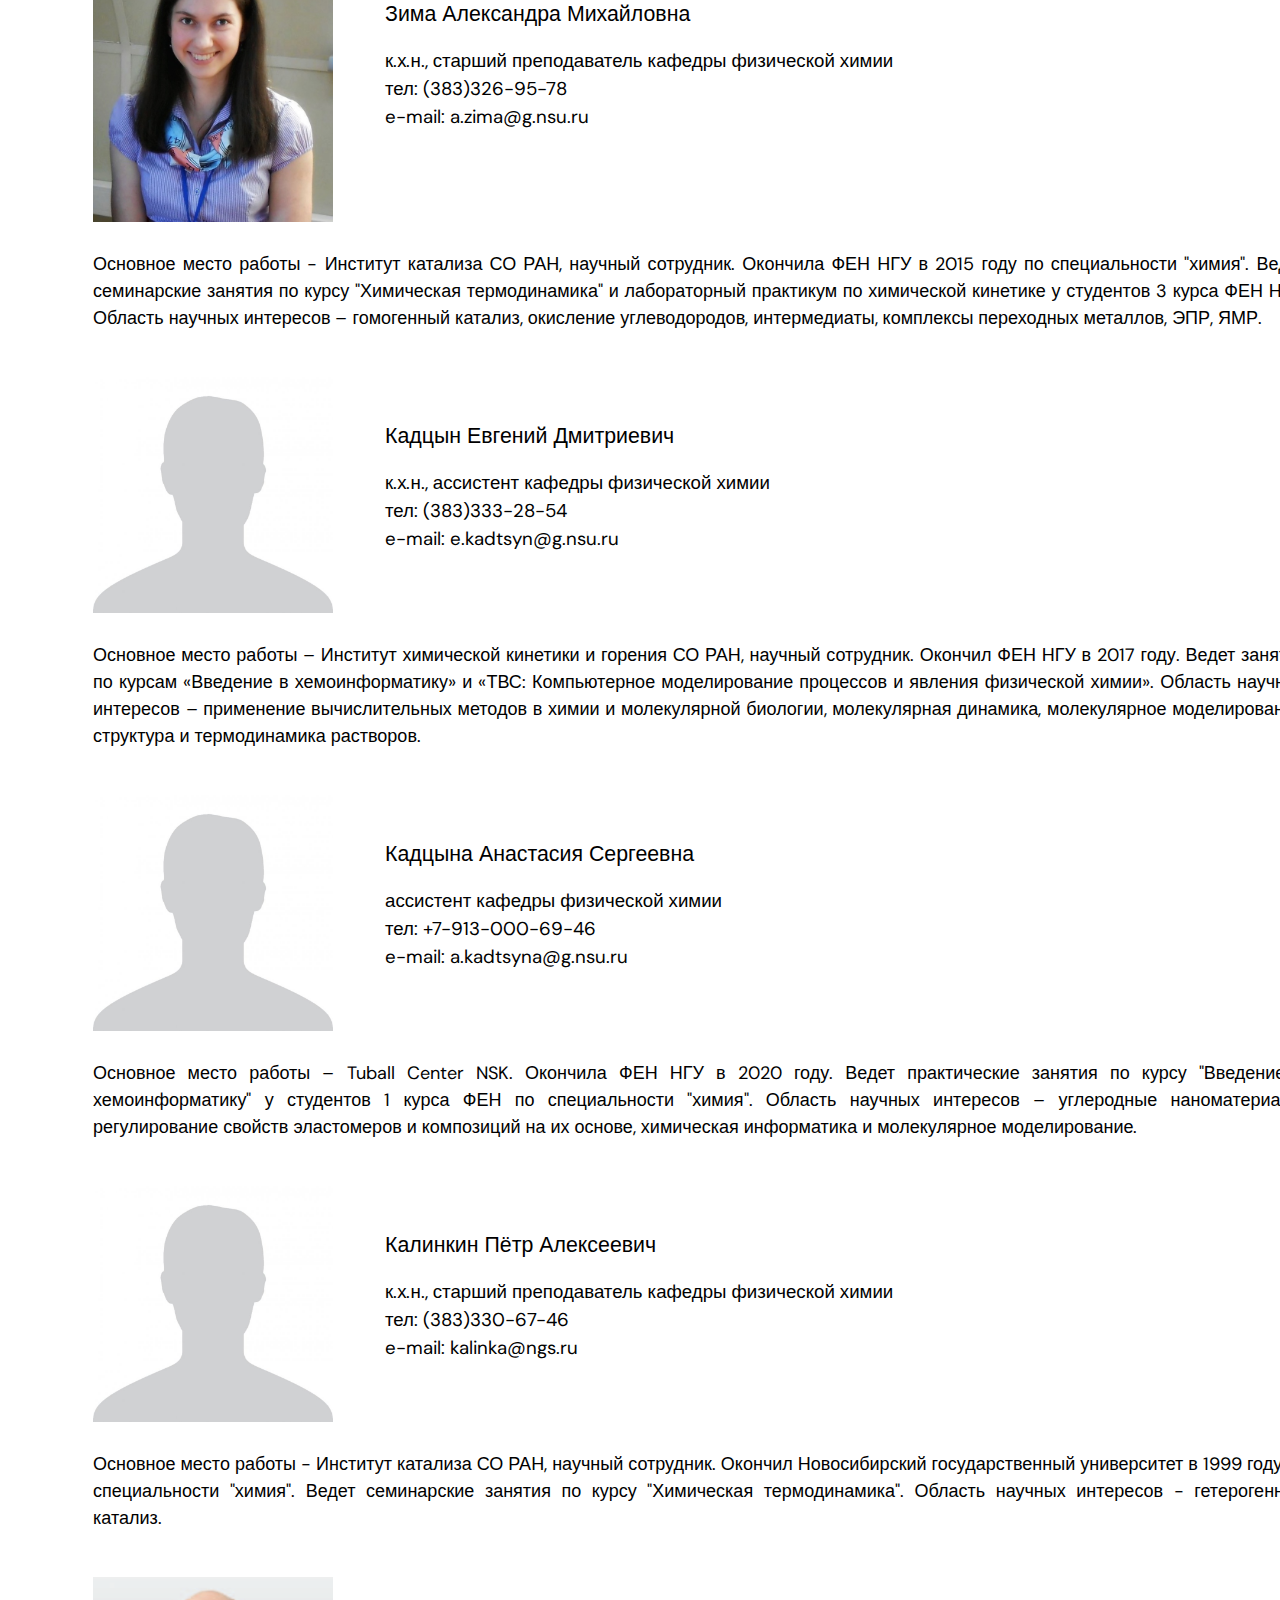
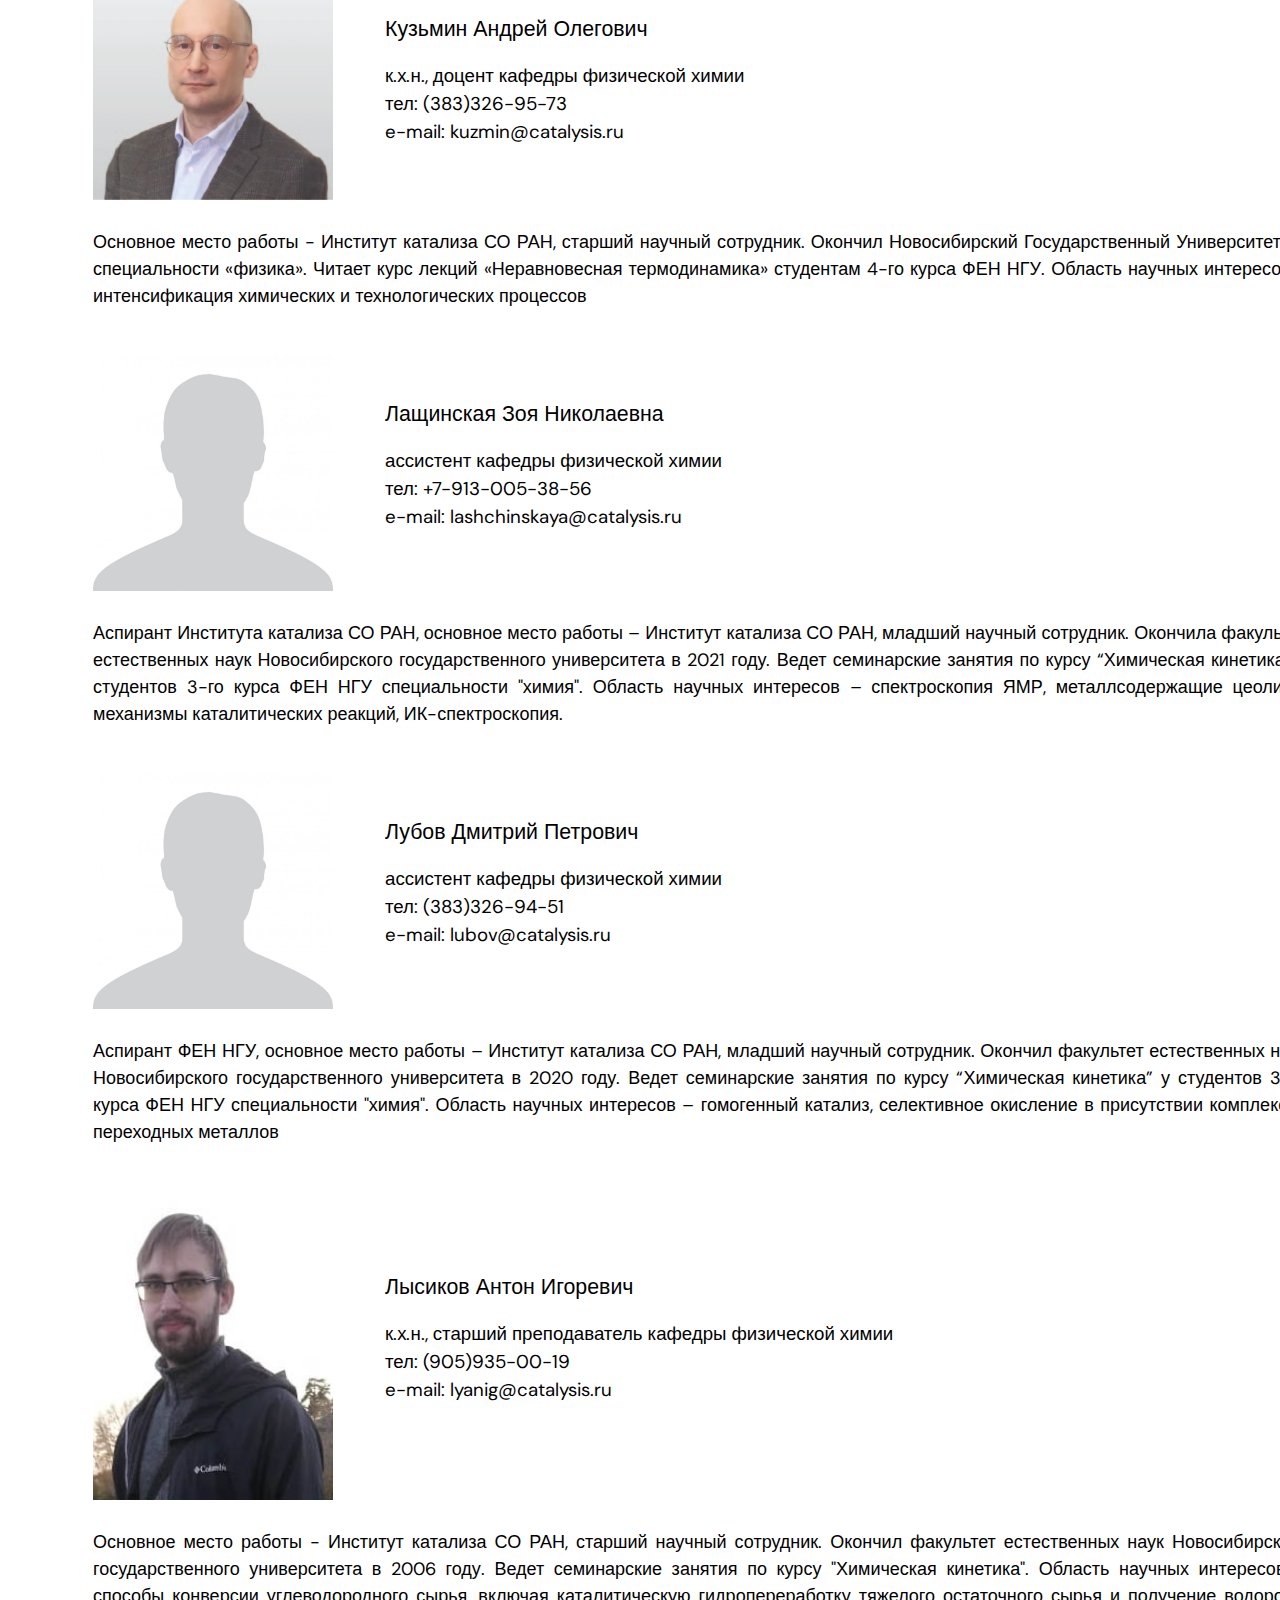
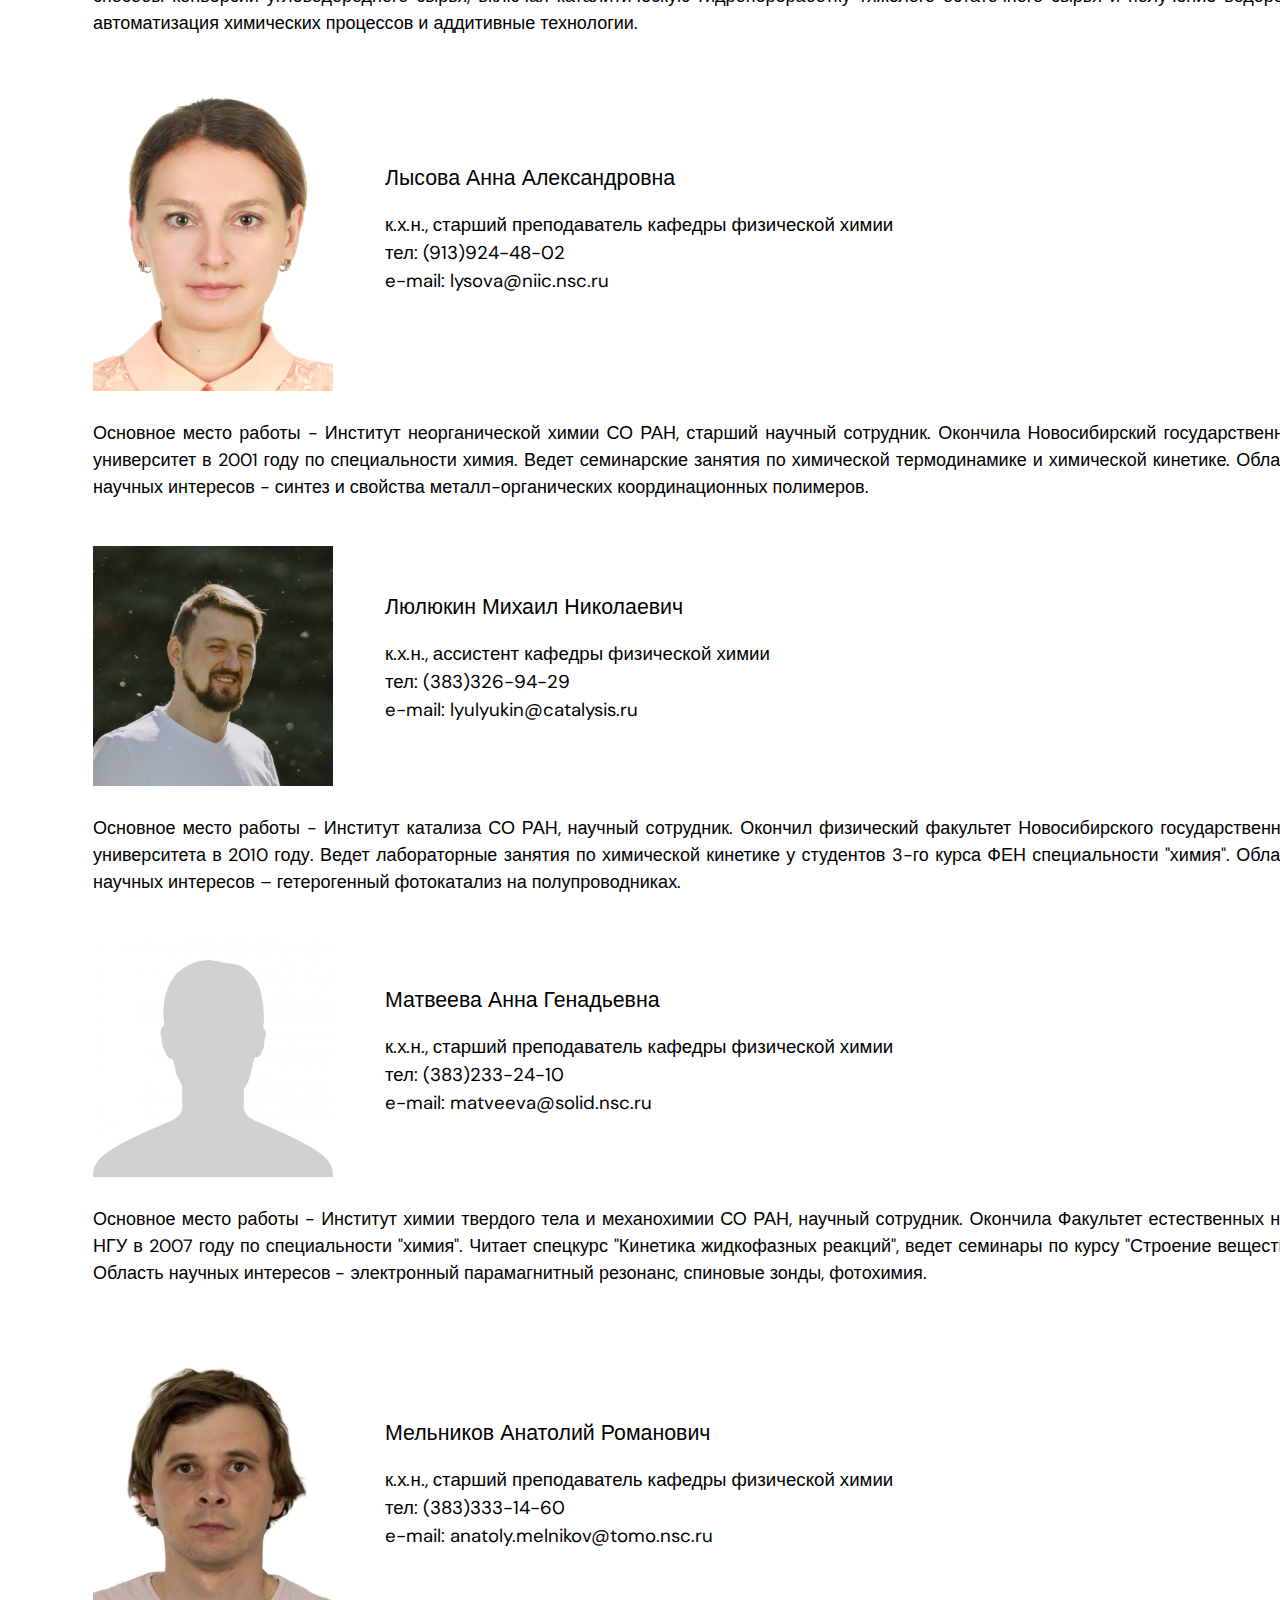
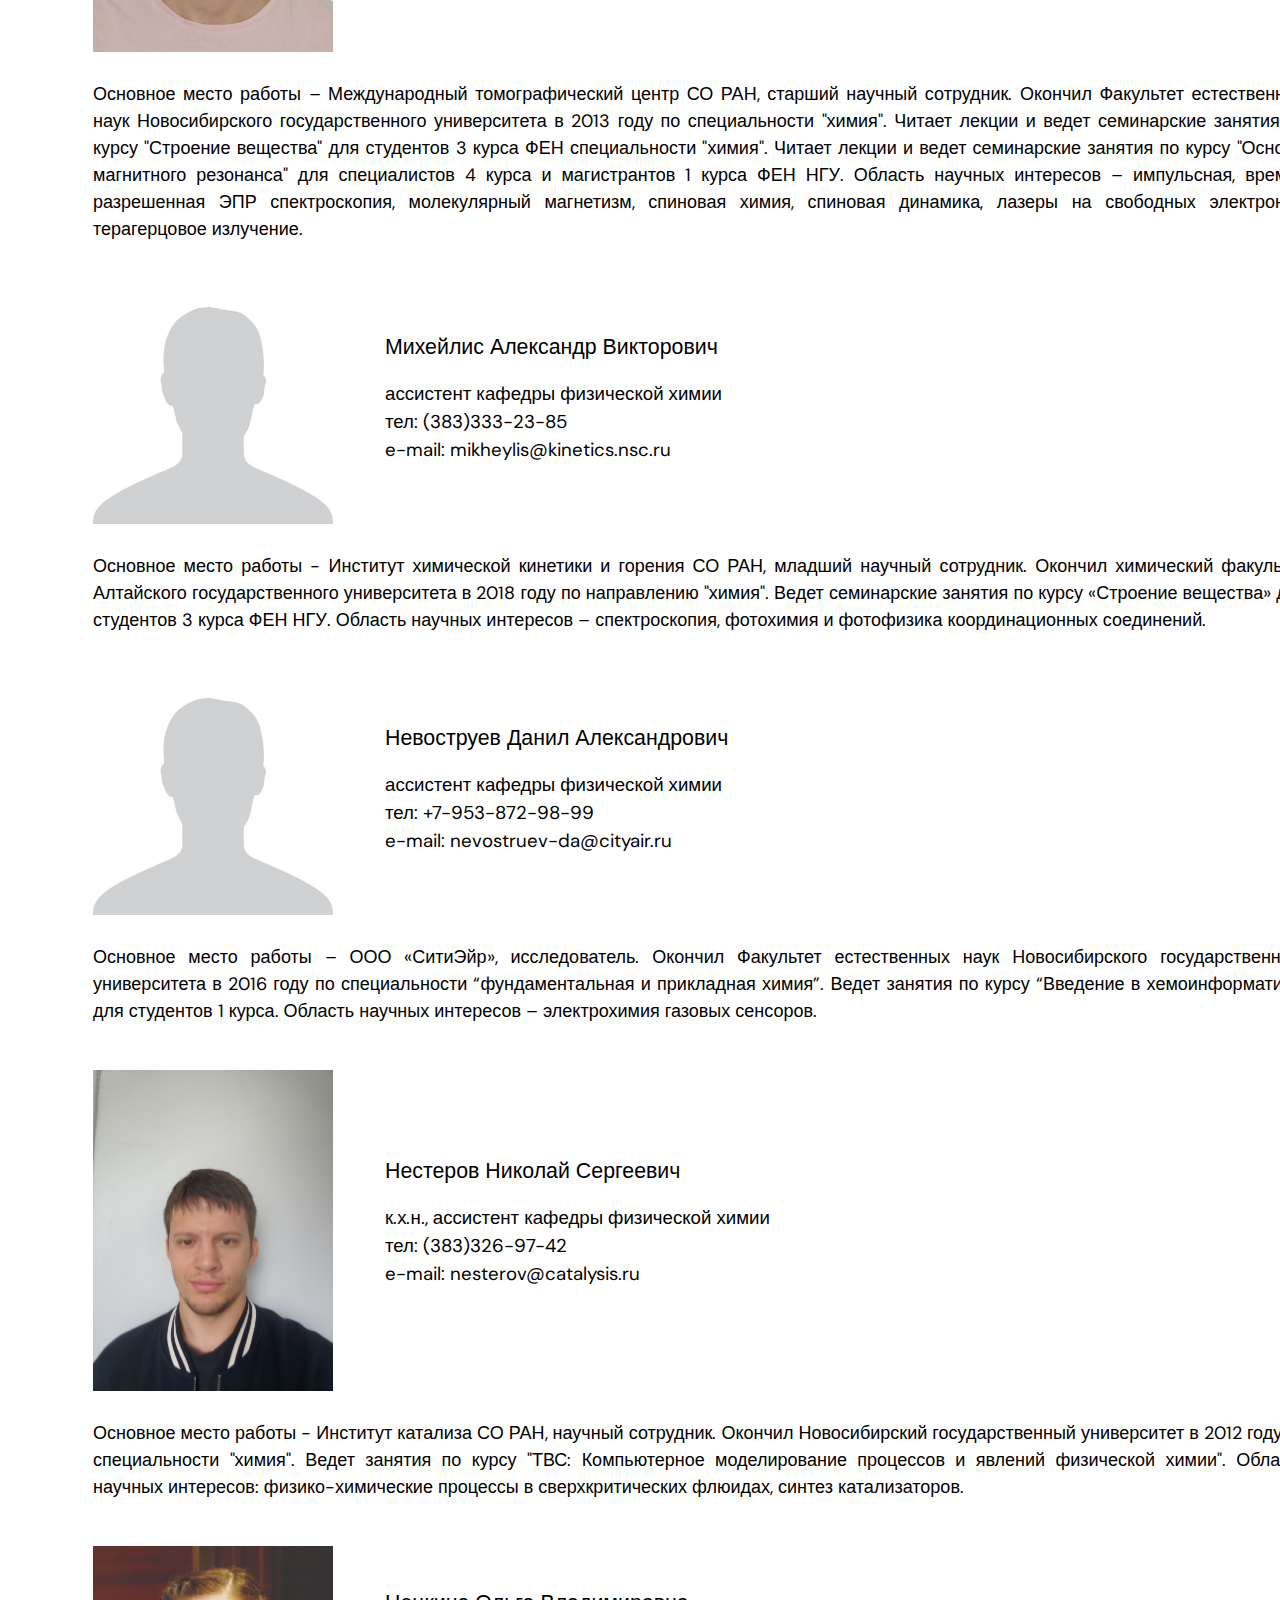
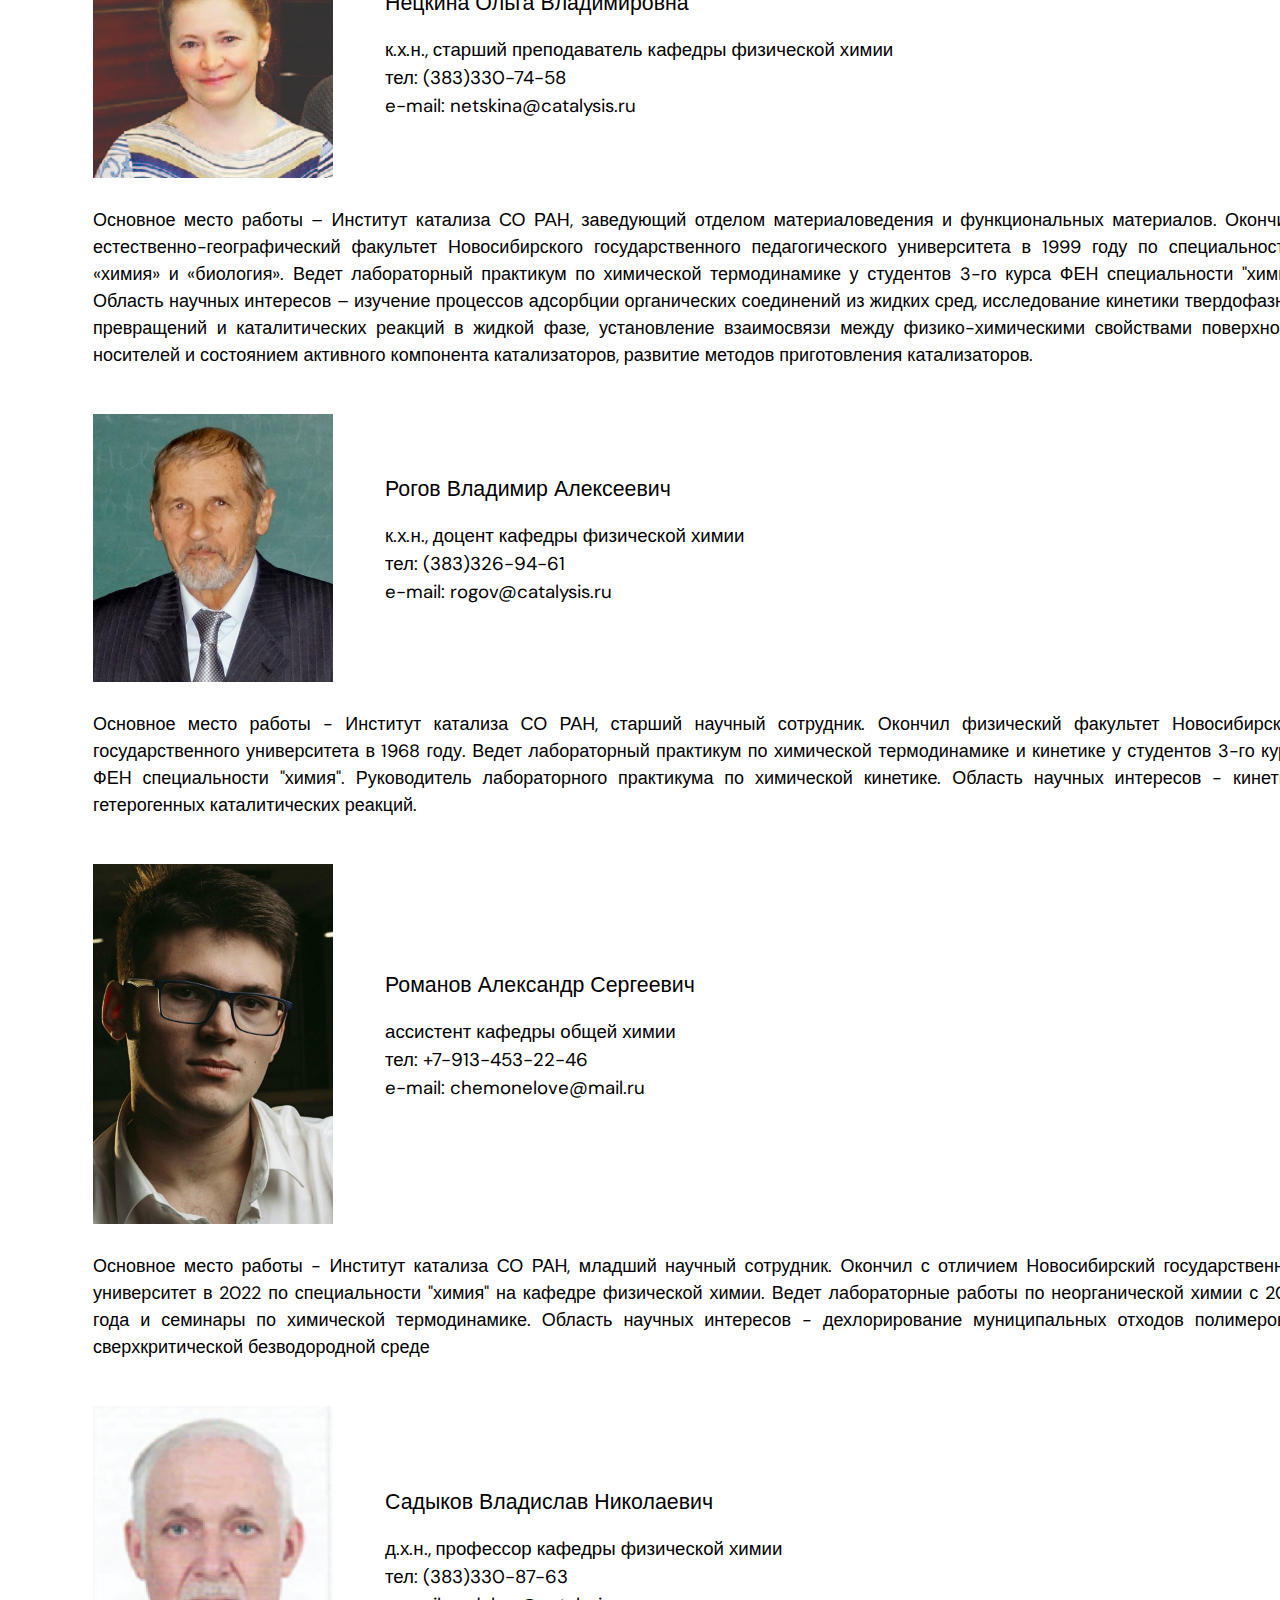
<file: staff.html>
<!doctype html>
<html lang="en">
    <head>
        <meta charset="utf-8">
        <meta name="viewport" content="width=device-width, initial-scale=1">
        <meta name="description" content="">
        <meta name="author" content="Tooplate">
        <title>Кафедра физической химии НГУ</title>
        <link rel="shortcut icon" href="./images/part 1_with_background.png" type="image/png">


        <!-- CSS FILES -->
        <link rel="preconnect" href="https://fonts.googleapis.com">
        <link rel="preconnect" href="https://fonts.gstatic.com" crossorigin>
        <link href="https://fonts.googleapis.com/css2?family=DM+Sans:wght@400;500;700&display=swap" rel="stylesheet">
        <link href="css/4_bootstrap.min.css" rel="stylesheet">
        <link href="css/2_bootstrap-icons.css" rel="stylesheet">
        <link href="css/2_magnific-popup.css" rel="stylesheet">
        <link href="css/2_tooplate-waso-strategy.css" rel="stylesheet">
    </head>
    
    <body id="section_1">

        <header class="site-header">
            <div class="container">
                <div class="row align-items-center">
                    <div class="col-lg-3 col-md-5 col-7">
                        <p class="text-white mb-0">
                           e-mail: phychem@fen.nsu.ru
                        </p>
                    </div>

                    <div class="col-lg-2 col-md-3 col-5">
                        <p class="text-white mb-0">
                            <a class="text-white">
                                тел: (383)363-42-04
                            </a>
                        </p>
                    </div>

                    <div class="col-lg-3 col-md-3 col-12 ms-auto">
                        <ul class="social-icon">
                            <a href="https://vk.com/physchem_nsu"><img src="./images/vk.png" alt="альтернативный текст" height="30"></a>
                            <a href="https://drive.google.com/drive/u/1/folders/0ADOvmBa1-J23Uk9PVA"><img src="./images/GD.gif" alt="альтернативный текст" height="30"></a>
                        </ul>
                    </div>

                </div>
            </div>
        </header>

        <nav class="navbar navbar-expand-lg bg-white shadow-lg">
            <div class="container">
                <img src="./images/gif_head.gif" height="100">
                <a  href="#" class="navbar-brand" style="user-select: none;">Кафедра физической химии <br> Факультет естественных наук НГУ </a>

                <div class="collapse navbar-collapse" id="navbarNav">
                    <ul class="navbar-nav ms-auto">
                        <li class="nav-item">
                            <a class="nav-link " href="./index.html"> Новости</a>
                        </li>

                        <li class="nav-item">
                            <a class="nav-link"> О&nbsp;кафедре</a>
                            <div class="dropdown-content">
                                <a href="./about.html">Общая&nbsp;информация</a>
                                <a href="./history.html">История&nbsp;кафедры</a>
                                <a href="#">Сотрудники&nbsp;кафедры</a>
                            </div>
                        </li>

                        <li class="nav-item">
                            <a class="nav-link">Студентам</a>
                            <div class="dropdown-content">
                                <a href="./main_courses.html">Основные&nbsp;курсы</a>
                                <a href="./scourses.html">Спецкурсы</a>
                                <a href="./diplomas.html">Темы&nbsp;курсовых<br>и&nbsp;дипломных&nbsp;работ</a>
                                <a href="./grants.html">Стипендии</a>
                            </div>
                        </li>

                        <li class="nav-item">
                            <a class="nav-link">Аспирантам</a>
                            <div class="dropdown-content">
                                <a href="./asp_materials.html">Материалы&nbsp;к<br>кандидатскому<br>экзамену</a>
                            </div>
                        </li>

                        <li class="nav-item">
                            <a class="nav-link" href="./contacts.html">Контакты</a>
                        </li>
                    </ul>
                <div>
                        
            </div>
        </nav>

        <main>
            <section class="about section-padding" id="section_2">
                <div class="container">
                    <h4>Руководство кафедры<br></h4>
                    <div>
                        <table>
                            <tr>
                                <td width="240" align="center"><img src="./staffs_photo/Parmon.jpeg" width="240"></td>
                                <td width="50"></td>
                                <td>
                                    <p class="table_name_post">Научный&nbsp;руководитель&nbsp;кафедры</p>
                                    <p class="table_name_name">Пармон&nbsp;Валентин&nbsp;Николаевич </p>
                                    <p class="table_name_information">Академик РАН, д.х.н., профессор<br>
                                    e-mail: parmon@sb-ras.ru
                                    </p>
                                </td>

                            </tr>
                            <tr>
                                <td colspan="3"><p class="text-justify"> <br>
                                    Валентин Николаевич Пармон окончил факультет молекулярной и химической физики МФТИ в 1972 году. Является членом Президиума Российского химического общества имени Д. И. Менделеева, с 2010 года — членом Консультативного научного Совета Фонда «Сколково».
                                    С 2017 года по настоящее время избирается председателем Сибирского отделения РАН. Валентин Николаевич преподаёт в Новосибирском государственном университете более 45 лет, является создателем курсов «Неравновесная термодинамика», «Термодинамика функционирующего катализатора», автор и соавтор более 800 научных работ, 7 монографий, 7 учебников для вузов, обладатель более 100 авторских свидетельств и патентов. Продолжает активную деятельность по созданию новых курсов и книг.
                                    <br><br>
                                    </p>
                                </td>
                            </tr>
                        </table>
                    </div>
                    <div>
                        <table>
                            <tr>
                                <td width="240" align="center"><img src="./staffs_photo/Пархомчук Е.В.jpg" width="240"></td>
                                <td width="50"></td>
                                <td>
                                    <p class="table_name_post">И.О.&nbsp;заведующего&nbsp;кафедрой</p>
                                    <p class="table_name_name">Пархомчук&nbsp;Екатерина&nbsp;Васильевна </p>
                                    <p class="table_name_information">к.х.н., доцент кафедры физической химии <br>
                                    тел: (383)330-49-82 (ИК СО РАН) <br>
                                    e-mail: ekaterina@catalysis.ru
                                    </p>
                                </td>

                            </tr>
                            <tr>
                                <td colspan="3"><p class="text-justify"> <br>
                                    Основное место работы - Институт катализа СО РАН, старший научный сотрудник. Окончила Новосибирский государственный университет в 1999 году по специальности "химия".
                                    Читает курс лекций «Химическая термодинамика» (3 курс ФЕН), ведет занятия на лабораторном практикуме по Химической кинетике (3 курс ФЕН).
                                    Область научных интересов - гетерогенный катализ, синтез катализаторов, цеолиты, нефтепереработка, радиоуглеродное датирование.
                                    <br><br>
                                    </p>
                                </td>
                            </tr>
                        </table>
                    </div>
                    <div>
                        <table>
                            <tr>
                                <td width="240" align="center"><img src="./images/pustoe_photo.jpg" width="240"></td>
                                <td width="50"></td>
                                <td>
                                    <p class="table_name_post">И.О.&nbsp;заместителя&nbsp;заведующего&nbsp;кафедрой</p>
                                    <p class="table_name_name">Глебов&nbsp;Евгений&nbsp;Михайлович</p>
                                    <p class="table_name_information">д.ф-м.н., доцент кафедры физической химии и общей физики <br>
                                    тел: (383)333-23-85 (ИХКиГ СО РАН)<br>
                                    e-mail: glebov@kinetics.nsc.ru
                                    </p>
                                </td>

                            </tr>
                            <tr>
                                <td colspan="3"><p class="text-justify"> <br>
                                    Основное место работы – Институт химической кинетики и горения СО РАН, ведущий научный сотрудник лаборатории фотохимии. Окончил физический факультет НГУ в 1983 году.
                                    Ведет спецкурс «Практическая люминесценция» для магистрантов ФЕН.
                                    Область научных интересов – фотохимия.
                                    <br><br>
                                    </p>
                                </td>
                            </tr>
                        </table>
                    </div>
                    <div>
                        <table>
                            <tr>
                                <td width="240" align="center"><img src="./images/pustoe_photo.jpg" width="240"></td>
                                <td width="50"></td>
                                <td>
                                    <p class="table_name_post">Секретарь&nbsp;кафедры</p>
                                    <p class="table_name_name">Волкова&nbsp;Ольга&nbsp;Сергеевна</p>
                                    <p class="table_name_information">к.х.н., доцент, старший преподаватель кафедры физической химии <br>
                                    тел: (383)363-42-04 (НГУ, лаб. корпус)<br>
                                    e-mail: osvolkova@academ.org , o.volkova@g.nsu.ru
                                    </p>
                                </td>

                            </tr>
                            <tr>
                                <td colspan="3"><p class="text-justify"> <br>
                                    Окончила ФЕН НГУ по специальности «химия». Основное место работы – НГУЭУ, доцент кафедры ИТ.
                                    Ведет лабораторные занятия по химической термодинамике и химической кинетике для студентов 3 курса ФЕН НГУ.
                                    Выполняет обязанности секретаря кафедры.
                                    <br><br>
                                    </p>
                                </td>
                            </tr>
                        </table>
                    </div>
                    <div>
                        <h4>Преподаватели&nbsp;основных&nbsp;курсов<br></h4> 
                    </div>
                    <div id="Агеева Александра Андреевна">
                        <table>
                            <tr>
                                <td width="240" align="center"><img src="./images/pustoe_photo.jpg" width="240"></td>
                                <td width="50"></td>
                                <td>
                                    <p class="table_name_name">Агеева &nbsp;Александра&nbsp;Андреевна</p>
                                    <p class="table_name_information">к.х.н., ассистент кафедры физической химии<br>
                                    тел: (383)330-14-05<br>
                                    e-mail: a.ageeva@g.nsu.ru
                                    </p>
                                </td>

                            </tr>
                            <tr>
                                <td colspan="3"><p class="text-justify"> <br>
                                    Основное место работы - Институт химической кинетики и горения СО РАН, научный сотрудник. Окончила Новосибирский государственный университет в 2016 году по специальности "химия".
                                    Ведет семинарские занятия по курсу "Строение вещества" для студентов 3 курса ФЕН НГУ.
                                    Область научных интересов – спиновая химия, фотохимия.
                                    <br><br>
                                    </p>
                                </td>
                            </tr>
                        </table>
                    </div>
                    <div id="Антонов Артём Артёмович">
                        <table>
                            <tr>
                                <td width="240" align="center"><img src="./images/pustoe_photo.jpg" width="240"></td>
                                <td width="50"></td>
                                <td>
                                    <p class="table_name_name">Антонов&nbsp;Артём&nbsp;Артёмович</p>
                                    <p class="table_name_information">к.х.н., ассистент кафедры физической химии<br>
                                    тел: (383)326-95-78<br>
                                    e-mail: antonov@catalysis.ru
                                    </p>
                                </td>

                            </tr>
                            <tr>
                                <td colspan="3"><p class="text-justify"> <br>
                                    Основное место работы - Институт катализа СО РАН, научный сотрудник. Окончил Новосибирский государственный университет в 2012 году по специальности "химия".
                                    Ведет лабораторные занятия по курсу «Химическая термодинамика» и семинарские занятия по курсу "Химическая кинетика" для студентов 3 курса ФЕН НГУ.
                                    Область научных интересов – гомогенный катализ, полимеризация и олигомеризация олефинов, комплексы переходных металлов, ядерный магнитный резонанс.
                                    <br><br>
                                    </p>
                                </td>
                            </tr>
                        </table>
                    </div>
                    <div id="Арзуманов Сергей Суренович">
                        <table>
                            <tr>
                                <td width="240" align="center"><img src="./images/pustoe_photo.jpg" width="240"></td>
                                <td width="50"></td>
                                <td>
                                    <p class="table_name_name">Арзуманов&nbsp;Сергей&nbsp;Суренович</p>
                                    <p class="table_name_information">к.х.н., старший преподаватель кафедры физической химии<br>
                                    тел: (383)330-68-77<br>
                                    e-mail: arzumanov@catalysis.ru
                                    </p>
                                </td>

                            </tr>
                            <tr>
                                <td colspan="3"><p class="text-justify"> <br>
                                    Основное место работы - Институт катализа СО РАН, научный сотрудник. Окончил Новосибирский государственный университет в 2003 году по специальности "химия".
                                    Ведет семинарские занятия по химической термодинамике и лабораторные занятия по химической кинетике для студентов 3 курса ФЕН НГУ.
                                    Область научных интересов - спектроскопия ЯМР, гетерогенный катализ, механизмы каталитических реакций.
                                    <br><br>
                                    </p>
                                </td>
                            </tr>
                        </table>
                    </div>
                    <div id="Аюпов Артём Борисович">
                        <table>
                            <tr>
                                <td width="240" align="center"><img src="./staffs_photo/АЮПОВ.jpg" width="240"></td>
                                <td width="50"></td>
                                <td>
                                    <p class="table_name_name">Аюпов&nbsp;Артём&nbsp;Борисович</p>
                                    <p class="table_name_information">старший преподаватель кафедры физической химии<br>
                                    тел: (383)326-95-35<br>
                                    e-mail: a.aiupov@g.nsu.ru
                                    </p>
                                </td>

                            </tr>
                            <tr>
                                <td colspan="3"><p class="text-justify"> <br>
                                    Основное место работы - Институт катализа СО РАН, инженер 1 категории. Окончил Новосибирский государственный университет в 1994 году по специальности "химия".
                                    Ведет занятия по курсу "ТВС: Компьютерное моделирование процессов и явлений физической химии".
                                    Область научных интересов: физическая адсорбция, пористые материалы, моделирование физико-химических процессов.
                                    <br><br>
                                    </p>
                                </td>
                            </tr>
                        </table>
                    </div>
                    <div id="Бабина Ксения Александровна">
                        <table>
                            <tr>
                                <td width="240" align="center"><img src="./images/pustoe_photo.jpg" width="240"></td>
                                <td width="50"></td>
                                <td>
                                    <p class="table_name_name">Бабина&nbsp;Ксения&nbsp;Александровна</p>
                                    <p class="table_name_information">к.х.н., старший преподаватель кафедры физической химии<br>
                                    тел: (383)330-49-82<br>
                                    e-mail: k.babina@g.nsu.ru
                                    </p>
                                </td>

                            </tr>
                            <tr>
                                <td colspan="3"><p class="text-justify"> <br>
                                    Основное место работы - Институт катализа СО РАН, научный сотрудник. Окончила факультет естественных наук Новосибирского государственного университета в 2012 году.
                                    Ведет семинарские занятия по курсу «Химическая термодинамика» и лабораторные работы по курсу «Химическая кинетика».
                                    Область научных интересов – гетерогенный катализ, иерархические цеолиты, стабильные изотопы.
                                    <br><br>
                                    </p>
                                </td>
                            </tr>
                        </table>
                    </div>
                    <div id="Брыляков Константин Петрович">
                        <table>
                            <tr>
                                <td width="240" align="center"><img src="./staffs_photo/Bryliakov.jpg" width="240"></td>
                                <td width="50"></td>
                                <td>
                                    <p class="table_name_name">Брыляков&nbsp;Константин&nbsp;Петрович</p>
                                    <p class="table_name_information">д.х.н., профессор кафедры физической химии<br>
                                    тел: (383)330-78-31<br>
                                    e-mail: bryliako@catalysis.ru
                                    </p>
                                </td>

                            </tr>
                            <tr>
                                <td colspan="3"><p class="text-justify"> <br>
                                    Основное место работы - Институт катализа СО РАН, заведующий отделом механизмов каталитических реакций. Окончил Факультет естественных наук Новосибирского государственного университета в 1999 году по специальности "химия".
                                    Читает курс лекций "Химическая кинетика" студентам 3-го курса ФЕН специальности "химия".
                                    Область научных интересов - гомогенный катализ, асимметрическое окисление, полимеризация олефинов, механизмы каталитических реакций.
                                    <br><br>
                                    </p>
                                </td>
                            </tr>
                        </table>
                    </div>
                    <div id="Буруева Дудари Баировна">
                        <table>
                            <tr>
                                <td width="240" align="center"><img src="./staffs_photo/Burueva.jpg" width="240"></td>
                                <td width="50"></td>
                                <td>
                                    <p class="table_name_name">Буруева&nbsp;Дудари&nbsp;Баировна</p>
                                    <p class="table_name_information">к.х.н., ассистент кафедры физической химии<br>
                                    тел: (383)330-79-26<br>
                                    e-mail: burueva@tomo.nsc.ru
                                    </p>
                                </td>

                            </tr>
                            <tr>
                                <td colspan="3"><p class="text-justify"> <br>
                                    Основное место работы - Международный томографический центр СО РАН, научный сотрудник. Окончила Новосибирский государственный университет в 2016 году по специальности “Фундаментальная и прикладная химия”.
                                    Ведет занятия по курсу “Введение в хемоинформатику” у студентов 1 курса ФЕН НГУ.
                                    Область научных интересов – ядерный магнитный резонанс, методы усиления сигнала ЯМР на основе параводорода, гетерогенный катализ.
                                    <br><br>
                                    </p>
                                </td>
                            </tr>
                        </table>
                    </div>
                    <div id="Габриенко Антон Алексеевич">
                        <table>
                            <tr>
                                <td width="240" align="center"><img src="./staffs_photo/Габриенко.jpg" width="240"></td>
                                <td width="50"></td>
                                <td>
                                    <p class="table_name_name">Габриенко&nbsp;Антон&nbsp;Алексеевич</p>
                                    <p class="table_name_information">к.х.н., старший преподаватель кафедры физической химии<br>
                                    тел: +7-903-902-70-99<br>
                                    e-mail: gabrienko@catalysis.ru, a.gabrienko@g.nsu.ru
                                    </p>
                                </td>

                            </tr>
                            <tr>
                                <td colspan="3"><p class="text-justify"> <br>
                                    Основное место работы - Институт катализа СО РАН, старший научный сотрудник. Окончил Новосибирский государственный университет в 2008 году по специальности "химия".
                                    Ведет семинарские занятия по курсу "Химическая кинетика" для студентов 3 курса ФЕН НГУ.
                                    Область научных интересов - спектроскопия ЯМР, гетерогенный катализ, механизмы каталитических реакций, ИК-спектроскопия, полимеры, сверхкритический СО2, нефть.
                                    <br><br>
                                    </p>
                                </td>
                            </tr>
                        </table>
                    </div>
                    <div id="Грекова Александра Дмитриевна">
                        <table>
                            <tr>
                                <td width="240" align="center"><img src="./images/pustoe_photo.jpg" width="240"></td>
                                <td width="50"></td>
                                <td>
                                    <p class="table_name_name">Грекова&nbsp;Александра&nbsp;Дмитриевна</p>
                                    <p class="table_name_information">к.х.н., старший преподаватель кафедры физической химии<br>
                                    тел: (383)326-94-54<br>
                                    e-mail: grekova@catalysis.ru
                                    </p>
                                </td>

                            </tr>
                            <tr>
                                <td colspan="3"><p class="text-justify"> <br>
                                    Основное место работы - Институт катализа СО РАН, научный сотрудник. Окончила Новосибирский государственный университет в 2009 году по специальности "химия".
                                    Ведет лабораторные занятия по химической термодинамике.
                                    Область научных интересов – термодинамика, адсорбция, адсорбционные тепловые насосы, двойные солевые системы.
                                    <br><br>
                                    </p>
                                </td>
                            </tr>
                        </table>
                    </div>
                    <div id="Грибов Евгений Николаевич">
                        <table>
                            <tr>
                                <td width="240" align="center"><img src="./images/pustoe_photo.jpg" width="240"></td>
                                <td width="50"></td>
                                <td>
                                    <p class="table_name_name">Грибов&nbsp;Евгений&nbsp;Николаевич</p>
                                    <p class="table_name_information">к.х.н., старший преподаватель кафедры физической химии<br>
                                    тел: (383)326-94-32<br>
                                    e-mail: gribov@catalysis.ru
                                    </p>
                                </td>

                            </tr>
                            <tr>
                                <td colspan="3"><p class="text-justify"> <br>
                                    Основное место работы - Институт катализа СО РАН, научный сотрудник. О кончил Новосибирский государственный университет в 1998 году по специальности "химия". Закончил аспирантуру в Туринском университете (Италия).
                                    Ведет лабораторные занятия по химической термодинамике.
                                    Область научных интересов - ИК спектроскопия, гетерогенный катализ, топливные элементы.
                                    <br><br>
                                    </p>
                                </td>
                            </tr>
                        </table>
                    </div>
                    <div id="Доровских Светлана Игоревна">
                        <table>
                            <tr>
                                <td width="240" align="center"><img src="./images/pustoe_photo.jpg" width="240"></td>
                                <td width="50"></td>
                                <td>
                                    <p class="table_name_name">Доровских&nbsp;Светлана&nbsp;Игоревна</p>
                                    <p class="table_name_information">к.х.н., ассистент кафедры физической химии<br>
                                    тел: (953)809-87-00<br>
                                    e-mail: reter16@yandex.ru
                                    </p>
                                </td>

                            </tr>
                            <tr>
                                <td colspan="3"><p class="text-justify"> <br>
                                    Основное место работы - Институт неорганической химии СО РАН, научный сотрудник. Окончила Новосибирский государственный университет в 2010 году по специальности "химия".
                                    Ведет лабораторные занятия по химической термодинамике.
                                    Область научных интересов – CVD процессы, синтез металл-органических прекурсоров переходных и благородных металлов.
                                    <br><br>
                                    </p>
                                </td>
                            </tr>
                        </table>
                    </div>
                    <div id="Заварухин Сергей Григорьевич">
                        <table>
                            <tr>
                                <td width="240" align="center"><img src="./staffs_photo/Zavaruhin.jpg" width="240"></td>
                                <td width="50"></td>
                                <td>
                                    <p class="table_name_name">Заварухин&nbsp;Сергей&nbsp;Григорьевич</p>
                                    <p class="table_name_information">к.т.н., старший преподаватель кафедры физической химии<br>
                                    тел: (383)326-96-58<br>
                                    e-mail: zsg@catalysis.ru
                                    </p>
                                </td>

                            </tr>
                            <tr>
                                <td colspan="3"><p class="text-justify"> <br>
                                    Основное место работы – Институт катализа СО РАН, научный сотрудник. Окончил физический факультет Новосибирского государственного университета в 1976 году по специальности «Физика и прикладная математика».
                                    Ведет занятия по курсу «ТВС: Компьютерное моделирование процессов и явления физической химии» для студентов 3-го курса ФЕН по специальности «Химия».
                                    Область научных интересов – процессы и аппараты химической технологии, математическое моделирование.
                                    <br><br>
                                    </p>
                                </td>
                            </tr>
                        </table>
                    </div>
                    <div id="Замащиков Валерий Владимирович">
                        <table>
                            <tr>
                                <td width="240" align="center"><img src="./images/pustoe_photo.jpg" width="240"></td>
                                <td width="50"></td>
                                <td>
                                    <p class="table_name_name">Замащиков&nbsp;Валерий&nbsp;Владимирович</p>
                                    <p class="table_name_information">д.ф-м.н., доцент кафедры физической химии<br>
                                    e-mail: albor@kinetics.nsc.ru <br>
                                    </p>
                                </td>

                            </tr>
                            <tr>
                                <td colspan="3"><p class="text-justify"> <br>
                                    Основное место работы - Институт химической кинетики и горения им. В.В. Воеводского, ведущий научный сотрудник. Окончил Новосибирский государственный университет в 1979 году по
                                    специальности "Физика".
                                    Читает спецкурс «Кинетика процессов горения» для студентов 4-5 курсов ФЕН НГУ и магистрантов ФЕН.
                                    <br><br>
                                    </p>
                                </td>
                            </tr>
                        </table>
                    </div>
                    <div id="Зеленина Людмила Николаевна">
                        <table>
                            <tr>
                                <td width="240" align="center"><img src="./staffs_photo/Зеленина.JPG" width="240"></td>
                                <td width="50"></td>
                                <td>
                                    <p class="table_name_name">Зеленина&nbsp;Людмила&nbsp;Николаевна</p>
                                    <p class="table_name_information">к.х.н., доцент, старший преподаватель кафедры физической химии<br>
                                    тел: (383)330-92-59<br>
                                    e-mail: zelenina@niic.nsc.ru
                                    </p>
                                </td>

                            </tr>
                            <tr>
                                <td colspan="3"><p class="text-justify"> <br>
                                    Основное место работы - Институт неорганической химии СО РАН, старший научный сотрудник. Окончила Новосибирский государственный университет по специальности "химия".
                                    Ведет лабораторные занятия по физической химии для студентов 3 курса химической специальности.
                                    Область научных интересов - экспериментальная термодинамика, калориметрия, тензиметрия.
                                    <br><br>
                                    </p>
                                </td>
                            </tr>
                        </table>
                    </div>
                    <div id="Зима Александра Михайловна">
                        <table>
                            <tr>
                                <td width="240" align="center"><img src="./staffs_photo/Зима.jpeg" width="240"></td>
                                <td width="50"></td>
                                <td>
                                    <p class="table_name_name">Зима&nbsp;Александра&nbsp;Михайловна</p>
                                    <p class="table_name_information">к.х.н., старший преподаватель кафедры физической химии<br>
                                    тел: (383)326-95-78<br>
                                    e-mail: a.zima@g.nsu.ru
                                    </p>
                                </td>

                            </tr>
                            <tr>
                                <td colspan="3"><p class="text-justify"> <br>
                                    Основное место работы - Институт катализа СО РАН, научный сотрудник. Окончила ФЕН НГУ в 2015 году по специальности "химия".
                                    Ведёт семинарские занятия по курсу "Химическая термодинамика" и лабораторный практикум по химической кинетике у студентов 3 курса ФЕН НГУ.
                                    Область научных интересов – гомогенный катализ, окисление углеводородов, интермедиаты, комплексы переходных металлов, ЭПР, ЯМР.
                                    <br><br>
                                    </p>
                                </td>
                            </tr>
                        </table>
                    </div>
                    <div id="Кадцын Евгений Дмитриевич">
                        <table>
                            <tr>
                                <td width="240" align="center"><img src="./images/pustoe_photo.jpg" width="240"></td>
                                <td width="50"></td>
                                <td>
                                    <p class="table_name_name">Кадцын&nbsp;Евгений&nbsp;Дмитриевич</p>
                                    <p class="table_name_information">к.х.н., ассистент кафедры физической химии<br>
                                    тел: (383)333-28-54<br>
                                    e-mail: e.kadtsyn@g.nsu.ru
                                    </p>
                                </td>

                            </tr>
                            <tr>
                                <td colspan="3"><p class="text-justify"> <br>
                                    Основное место работы – Институт химической кинетики и горения СО РАН, научный сотрудник. Окончил ФЕН НГУ в 2017 году.
                                    Ведет занятия по курсам «Введение в хемоинформатику» и «ТВС: Компьютерное моделирование процессов и явления физической химии».
                                    Область научных интересов – применение вычислительных методов в химии и молекулярной биологии, молекулярная динамика, молекулярное моделирование, структура и термодинамика растворов.
                                    <br><br>
                                    </p>
                                </td>
                            </tr>
                        </table>
                    </div>
                    <div id="Кадцына Анастасия Сергеевна">
                        <table>
                            <tr>
                                <td width="240" align="center"><img src="./images/pustoe_photo.jpg" width="240"></td>
                                <td width="50"></td>
                                <td>
                                    <p class="table_name_name">Кадцына&nbsp;Анастасия&nbsp;Сергеевна</p>
                                    <p class="table_name_information">ассистент кафедры физической химии<br>
                                    тел: +7-913-000-69-46<br>
                                    e-mail: a.kadtsyna@g.nsu.ru
                                    </p>
                                </td>

                            </tr>
                            <tr>
                                <td colspan="3"><p class="text-justify"> <br>
                                    Основное место работы – Tuball Center NSK. Окончила ФЕН НГУ в 2020 году.
                                    Ведет практические занятия по курсу "Введение в хемоинформатику" у студентов 1 курса ФЕН по специальности "химия".
                                    Область научных интересов – углеродные наноматериалы, регулирование свойств эластомеров и композиций на их основе, химическая информатика и молекулярное моделирование.
                                    <br><br>
                                    </p>
                                </td>
                            </tr>
                        </table>
                    </div>
                    <div id="Калинкин Петр Алексеевич">
                        <table>
                            <tr>
                                <td width="240" align="center"><img src="./images/pustoe_photo.jpg" width="240"></td>
                                <td width="50"></td>
                                <td>
                                    <p class="table_name_name">Калинкин&nbsp;Пётр&nbsp;Алексеевич</p>
                                    <p class="table_name_information">к.х.н., старший преподаватель кафедры физической химии<br>
                                    тел: (383)330-67-46<br>
                                    e-mail: kalinka@ngs.ru
                                    </p>
                                </td>

                            </tr>
                            <tr>
                                <td colspan="3"><p class="text-justify"> <br>
                                    Основное место работы - Институт катализа СО РАН, научный сотрудник. Окончил Новосибирский государственный университет в 1999 году по специальности "химия".
                                    Ведет семинарские занятия по курсу "Химическая термодинамика".
                                    Область научных интересов - гетерогенный катализ.
                                    <br><br>
                                    </p>
                                </td>
                            </tr>
                        </table>
                    </div>
                    <div id="Кузьмин Андрей Олегович">
                        <table>
                            <tr>
                                <td width="240" align="center"><img src="./staffs_photo/Kuzmin.jpg" width="240"></td>
                                <td width="50"></td>
                                <td>
                                    <p class="table_name_name">Кузьмин&nbsp;Андрей&nbsp;Олегович</p>
                                    <p class="table_name_information">к.х.н., доцент кафедры физической химии<br>
                                    тел: (383)326-95-73<br>
                                    e-mail: kuzmin@catalysis.ru
                                    </p>
                                </td>

                            </tr>
                            <tr>
                                <td colspan="3"><p class="text-justify"> <br>
                                    Основное место работы - Институт катализа СО РАН, старший научный сотрудник. Окончил Новосибирский Государственный Университет по специальности «физика».
                                    Читает курс лекций «Неравновесная термодинамика» студентам 4-го курса ФЕН НГУ.
                                    Область научных интересов - интенсификация химических и технологических процессов
                                    <br><br>
                                    </p>
                                </td>
                            </tr>
                        </table>
                    </div>
                    <div id="Лащинская Зоя Николаевна">
                        <table>
                            <tr>
                                <td width="240" align="center"><img src="./images/pustoe_photo.jpg" width="240"></td>
                                <td width="50"></td>
                                <td>
                                    <p class="table_name_name">Лащинская&nbsp;Зоя&nbsp;Николаевна</p>
                                    <p class="table_name_information">ассистент кафедры физической химии<br>
                                    тел:  +7-913-005-38-56<br>
                                    e-mail: lashchinskaya@catalysis.ru
                                    </p>
                                </td>

                            </tr>
                            <tr>
                                <td colspan="3"><p class="text-justify"> <br>
                                    Аспирант Института катализа СО РАН, основное место работы – Институт 
                                    катализа СО РАН, младший научный сотрудник. Окончила факультет 
                                    естественных наук Новосибирского государственного университета в 2021 
                                    году. Ведет семинарские занятия по курсу “Химическая кинетика” у 
                                    студентов 3-го курса ФЕН НГУ специальности "химия". Область научных 
                                    интересов – спектроскопия ЯМР, металлсодержащие цеолиты, механизмы 
                                    каталитических реакций, ИК-спектроскопия.
                                    <br><br>
                                    </p>
                                </td>
                            </tr>
                        </table>
                    </div>
                    <div id="Лубов Дмитрий Петрович">
                        <table>
                            <tr>
                                <td width="240" align="center"><img src="./images/pustoe_photo.jpg" width="240"></td>
                                <td width="50"></td>
                                <td>
                                    <p class="table_name_name">Лубов&nbsp;Дмитрий&nbsp;Петрович</p>
                                    <p class="table_name_information">ассистент кафедры физической химии<br>
                                    тел: (383)326-94-51<br>
                                    e-mail: lubov@catalysis.ru
                                    </p>
                                </td>

                            </tr>
                            <tr>
                                <td colspan="3"><p class="text-justify"> <br>
                                    Аспирант ФЕН НГУ, основное место работы – Институт катализа СО РАН, младший научный сотрудник. Окончил факультет естественных наук Новосибирского государственного университета в 2020 году.
                                    Ведет семинарские занятия по курсу “Химическая кинетика” у студентов 3-го курса ФЕН НГУ специальности "химия".
                                    Область научных интересов – гомогенный катализ, селективное окисление в присутствии комплексов переходных металлов
                                    <br><br>
                                    </p>
                                </td>
                            </tr>
                        </table>
                    </div>
                    <div id="Лысиков Антон Игоревич">
                        <table>
                            <tr>
                                <td width="240" align="center"><img src="./staffs_photo/Лысиков.jpg" width="240"></td>
                                <td width="50"></td>
                                <td>
                                    <p class="table_name_name">Лысиков&nbsp;Антон&nbsp;Игоревич</p>
                                    <p class="table_name_information">к.х.н., старший преподаватель кафедры физической химии<br>
                                    тел: (905)935-00-19<br>
                                    e-mail: lyanig@catalysis.ru
                                    </p>
                                </td>

                            </tr>
                            <tr>
                                <td colspan="3"><p class="text-justify"> <br>
                                    Основное место работы - Институт катализа СО РАН, старший научный сотрудник. Окончил факультет естественных наук Новосибирского государственного университета в 2006 году.
                                    Ведет семинарские занятия по курсу "Химическая кинетика".
                                    Область научных интересов – способы конверсии углеводородного сырья, включая каталитическую гидропереработку тяжелого остаточного сырья и получение водорода, автоматизация химических процессов и аддитивные технологии.
                                    <br><br>
                                    </p>
                                </td>
                            </tr>
                        </table>
                    </div>
                    <div id="Лысова Анна Александровна">
                        <table>
                            <tr>
                                <td width="240" align="center"><img src="./staffs_photo/Лысова.jpg" width="240"></td>
                                <td width="50"></td>
                                <td>
                                    <p class="table_name_name">Лысова&nbsp;Анна&nbsp;Александровна</p>
                                    <p class="table_name_information">к.х.н., старший преподаватель кафедры физической химии<br>
                                    тел: (913)924-48-02<br>
                                    e-mail: lysova@niic.nsc.ru
                                    </p>
                                </td>

                            </tr>
                            <tr>
                                <td colspan="3"><p class="text-justify"> <br>
                                    Основное место работы - Институт неорганической химии СО РАН, старший научный сотрудник. Окончила Новосибирский государственный университет в 2001 году по специальности химия.
                                    Ведет семинарские занятия по химической термодинамике и химической кинетике.
                                    Область научных интересов - синтез и свойства металл-органических координационных полимеров.
                                    <br><br>
                                    </p>
                                </td>
                            </tr>
                        </table>
                    </div>
                    <div id="Люлюкин Михаил Николаевич">
                        <table>
                            <tr>
                                <td width="240" align="center"><img src="./staffs_photo/Люлюкин.jpg" width="240"></td>
                                <td width="50"></td>
                                <td>
                                    <p class="table_name_name">Люлюкин&nbsp;Михаил&nbsp;Николаевич</p>
                                    <p class="table_name_information">к.х.н., ассистент кафедры физической химии<br>
                                    тел: (383)326-94-29<br>
                                    e-mail: lyulyukin@catalysis.ru
                                    </p>
                                </td>

                            </tr>
                            <tr>
                                <td colspan="3"><p class="text-justify"> <br>
                                    Основное место работы - Институт катализа СО РАН, научный сотрудник. Окончил физический факультет Новосибирского государственного университета в 2010 году.
                                    Ведет лабораторные занятия по химической кинетике у студентов 3-го курса ФЕН специальности "химия".
                                    Область научных интересов – гетерогенный фотокатализ на полупроводниках.
                                    <br><br>
                                    </p>
                                </td>
                            </tr>
                        </table>
                    </div>
                    <div id="Матвеева Анна Генадьевна">
                        <table>
                            <tr>
                                <td width="240" align="center"><img src="./images/pustoe_photo.jpg" width="240"></td>
                                <td width="50"></td>
                                <td>
                                    <p class="table_name_name">Матвеева&nbsp;Анна&nbsp;Генадьевна</p>
                                    <p class="table_name_information">к.х.н., старший преподаватель кафедры физической химии<br>
                                    тел: (383)233-24-10<br>
                                    e-mail: matveeva@solid.nsc.ru
                                    </p>
                                </td>

                            </tr>
                            <tr>
                                <td colspan="3"><p class="text-justify"> <br>
                                    Основное место работы - Институт химии твердого тела и механохимии СО РАН, научный сотрудник. Окончила Факультет естественных наук НГУ в 2007 году по специальности "химия".
                                    Читает спецкурс "Кинетика жидкофазных реакций", ведет семинары по курсу "Строение вещества".
                                    Область научных интересов - электронный парамагнитный резонанс, спиновые зонды, фотохимия.
                                    <br><br>
                                    </p>
                                </td>
                            </tr>
                        </table>
                    </div>
                    <div id="Мельников Анатолий Романович">
                        <table>
                            <tr>
                                <td width="240" align="center"><img src="./staffs_photo/Melnikov.jpg" width="240"></td>
                                <td width="50"></td>
                                <td>
                                    <p class="table_name_name">Мельников&nbsp;Анатолий&nbsp;Романович</p>
                                    <p class="table_name_information">к.х.н., старший преподаватель кафедры физической химии<br>
                                    тел: (383)333-14-60<br>
                                    e-mail: anatoly.melnikov@tomo.nsc.ru
                                    </p>
                                </td>

                            </tr>
                            <tr>
                                <td colspan="3"><p class="text-justify"> <br>
                                    Основное место работы – Международный томографический центр СО РАН, старший научный сотрудник. Окончил Факультет естественных наук Новосибирского государственного университета в 2013 году по специальности "химия".
                                    Читает лекции и ведет семинарские занятия по курсу "Строение вещества" для студентов 3 курса ФЕН специальности "химия". Читает лекции и ведет семинарские занятия по курсу "Основы магнитного резонанса" для специалистов 4 курса и магистрантов 1 курса ФЕН НГУ.
                                    Область научных интересов – импульсная, время-разрешенная ЭПР спектроскопия, молекулярный магнетизм, спиновая химия, спиновая динамика, лазеры на свободных электронах, терагерцовое излучение.
                                    <br><br>
                                    </p>
                                </td>
                            </tr>
                        </table>
                    </div>
                    <div id="Михейлис Александр Викторович">
                        <table>
                            <tr>
                                <td width="240" align="center"><img src="./images/pustoe_photo.jpg" width="240"></td>
                                <td width="50"></td>
                                <td>
                                    <p class="table_name_name">Михейлис&nbsp;Александр&nbsp;Викторович</p>
                                    <p class="table_name_information">ассистент кафедры физической химии<br>
                                    тел: (383)333-23-85<br>
                                    e-mail: mikheylis@kinetics.nsc.ru
                                    </p>
                                </td>

                            </tr>
                            <tr>
                                <td colspan="3"><p class="text-justify"> <br>
                                    Основное место работы - Институт химической кинетики и горения СО РАН, младший научный сотрудник. Окончил химический факультет Алтайского государственного университета в 2018 году по направлению "химия".
                                    Ведет семинарские занятия по курсу «Строение вещества» для студентов 3 курса ФЕН НГУ.
                                    Область научных интересов – спектроскопия, фотохимия и фотофизика координационных соединений.
                                    <br><br>
                                    </p>
                                </td>
                            </tr>
                        </table>
                    </div>
                    <div id="Невоструев Данил Александрович">
                        <table>
                            <tr>
                                <td width="240" align="center"><img src="./images/pustoe_photo.jpg" width="240"></td>
                                <td width="50"></td>
                                <td>
                                    <p class="table_name_name">Невоструев&nbsp;Данил&nbsp;Александрович</p>
                                    <p class="table_name_information">ассистент кафедры физической химии<br>
                                    тел: +7-953-872-98-99<br>
                                    e-mail: nevostruev-da@cityair.ru
                                    </p>
                                </td>

                            </tr>
                            <tr>
                                <td colspan="3"><p class="text-justify"> <br>
                                    Основное место работы – ООО «СитиЭйр», исследователь. Окончил Факультет естественных наук Новосибирского государственного университета в 2016 году по специальности “фундаментальная и прикладная химия”.
                                    Ведет занятия по курсу “Введение в хемоинформатику” для студентов 1 курса.
                                    Область научных интересов – электрохимия газовых сенсоров.
                                    <br><br>
                                    </p>
                                </td>
                            </tr>
                        </table>
                    </div>
                    <div id="Нестеров Николай Сергеевич">
                        <table>
                            <tr>
                                <td width="240" align="center"><img src="./staffs_photo/Нестеров.jpg" width="240"></td>
                                <td width="50"></td>
                                <td>
                                    <p class="table_name_name">Нестеров&nbsp;Николай&nbsp;Сергеевич</p>
                                    <p class="table_name_information">к.х.н., ассистент кафедры физической химии<br>
                                    тел: (383)326-97-42<br>
                                    e-mail: nesterov@catalysis.ru
                                    </p>
                                </td>

                            </tr>
                            <tr>
                                <td colspan="3"><p class="text-justify"> <br>
                                    Основное место работы - Институт катализа СО РАН, научный сотрудник. Окончил Новосибирский государственный университет в 2012 году по специальности "химия".
                                    Ведет занятия по курсу "ТВС: Компьютерное моделирование процессов и явлений физической химии".
                                    Область научных интересов: физико-химические процессы в сверхкритических флюидах, синтез катализаторов.
                                    <br><br>
                                    </p>
                                </td>
                            </tr>
                        </table>
                    </div>
                    <div id="Нецкина Ольга Владимировна">
                        <table>
                            <tr>
                                <td width="240" align="center"><img src="./staffs_photo/Нецкина.jpg" width="240"></td>
                                <td width="50"></td>
                                <td>
                                    <p class="table_name_name">Нецкина&nbsp;Ольга&nbsp;Владимировна</p>
                                    <p class="table_name_information">к.х.н., старший преподаватель кафедры физической химии<br>
                                    тел: (383)330-74-58<br>
                                    e-mail: netskina@catalysis.ru
                                    </p>
                                </td>

                            </tr>
                            <tr>
                                <td colspan="3"><p class="text-justify"> <br>
                                    Основное место работы – Институт катализа СО РАН, заведующий отделом материаловедения и функциональных материалов. 
                                    Окончила естественно-географический факультет Новосибирского государственного педагогического университета в 1999 году по специальностям «химия» и «биология». 
                                    Ведет лабораторный практикум по химической термодинамике у студентов 3-го курса ФЕН специальности "химия". Область научных интересов – изучение процессов адсорбции органических соединений из жидких сред,
                                    исследование кинетики твердофазных превращений и каталитических реакций в жидкой фазе, установление взаимосвязи между физико-химическими свойствами поверхности носителей и состоянием 
                                    активного компонента катализаторов, развитие методов приготовления катализаторов.
                                    <br><br>
                                    </p>
                                </td>
                            </tr>
                        </table>
                    </div>
                    <div id="Рогов Владимир Алексеевич">
                        <table>
                            <tr>
                                <td width="240" align="center"><img src="./staffs_photo/Рогов.jpg" width="240"></td>
                                <td width="50"></td>
                                <td>
                                    <p class="table_name_name">Рогов&nbsp;Владимир&nbsp;Алексеевич</p>
                                    <p class="table_name_information">к.х.н., доцент кафедры физической химии<br>
                                    тел: (383)326-94-61<br>
                                    e-mail: rogov@catalysis.ru
                                    </p>
                                </td>

                            </tr>
                            <tr>
                                <td colspan="3"><p class="text-justify"> <br>
                                    Основное место работы - Институт катализа СО РАН, старший научный сотрудник. Окончил физический факультет Новосибирского государственного университета в 1968 году.
                                    Ведет лабораторный практикум по химической термодинамике и кинетике у студентов 3-го курса ФЕН специальности "химия". Руководитель лабораторного практикума по химической кинетике.
                                    Область научных интересов - кинетика гетерогенных каталитических реакций.
                                    <br><br>
                                    </p>
                                </td>
                            </tr>
                        </table>
                    </div>
                    <div id="Романов Александр Сергеевич">
                        <table>
                            <tr>
                                <td width="240" align="center"><img src="./staffs_photo/Романов.jpg" width="240"></td>
                                <td width="50"></td>
                                <td>
                                    <p class="table_name_name">Романов&nbsp;Александр&nbsp;Сергеевич</p>
                                    <p class="table_name_information">ассистент кафедры общей химии<br>
                                    тел: +7-913-453-22-46<br>
                                    e-mail: chemonelove@mail.ru
                                    </p>
                                </td>

                            </tr>
                            <tr>
                                <td colspan="3"><p class="text-justify"> <br>
                                    Основное место работы -  Институт катализа СО РАН, младший научный сотрудник. Окончил с отличием Новосибирский государственный университет в 2022 по специальности "химия" на кафедре физической химии.
                                    Ведет лабораторные работы по неорганической химии с 2022 года и семинары по химической термодинамике. 
                                    Область научных интересов - дехлорирование муниципальных отходов полимеров в сверхкритической безводородной среде
                                    <br><br>
                                    </p>
                                </td>
                            </tr>
                        </table>
                    </div>
                    <div id="Садыков Владислав Александрович">
                        <table>
                            <tr>
                                <td width="240" align="center"><img src="./staffs_photo/Садыков.jpg" width="240"></td>
                                <td width="50"></td>
                                <td>
                                    <p class="table_name_name">Садыков&nbsp;Владислав&nbsp;Николаевич</p>
                                    <p class="table_name_information">д.х.н., профессор кафедры физической химии<br>
                                    тел: (383)330-87-63<br>
                                    e-mail: sadykov@catalysis.ru
                                    </p>
                                </td>

                            </tr>
                            <tr>
                                <td colspan="3"><p class="text-justify"> <br>
                                    Основное место работы - Институт катализа СО РАН, главный научный сотрудник. Окончил Новосибирский государственный университет в 1973 году по специальности "химия".
                                    Читает курс лекций "Физическая химия" студентам 2-го курса ГГФ специальности "геохимия".
                                    Область научных интересов - гетерогенный катализ, физическая химия поверхности, материаловедение, химия твердого тела.
                                    <br><br>
                                    </p>
                                </td>
                            </tr>
                        </table>
                    </div>
                    <div id="Сальников Олег Григорьевич">
                        <table>
                            <tr>
                                <td width="240" align="center"><img src="./staffs_photo/Сальников.jpg" width="240"></td>
                                <td width="50"></td>
                                <td>
                                    <p class="table_name_name">Сальников&nbsp;Олег&nbsp;Григорьевич</p>
                                    <p class="table_name_information">к.х.н., старший преподаватель кафедры физической химии<br>
                                    тел: (383)330-79-26<br>
                                    e-mail: salnikov@tomo.nsc.ru
                                    </p>
                                </td>

                            </tr>
                            <tr>
                                <td colspan="3"><p class="text-justify"> <br>
                                    Основное место работы - Международный томографический центр СО РАН, старший научный сотрудник. Окончил Новосибирский государственный университет в 2014 году по специальности “химия”.
                                    Ведет семинарские занятия по курсу “Химическая кинетика” у студентов 3-го курса ФЕН специальности "химия".
                                    Область научных интересов – методы усиления сигнала ЯМР на основе параводорода, механизмы гетерогенных каталитических реакций гидрирования.
                                    <br><br>
                                    </p>
                                </td>
                            </tr>
                        </table>
                    </div>
                    <div id="Селищев Дмитрий Сергеевич">
                        <table>
                            <tr>
                                <td width="240" align="center"><img src="./images/pustoe_photo.jpg" width="240"></td>
                                <td width="50"></td>
                                <td>
                                    <p class="table_name_name">Селищев&nbsp;Дмитрий&nbsp;Сергеевич</p>
                                    <p class="table_name_information">к.х.н., старший преподаватель кафедры физической химии<br>
                                    тел: (383)326-94-29<br>
                                    e-mail: selishev@catalysis.ru
                                    </p>
                                </td>

                            </tr>
                            <tr>
                                <td colspan="3"><p class="text-justify"> <br>
                                    Основное место работы – Институт катализа СО РАН, младший научный сотрудник. Окончил факультет естественных наук Новосибирского государственного университета в 2010 году по специальности «химия».
                                    Ведет семинарские занятия по курсу «Физическая химия» для студентов 2-го курса ГГФ специальности «геохимия», лабораторный практикум по химической кинетике для студентов 3 курса ФЕН специальность «химия».
                                    Область научных интересов – окислительный гетерогенный фотокатализ на полупроводниках.
                                    <br><br>
                                    </p>
                                </td>
                            </tr>
                        </table>
                    </div>
                    <div id="Симонов Михаил Николаевич">
                        <table>
                            <tr>
                                <td width="240" align="center"><img src="./images/pustoe_photo.jpg" width="240"></td>
                                <td width="50"></td>
                                <td>
                                    <p class="table_name_name">Симонов&nbsp;Михаил&nbsp;Николаевич</p>
                                    <p class="table_name_information">к.х.н., старший преподаватель кафедры физической химии<br>
                                    тел: (383)326-97-26<br>
                                    e-mail: smike@catalysis.ru
                                    </p>
                                </td>

                            </tr>
                            <tr>
                                <td colspan="3"><p class="text-justify"> <br>
                                    Основное место работы - Институт катализа СО РАН, ведущий научный сотрудник. Окончил Новосибирский государственный университет в 2006 году по специальности "химия".
                                    Ведет лабораторные занятия по химической термодинамике и химической кинетике.
                                    Область научных интересов – гетерогенный катализ, селективное гидрирование, селективное окисление, получение синтез-газа, водородные технологии.
                                    <br><br>
                                    </p>
                                </td>
                            </tr>
                        </table>
                    </div>
                    <div id="Сорокин Николай Иванович">
                        <table>
                            <tr>
                                <td width="240" align="center"><img src="./images/pustoe_photo.jpg" width="240"></td>
                                <td width="50"></td>
                                <td>
                                    <p class="table_name_name">Сорокин&nbsp;Николай&nbsp;Иванович</p>
                                    <p class="table_name_information">к.х.н., доцент кафедры физической химии<br>
                                    тел: (383)238-34-49<br>
                                    e-mail: nsork@sb-ras.ru
                                    </p>
                                </td>

                            </tr>
                            <tr>
                                <td colspan="3"><p class="text-justify"> <br>
                                    Основное место работы – СО РАН, советник председателя СО РАН. Ведущий инженер Института химической кинетики и горения СО РАН. Окончил Новосибирский государственный университет в 1975 году по специальности "химия".
                                    Читает спецкурсы "Фотохимия", "Введение в теорию химических реакций", "Экологическая химия атмосферных процессов".
                                    Область научных интересов - фотохимия малых молекул, влияние магнитного поля на безызлучательные переходы, процессы под действием излучения лазера на свободных электронах.
                                    <br><br>
                                    </p>
                                </td>
                            </tr>
                        </table>
                    </div>
                    <div id="Сошников Игорь Евгеньевич">
                        <table>
                            <tr>
                                <td width="240" align="center"><img src="./images/pustoe_photo.jpg" width="240"></td>
                                <td width="50"></td>
                                <td>
                                    <p class="table_name_name">Сошников&nbsp;Игорь&nbsp;Евгеньевич</p>
                                    <p class="table_name_information">к.х.н., старший преподаватель кафедры физической химии<br>
                                    тел: (383)326-95-78<br>
                                    e-mail: soshnikovster@gmail.com
                                    </p>
                                </td>

                            </tr>
                            <tr>
                                <td colspan="3"><p class="text-justify"> <br>
                                    Основное место работы - Институт катализа СО РАН, научный сотрудник. Окончил Факультет естественных наук Новосибирского государственного университета в 2007 году по специальности "химия".
                                    Ведёт семинарские занятия по курсу "Химическая термодинамика" для студентов 3 курса ФЕН НГУ.
                                    Область научных интересов - гомогенный катализ, активные центры гомогенных катализаторов полимеризации, ядерный магнитный резонанс, электронный парамагнитный резонанс.
                                    <br><br>
                                    </p>
                                </td>
                            </tr>
                        </table>
                    </div>
                    <div id="Степанов Александр Григорьевич">
                        <table>
                            <tr>
                                <td width="240" align="center"><img src="./images/pustoe_photo.jpg" width="240"></td>
                                <td width="50"></td>
                                <td>
                                    <p class="table_name_name">Степанов&nbsp;Александр&nbsp;Григорьевич</p>
                                    <p class="table_name_information">д.х.н., доцент, старший преподаватель кафедры физической химии<br>
                                    тел: (383)326-92-93<br>
                                    e-mail: stepanov@catalysis.ru
                                    </p>
                                </td>

                            </tr>
                            <tr>
                                <td colspan="3"><p class="text-justify"> <br>
                                    Основное место работы - Институт катализа СО РАН, ведущий научный сотрудник, руководитель группы. Окончил Новосибирский государственный университет в 1981 году по специальности "химия".
                                    Ведёт лабораторные занятия по химической кинетике.
                                    Область научных интересов: ЯМР спектроскопии твердого тела, механизмы гетерогенного кислотного катализа, молекулярная динамика органических молекул в нанопористых материалах.
                                    <br><br>
                                    </p>
                                </td>
                            </tr>
                        </table>
                    </div>
                    <div id="Трухан Сергей Николаевич">
                        <table>
                            <tr>
                                <td width="240" align="center"><img src="./staffs_photo/Трухан.jpg" width="240"></td>
                                <td width="50"></td>
                                <td>
                                    <p class="table_name_name">Трухан&nbsp;Сергей&nbsp;Николаевич</p>
                                    <p class="table_name_information">к.ф-м.н., старший преподаватель кафедры физической химии<br>
                                    тел: (383)326-97-42<br>
                                    e-mail: trukhan@catalysis.ru
                                    </p>
                                </td>

                            </tr>
                            <tr>
                                <td colspan="3"><p class="text-justify"> <br>
                                    Основное место работы - Институт катализа СО РАН, научный сотрудник. Окончил Новосибирский государственный университет в 1994 году по специальности "физика".
                                    Ведет занятия по курсу "ТВС: Компьютерное моделирование процессов и явлений физической химии".
                                    Область научных интересов: электронный магнитный резонанс, физико-химические процессы в сверхкритических флюидах, моделирование физико-химических процессов.
                                    <br><br>
                                    </p>
                                </td>
                            </tr>
                        </table>
                    </div>
                    <div id="Федоров Алексей Юрьевич">
                        <table>
                            <tr>
                                <td width="240" align="center"><img src="./images/pustoe_photo.jpg" width="240"></td>
                                <td width="50"></td>
                                <td>
                                    <p class="table_name_name">Федоров&nbsp;Алексей&nbsp;Юрьевич</p>
                                    <p class="table_name_information">ассистент кафедры физической химии<br>
                                    тел: (383)326-97-87<br>
                                    e-mail: alexey.fedorov@nsu.ru
                                    </p>
                                </td>

                            </tr>
                            <tr>
                                <td colspan="3"><p class="text-justify"> <br>
                                    Основное место работы - Институт катализа СО РАН, младший научный сотрудник. Окончил факультет естественных наук Новосибирского государственного университета в 2019 году по специальности "химия".
                                    Ведет практические занятия по курсу "Введение в хемоинформатику" у студентов 1-го курса ФЕН по специальности "химия".
                                    Область научных интересов - наука о поверхности, биметаллические катализаторы.
                                    <br><br>
                                    </p>
                                </td>
                            </tr>
                        </table>
                    </div>
                    <div id="Шестакова Дарья Олеговна">
                        <table>
                            <tr>
                                <td width="240" align="center"><img src="./images/pustoe_photo.jpg" width="240"></td>
                                <td width="50"></td>
                                <td>
                                    <p class="table_name_name">Шестакова&nbsp;Дарья&nbsp;Олеговна</p>
                                    <p class="table_name_information">ассистент кафедры физической химии<br>
                                    тел: (383)330-49-82<br>
                                    e-mail: d.o.shestakova@gmail.com
                                    </p>
                                </td>

                            </tr>
                            <tr>
                                <td colspan="3"><p class="text-justify"> <br>
                                    Основное место работы - Институт катализа СО РАН, младший научный сотрудник. Окончила Новосибирский государственный университет в 2020 году по специальности "химия".
                                    Ведет семинарские занятия по курсу "Химическая термодинамика" для студентов 3 курса ФЕН НГУ.
                                    Область научных интересов – полимерная химия, коллоидная химия, синтез полимерных частиц для диагностических тест систем.
                                    <br><br>
                                    </p>
                                </td>
                            </tr>
                        </table>
                    </div>
                    <div id="Шубин Александр Аркадьевич">
                        <table>
                            <tr>
                                <td width="240" align="center"><img src="./staffs_photo/Шубин_АА.jpg" width="240"></td>
                                <td width="50"></td>
                                <td>
                                    <p class="table_name_name">Шубин&nbsp;Александр&nbsp;Аркадьевич</p>
                                    <p class="table_name_information">к.ф-м.н., старший преподаватель кафедры физической химии<br>
                                    тел: +7-913-911-32-44<br>
                                    e-mail: aashubin@ngs.ru
                                    </p>
                                </td>

                            </tr>
                            <tr>
                                <td colspan="3"><p class="text-justify"> <br>
                                    Основное место работы - Институт химии твердого тела и механохимии СО РАН, старший научный сотрудник. Окончил физический факультет Новосибирского государственного университета в 1979 году.
                                    Ведет семинарские занятия по курсу "Строение вещества", читает спецкурсы «Расчетные методы квантовой химии», «Дополнительные главы квантовой химии» для студентов 4 и 5 курса ФЕН и магистрантов ФЕН НГУ.
                                    Область научных интересов - квантовая химия молекул.
                                    <br><br>
                                    </p>
                                </td>
                            </tr>
                        </table>
                    </div>
                    <p><br><br>Последнее обновление 17.08.2023.</p>
                </div>
            </section>

        </main>
        <footer class="site-footer">
            <table align="center" class="table_end" border="0">
                <tr>
                    <td>&nbsp;&nbsp;&nbsp;</td>
                    <td align="left" valign="top"> г.&nbsp;Новосибирск<br>ул.&nbsp;Пирогова&nbsp;2,&nbsp;к.&nbsp;108</td>
                    <td align="right" valign="top"> Поддержка&nbsp;сайта: <a href="ekaterina@catalysis.ru" class="table_end_text">Екатерина Пархомчук<a> <br> <a href="https://vk.com/iyushin_i" class="table_end_text">Иван Юшин</a><br><a href="https://vk.com/n_cotton" class="table_end_text">Наталья Кравец</a></td>
                    <td>&nbsp;&nbsp;&nbsp;</td>
                </tr>
            </table>
        </footer>

        <!-- JAVASCRIPT FILES -->
        <script src="js/jquery.min.js"></script>
        <script src="js/jquery.sticky.js"></script>
    </body>
</html>
</file>
<file: css/2_tooplate-waso-strategy.css>
/*

Tooplate 2130 Waso Strategy

https://www.tooplate.com/view/2130-waso-strategy

Free Bootstrap 5 HTML Template

*/


/*---------------------------------------
  CUSTOM PROPERTIES ( VARIABLES )             
-----------------------------------------*/
:root {
  --white-color:                  #ffffff;
  --primary-color:                #616161;
  --secondary-color:              #dc3545;
  --section-bg-color:             #f5f5f5;
  --dark-color:                   #000000;
  --p-color:                      #000000;

  --body-font-family:             'DM Sans', sans-serif;

  --h1-font-size:                 60px;
  --h2-font-size:                 42px;
  --h3-font-size:                 36px;
  --h4-font-size:                 32px;
  --h5-font-size:                 24px;
  --h6-font-size:                 22px;
  --p-font-size:                  18px;
  --menu-font-size:               16px;
  --copyright-text-font-size:     16px;

  --font-weight-normal:           400;
  --font-weight-medium:           500;
  --font-weight-bold:             700;
}

body {
    background: var(--white-color);
    font-family: var(--body-font-family); 
}


/*---------------------------------------
  TYPOGRAPHY               
-----------------------------------------*/

h2,
h3,
h4,
h5,
h6 {
  color: var(--dark-color);
}

h1,
h2,
h3,
h4,
h5,
h6 {
  font-weight: var(--font-weight-bold);
  letter-spacing: -1px;
}

h1 {
  font-size: var(--h1-font-size);
  letter-spacing: -2px;
}

h2 {
  font-size: var(--h2-font-size);
  letter-spacing: -2px;
}

h3 {
  font-size: var(--h3-font-size);
  line-height: inherit;
}

h4 {
  font-size: var(--h4-font-size);
  line-height: inherit;
}

h5 {
  font-size: var(--h5-font-size);
  line-height: normal;
}

h6 {
  font-size: var(--h6-font-size);
}

p {
  color: var(--p-color);
  font-size: var(--p-font-size);
  font-weight: var(--font-weight-normal);
}

ul li {
  color: var(--p-color);
  font-size: var(--p-font-size);
  font-weight: var(--font-weight-normal);
}

a, 
button {
  touch-action: manipulation;
  transition: all 0.3s;
}

a {
  color: var(--p-color);
  text-decoration: none;
}

a:hover {
  color: var(--primary-color);
}

::selection {
  background: var(--primary-color);
  color: var(--white-color);
}

::-moz-selection {
  background: var(--primary-color);
  color: var(--white-color);
}

.section-hero ::selection,
.bg-warning ::selection {
  background: #f9d55c;
}

.section-padding {
  padding-top: 20px;
  padding-bottom: 120px;
}

.custom-border-radius {
  border-radius: 20px;
}

b,
strong {
  font-weight: var(--font-weight-bold);
}

.small-title {
  text-transform: uppercase;
}


/*---------------------------------------
  CUSTOM ICON               
-----------------------------------------*/
.custom-icon {
  display: inline-block;
  height: 45px;
  width: 45px;
  line-height: 45px;
  border: 3px solid var(--white-color);
  text-align: center;
  border-radius: 50%;
  font-size: 20px;
  position: relative;
}

.custom-icon::before,
.custom-icon::after {
  box-sizing: inherit;
  content: "";
  position: absolute;
  width: 100%;
  height: 100%;
  left: 0;
  top: 0;
  border-radius: 50%;
}

.custom-icon::before {
  border: 3px solid transparent;
}

.custom-icon::after {
  border: 0 solid transparent;
}

.custom-icon:hover {
  border-color: transparent;
}

.custom-icon:hover::before {
  border-top-color: var(--primary-color);
  border-right-color: var(--primary-color);
  border-bottom-color: var(--primary-color);
  transition: border-top-color .15s linear,border-right-color .15s linear .1s,border-bottom-color .15s linear .2s;
}

.custom-icon:hover::after {
  border-top: 3px solid var(--primary-color);
  border-left-width: 3px;
  border-right-width: 3px;
  transform: rotate(270deg);
  transition: transform .4s linear 0s,border-left-width 0s linear .35s;
}

.play-icon::before {
  position: relative;
  left: 1px;
}


/*---------------------------------------
  CUSTOM BUTTON               
-----------------------------------------*/
.custom-btn {
  background: var(--secondary-color);
  border-radius: 100px;
  color: var(--white-color);
  font-size: var(--copyright-text-font-size);
  font-weight: var(--font-weight-bold);
  padding: 12px 24px;
}

.custom-btn:hover {
  background: var(--primary-color);
  color: var(--white-color);
}

.custom-bg-primary {
  background: var(--primary-color);
}

.custom-bg-primary:hover {
  background: var(--white-color);
  color: var(--dark-color);
}


/*---------------------------------------
  NAVIGATION              
-----------------------------------------*/
.navbar {
  z-index: 9;
  right: 0;
  left: 0;
}

.navbar-brand {
  font-size: 32px;
  font-weight: var(--font-weight-bold);
  color: #1e1e1e ;
}

.navbar-expand-lg .navbar-nav .nav-link {
  padding-right: 0px;
  padding-left: 30px;
}

.navbar-nav .nav-link {
  color: var(--p-color);
  font-size: var(--menu-font-size);
  font-weight: var(--font-weight-medium);
  text-transform: uppercase;
  padding-top: 15px;
  padding-bottom: 15px;
}

.projects-detail-page .navbar-nav .nav-link.active {
  color: var(--p-color);
}

.navbar-toggler {
  border: 0;
  padding: 0;
  cursor: pointer;
  margin: 0;
  width: 30px;
  height: 35px;
  outline: none;
}

.navbar-toggler:focus {
  outline: none;
  box-shadow: none;
}

.navbar-toggler[aria-expanded="true"] .navbar-toggler-icon {
  background: transparent;
}

.navbar-toggler[aria-expanded="true"] .navbar-toggler-icon:before,
.navbar-toggler[aria-expanded="true"] .navbar-toggler-icon:after {
  transition: top 300ms 50ms ease, -webkit-transform 300ms 350ms ease;
  transition: top 300ms 50ms ease, transform 300ms 350ms ease;
  transition: top 300ms 50ms ease, transform 300ms 350ms ease, -webkit-transform 300ms 350ms ease;
  top: 0;
}

.navbar-toggler[aria-expanded="true"] .navbar-toggler-icon:before {
  transform: rotate(45deg);
}

.navbar-toggler[aria-expanded="true"] .navbar-toggler-icon:after {
  transform: rotate(-45deg);
}

.navbar-toggler .navbar-toggler-icon {
  background: var(--dark-color);
  transition: background 10ms 300ms ease;
  display: block;
  width: 30px;
  height: 2px;
  position: relative;
}

.navbar-toggler .navbar-toggler-icon:before,
.navbar-toggler .navbar-toggler-icon:after {
  transition: top 300ms 350ms ease, -webkit-transform 300ms 50ms ease;
  transition: top 300ms 350ms ease, transform 300ms 50ms ease;
  transition: top 300ms 350ms ease, transform 300ms 50ms ease, -webkit-transform 300ms 50ms ease;
  position: absolute;
  right: 0;
  left: 0;
  background: var(--dark-color);
  width: 30px;
  height: 2px;
  content: '';
}

.navbar-toggler .navbar-toggler-icon::before {
  top: -8px;
}

.navbar-toggler .navbar-toggler-icon::after {
  top: 8px;
}

.breadcrumb-item.active {
  color: var(--primary-color);
}


/*---------------------------------------
  SITE HEADER              
-----------------------------------------*/
.site-header {
  background: #1e1e1e;
  padding-top: 10px;
  padding-bottom: 10px;
}

.site-header-icon {
  color: var(--dark-color);
}

.site-header .social-icon {
  text-align: right;
}


/*---------------------------------------
  HERO              
-----------------------------------------*/
.hero {
  position: relative;
  height: calc(100vh - 133px);
}

.section-hero {
  background-image: url('../images/jason-goodman-MUZFKa_mttU-unsplash.jpg');
  background-repeat: no-repeat;
  background-position: center;
  background-size: cover;
  position: relative;
  height: auto;
  padding-top: 180px;
  padding-bottom: 180px;
}

.section-hero::before {
  content: "";
  background: linear-gradient(to top, var(--dark-color), transparent 90%);
  position: absolute;
  top: 0;
  right: 0;
  left: 0;
  width: 100%;
  height: 100%;
  pointer-events: none;
  opacity: 0.7;
}

.section-hero-text {
  position: relative;
}

.carousel {
  padding-right: 0;
  padding-left: 0;
}

.hero-carousel,
.carousel-inner,
.carousel-item {
  height: 100%;
}

.carousel-image-wrap::before {
  content: "";
  background: linear-gradient(to top, var(--dark-color), transparent 90%);
  position: absolute;
  z-index: 2;
  top: 0;
  right: 0;
  left: 0;
  width: 100%;
  height: 100%;
  pointer-events: none;
  opacity: 0.7;
}

.carousel-caption {
  z-index: 9;
  top: 32%;
  bottom: 0;
  left: 0;
  text-align: left;
  width: 50%;
  margin-right: 12px;
  margin-left: 12px;
}

.carousel-image-wrap {
  position: absolute;
  top: 0;
  right: 0;
  bottom: 0;
  width: 100%;
  height: 100%;
  margin-left: auto;
}

.carousel-image {
  width: 100%;
  height: 100%;
  object-fit: cover;
}

.carousel-control-next, 
.carousel-control-prev {
  top: auto;
  bottom: 50px;
  opacity: 1;
}

.carousel-control-prev {
  left: auto;
  right: 70px;
}

.carousel-control-next-icon, 
.carousel-control-prev-icon {
  width: 70px;
  height: 70px;
}


/*---------------------------------------
  ABOUT              
-----------------------------------------*/
.about-image-wrap {
  border-radius: 20px;
  position: relative;
  overflow: hidden;
}

.about-image-info {
  background: linear-gradient(to top, var(--dark-color), transparent 90%);
  position: absolute;
  bottom: 0;
  right: 0;
  left: 0;
  padding: 40px;
}

.about-image {
  border-radius: 20px;
  width: 100%;
  height: 100%;
  object-fit: cover;
}

.about-thumb {
  background: var(--primary-color);
  border-radius: 20px;
  margin-bottom: 24px;
  padding: 40px;
}


/*---------------------------------------
  SERVICES              
-----------------------------------------*/
.services {
  background: var(--section-bg-color);
}

.nav-tabs {
  border-bottom: 0;
}

.nav-tabs .nav-link,
.nav-tabs .nav-link span {
  color: var(--p-color);
  display: block;
  text-align: left;
}

.nav-tabs .nav-link {
  border-radius: 0;
  border: 0;
  border-left: 7px solid var(--p-color);
  margin-right: 30px;
  margin-left: 30px;
  margin-bottom: 30px;
  padding: 30px;
  transition: all 0.3s ease-in-out;
}

.nav-tabs .nav-item.show .nav-link, 
.nav-tabs .nav-link.active,
.nav-tabs .nav-link:focus, 
.nav-tabs .nav-link:hover {
  border-left-color: var(--secondary-color);
  background: var(--white-color);
  box-shadow: 0 1rem 3rem rgba(0,0,0,.175);
}

.nav-tabs .nav-link.active h3,
.nav-tabs .nav-link:focus h3, 
.nav-tabs .nav-link:hover h3 {
  color: var(--primary-color);
}


/*---------------------------------------
  PROJECTS              
-----------------------------------------*/
.projects-thumb {
  border-radius: 20px;
  position: relative;
  overflow: hidden;
  margin-bottom: 24px;
  transition: all 0.3s;
  cursor: pointer;
}

.projects-thumb-large {
  min-height: 356px;
}

.projects-thumb:hover {
  background: var(--white-color);
  box-shadow: 0 1rem 3rem rgba(0,0,0,.175);
}

.projects-thumb:hover .projects-image {
  transform: scale(1.2);
}

.projects-thumb:hover .projects-title-wrap {
  padding-bottom: 30px;
}

.projects-thumb:hover .custom-btn,
.projects-btn-wrap .custom-btn:hover {
  background: var(--primary-color);
}

.projects-title-wrap {
  background: linear-gradient(to top, var(--dark-color), transparent 90%);
  position: absolute;
  bottom: 0;
  right: 0;
  left: 0;
  padding: 25px 25px 10px 25px;
  transition: all 0.2s;
}

.projects-small-title {
  color: var(--primary-color);
  text-transform: uppercase;
}

.projects-title {
  color: var(--white-color);
}

.projects-image {
  border-radius: 20px;
  width: 100%;
  height: auto;
  transition: all 0.3s;
}

.projects-thumb-large .projects-image {
  object-fit: cover;
  height: 100%;
}

.projects-btn-wrap {
  position: absolute;
  bottom: 25px;
  right: 25px;
}

.projects-btn-wrap .custom-btn {
  font-size: 30px;
  padding: 7.5px 15px;
}


/*---------------------------------------
  CONTACT INFO               
-----------------------------------------*/
.contact-thumb {
  position: relative;
  bottom: 140px;
  margin-bottom: -140px;
}

.contact-info {
  border-radius: 20px;
  padding: 40px;
}

.google-map {
  border-radius: 20px;
}

.contact-icon {
  color: var(--primary-color);
  font-size: var(--h4-font-size);
}


/*---------------------------------------
  CONTACT              
-----------------------------------------*/
.contact-container-wrap {
  background-color: var(--primary-color);
  padding-bottom: 120px;
}

.contact-form {
  margin-top: 30px;
  margin-right: 30px;
}


/*---------------------------------------
  CUSTOM FORM               
-----------------------------------------*/
.custom-form .form-control {
  background: transparent;
  box-shadow: none;
  border-radius: 0;
  border: 0;
  border-bottom: 3px solid var(--section-bg-color);
  margin-bottom: 24px;
  padding-top: 13px;
  padding-bottom: 13px;
  transition: all 0.3s;
  outline: none;
}

.custom-form .form-control:hover,
.custom-form .form-control:focus {
  background: var(--white-color);
}

.custom-form button[type="submit"] {
  background: var(--secondary-color);
  border-radius: 100px;
  border: 0;
  color: var(--white-color);
  font-weight: var(--font-weight-bold);
  transition: all 0.3s;
  margin-bottom: 0;
}

.custom-form button[type="submit"]:hover,
.custom-form button[type="submit"]:focus {
  background: var(--white-color);
  color: var(--dark-color);
}


/*---------------------------------------
  SITE FOOTER              
-----------------------------------------*/
.site-footer {
  background: #8aae92;
  padding-top: 10px;
  padding-bottom: 10px;
}

.site-footer .copyright-text {
  color: var(--white-color);
  font-size: var(--copyright-text-font-size);
}


/*---------------------------------------
  SOCIAL ICON               
-----------------------------------------*/
.social-icon {
  margin: 0;
  padding: 0;
}

.social-icon li {
  list-style: none;
  display: inline-block;
  vertical-align: top;
}

.social-icon-link {
  border-radius: 20px;
  font-size: var(--copyright-text-font-size);
  color: var(--dark-color);
  display: inline-block;
  vertical-align: top;
  margin: 2px;
  width: 30px;
  height: 30px;
  line-height: 30px;
  text-align: center;
}

.social-icon-link:hover {
  color: var(--primary-color);
}
</file>
